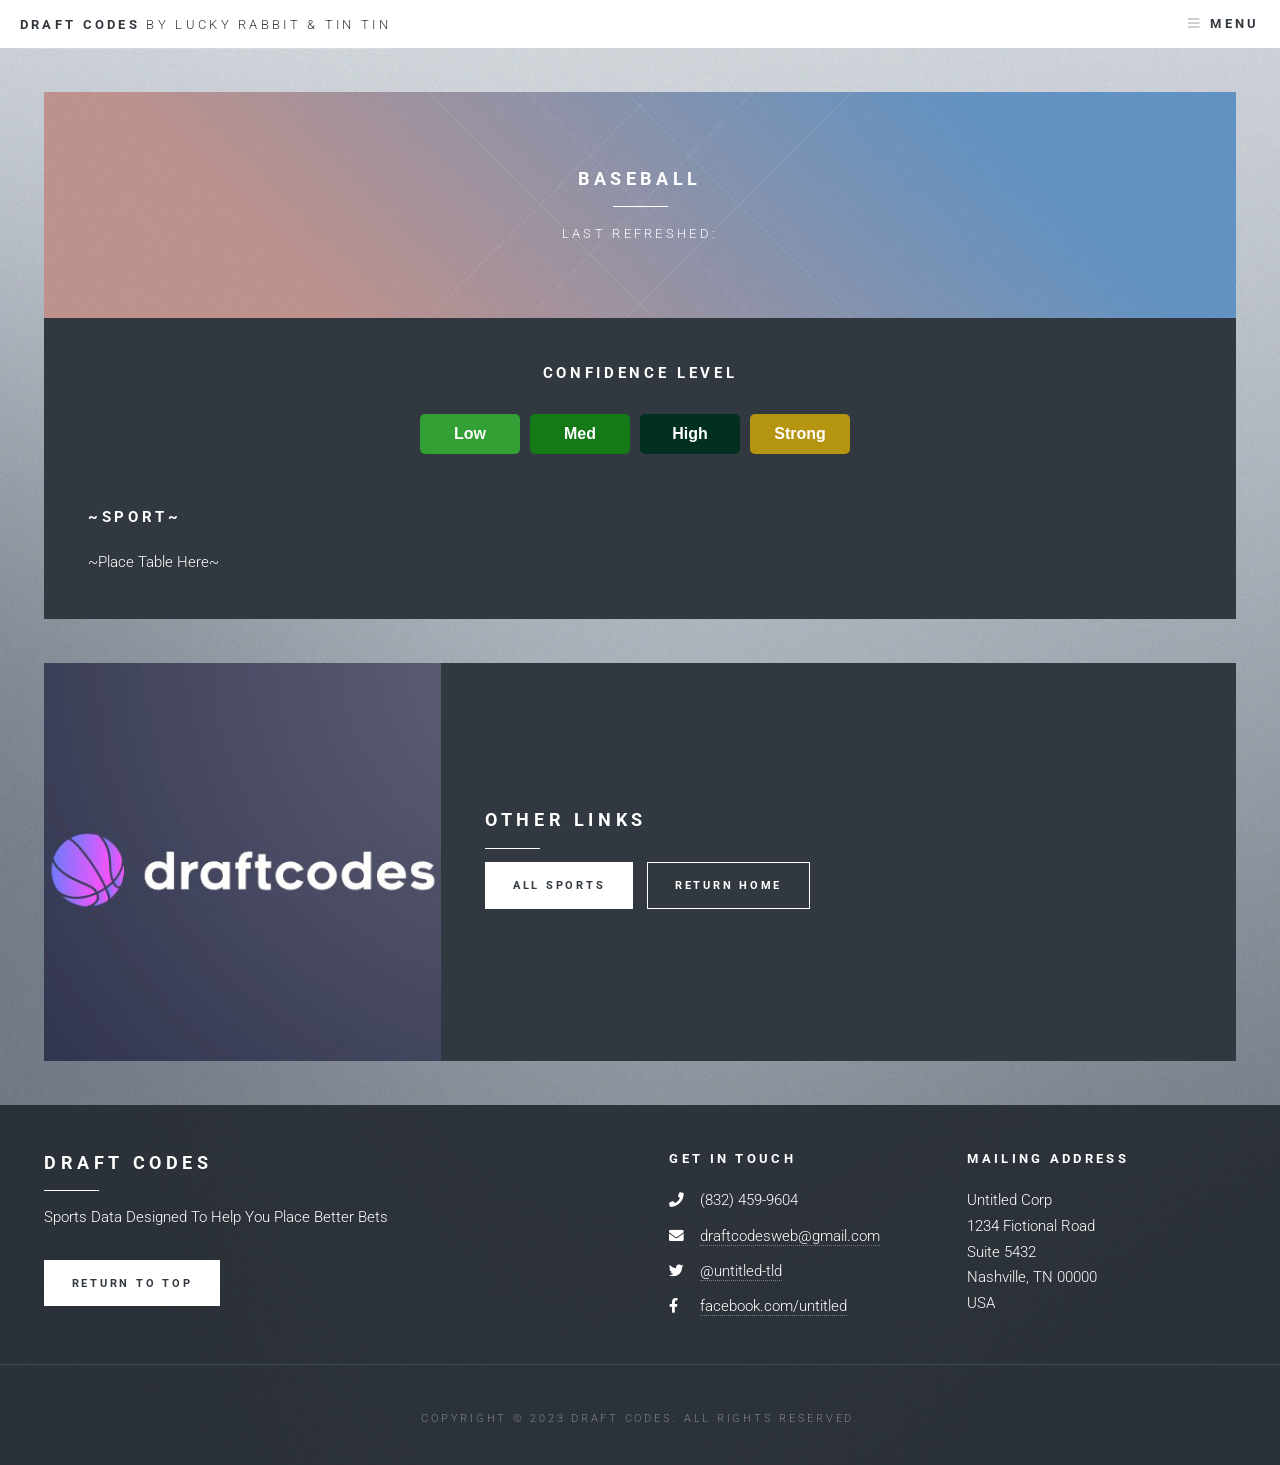
<file: baseball.html>
<html>
	<head>
		<title>DraftCodes</title>
		<meta charset="utf-8" />
		<meta name="viewport" content="width=device-width, initial-scale=1, user-scalable=no" />
		<link rel="stylesheet" href="assets/css/main.css" />
	</head>
	<body class="is-preload">

		<!-- Page Wrapper -->
			<div id="page-wrapper">

				<!-- Header -->
					<header id="header">
						<h1><a href="index.html">Draft Codes <span>by Lucky Rabbit & Tin Tin</span></a></h1>
						<nav>
							<a href="#menu">Menu</a>
						</nav>
					</header>

				<!-- Menu -->
				<nav id="menu">
					<div class="inner">
						<h2>Menu</h2>
						<ul class="links">
							<li><a href="index.html">Home</a></li>
							<li><a href="generic.html">Sports</a></li>
							<li><a href="subscribe.html">Subscribe</a></li>
							<li><a href="subscribe.html#two">Customer Portal</a></li>
						</ul>
					</div>
				</nav>

				<!-- Main -->
					<div id="main">

				<!-- Content -->
							<section id="content" class="default">
								<header class="major">
									<h2>Baseball</h2>
									<p>Last Refreshed:</p>
								</header>
								<div class="content">
									<h1 style="text-align: center;">Confidence Level</h1>
									<iframe src="color-legend.html" frameborder="0" style="width: 100%; height: 100px;"></iframe>
                  <h1>~Sport~</h1>
									<p>~Place Table Here~</p>
								</div>
							</section>
							<section id="two" class="spotlight">
								<div class="image"><img src="images/draftcodes.jpg" alt="" /></div><div class="content">
									<h2>Other Links</h2>
									<ul class="actions">
                    <li><a href="generic.html" target="_blank" class="button primary">All Sports</a></li>
										<li><a href="index.html" class="button">Return Home</a></li>
                  </ul>
								</div>
							</section>
					</div>

				<!-- Footer -->
				<section id="footer">
					<div class="inner">
						<section class="about">
							<h2>Draft Codes</h2>
							<p>Sports Data Designed To Help You Place Better Bets</p>
							<ul class="actions">
								<li><a href="index.html" class="button primary">Return To Top</a></li>
							</ul>
						</section>
						<section>
							<h3>Get in Touch</h3>
							<ul class="contact">
								<li class="icon solid fa-phone">(832) 459-9604</li>
								<li class="icon solid fa-envelope"><a href = "mailto: draftcodesweb@gmail.com">draftcodesweb@gmail.com</a></li>
								<li class="icon brands fa-twitter"><a href="#">@untitled-tld</a></li>
								<li class="icon brands fa-facebook-f"><a href="#">facebook.com/untitled</a></li>
							</ul>
						</section>
						<section>
							<h3>Mailing Address</h3>
							<p>Untitled Corp<br />
							1234 Fictional Road<br />
							Suite 5432<br />
							Nashville, TN 00000<br />
							USA</p>
						</section>
					</div>
					<div class="copyright">
						<p>Copyright &copy; 2023 Draft Codes. All rights reserved.</p>
					</div>
				</section>

			</div>

		<!-- Scripts -->
			<script src="assets/js/jquery.min.js"></script>
			<script src="assets/js/browser.min.js"></script>
			<script src="assets/js/breakpoints.min.js"></script>
			<script src="assets/js/util.js"></script>
			<script src="assets/js/main.js"></script>

	</body>
</html>
</file>
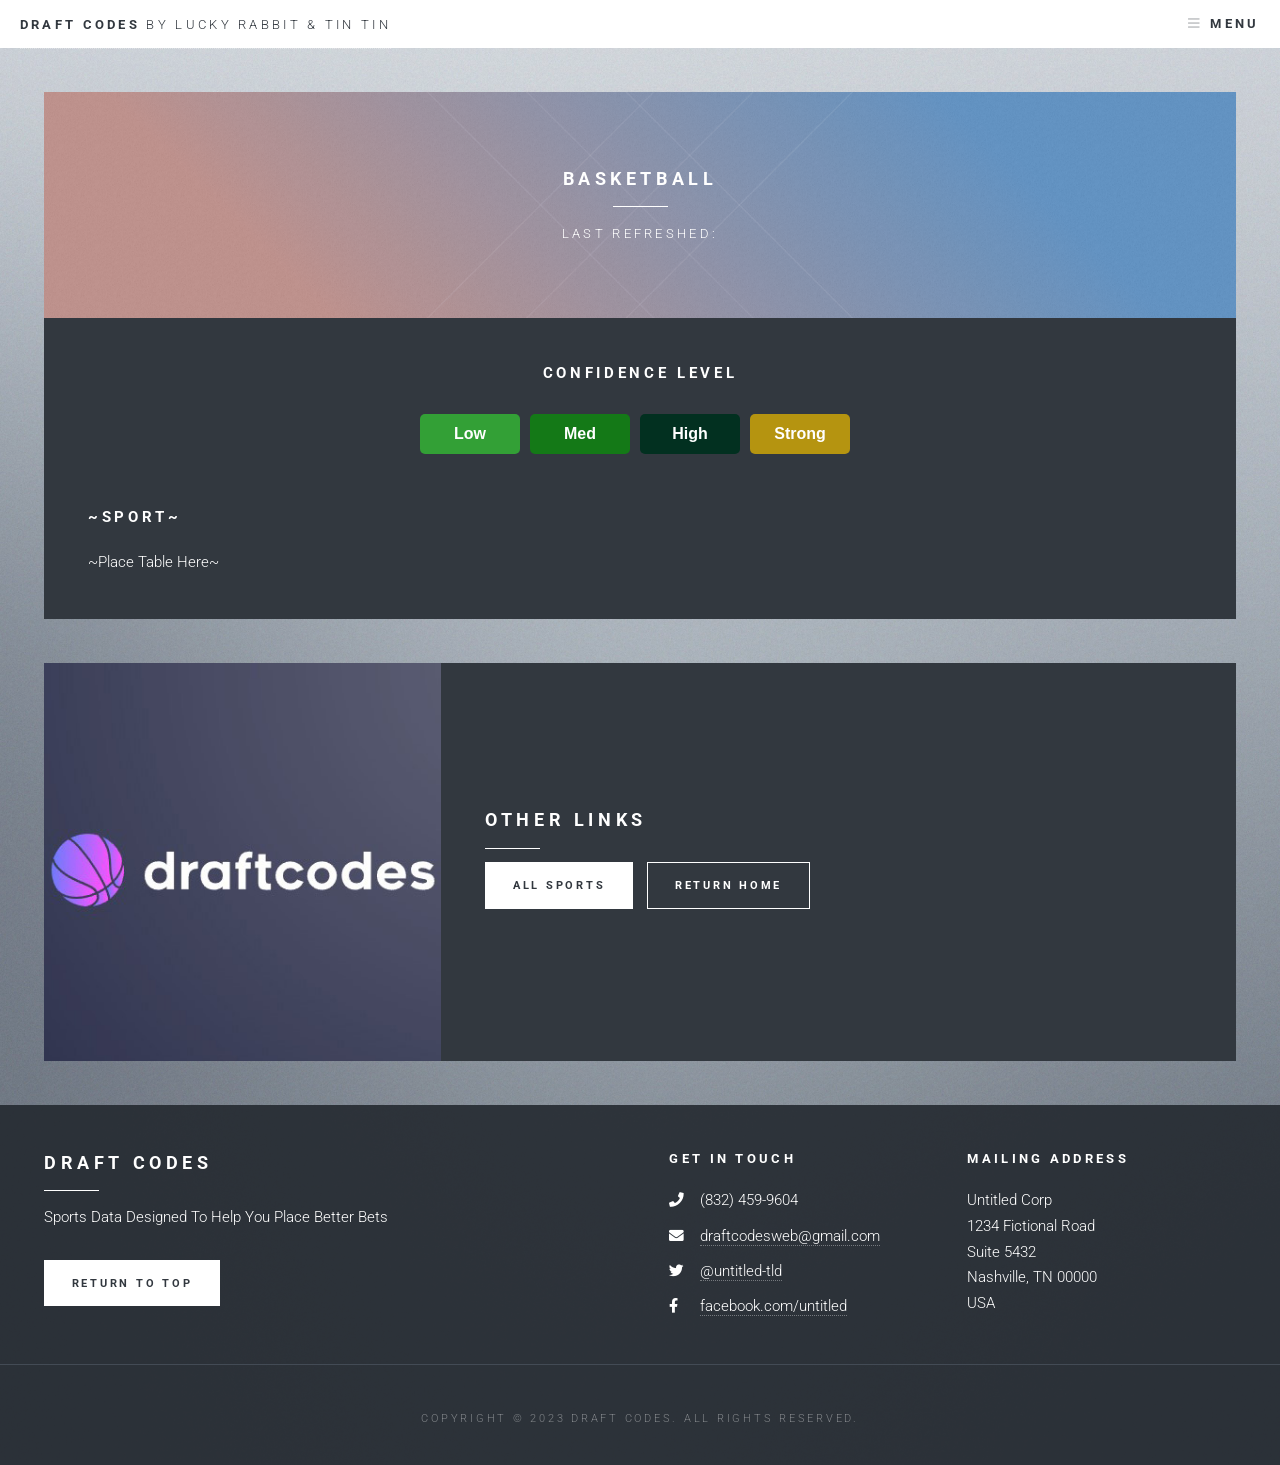
<file: basketball.html>
<html>
	<head>
		<title>DraftCodes</title>
		<meta charset="utf-8" />
		<meta name="viewport" content="width=device-width, initial-scale=1, user-scalable=no" />
		<link rel="stylesheet" href="assets/css/main.css" />
	</head>
	<body class="is-preload">

		<!-- Page Wrapper -->
			<div id="page-wrapper">

				<!-- Header -->
					<header id="header">
						<h1><a href="index.html">Draft Codes <span>by Lucky Rabbit & Tin Tin</span></a></h1>
						<nav>
							<a href="#menu">Menu</a>
						</nav>
					</header>

				<!-- Menu -->
				<nav id="menu">
					<div class="inner">
						<h2>Menu</h2>
						<ul class="links">
							<li><a href="index.html">Home</a></li>
							<li><a href="generic.html">Sports</a></li>
							<li><a href="subscribe.html">Subscribe</a></li>
							<li><a href="subscribe.html#two">Customer Portal</a></li>
						</ul>
					</div>
				</nav>

				<!-- Main -->
					<div id="main">

				<!-- Content -->
							<section id="content" class="default">
								<header class="major">
									<h2>Basketball</h2>
									<p>Last Refreshed:</p>
								</header>
								<div class="content">
									<h1 style="text-align: center;">Confidence Level</h1>
									<iframe src="color-legend.html" frameborder="0" style="width: 100%; height: 100px;"></iframe>
                  <h1>~Sport~</h1>
									<p>~Place Table Here~</p>
								</div>
							</section>
							<section id="two" class="spotlight">
								<div class="image"><img src="images/draftcodes.jpg" alt="" /></div><div class="content">
									<h2>Other Links</h2>
									<ul class="actions">
                    <li><a href="generic.html" target="_blank" class="button primary">All Sports</a></li>
										<li><a href="index.html" class="button">Return Home</a></li>
                  </ul>
								</div>
							</section>
					</div>

				<!-- Footer -->
				<section id="footer">
					<div class="inner">
						<section class="about">
							<h2>Draft Codes</h2>
							<p>Sports Data Designed To Help You Place Better Bets</p>
							<ul class="actions">
								<li><a href="index.html" class="button primary">Return To Top</a></li>
							</ul>
						</section>
						<section>
							<h3>Get in Touch</h3>
							<ul class="contact">
								<li class="icon solid fa-phone">(832) 459-9604</li>
								<li class="icon solid fa-envelope"><a href = "mailto: draftcodesweb@gmail.com">draftcodesweb@gmail.com</a></li>
								<li class="icon brands fa-twitter"><a href="#">@untitled-tld</a></li>
								<li class="icon brands fa-facebook-f"><a href="#">facebook.com/untitled</a></li>
							</ul>
						</section>
						<section>
							<h3>Mailing Address</h3>
							<p>Untitled Corp<br />
							1234 Fictional Road<br />
							Suite 5432<br />
							Nashville, TN 00000<br />
							USA</p>
						</section>
					</div>
					<div class="copyright">
						<p>Copyright &copy; 2023 Draft Codes. All rights reserved.</p>
					</div>
				</section>

			</div>

		<!-- Scripts -->
			<script src="assets/js/jquery.min.js"></script>
			<script src="assets/js/browser.min.js"></script>
			<script src="assets/js/breakpoints.min.js"></script>
			<script src="assets/js/util.js"></script>
			<script src="assets/js/main.js"></script>

	</body>
</html>
</file>
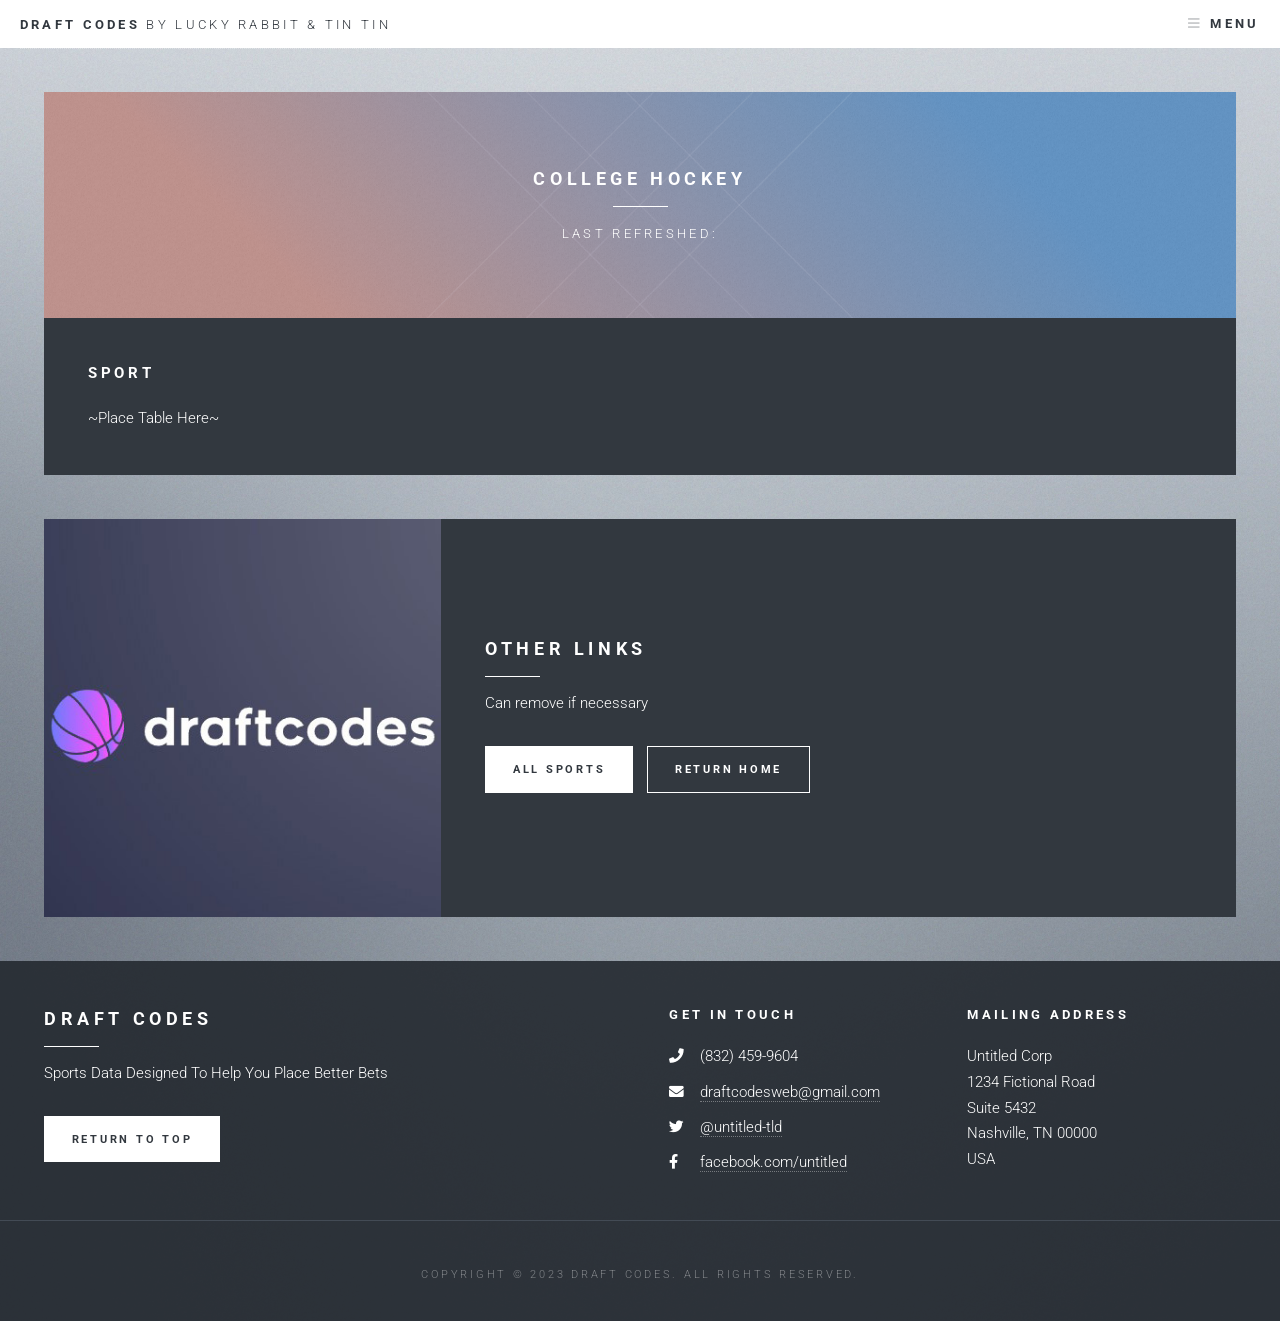
<file: collegehockey.html>
<html>
	<head>
		<title>DraftCodes</title>
		<meta charset="utf-8" />
		<meta name="viewport" content="width=device-width, initial-scale=1, user-scalable=no" />
		<link rel="stylesheet" href="assets/css/main.css" />
	</head>
	<body class="is-preload">

		<!-- Page Wrapper -->
			<div id="page-wrapper">

				<!-- Header -->
					<header id="header">
						<h1><a href="index.html">Draft Codes <span>by Lucky Rabbit & Tin Tin</span></a></h1>
						<nav>
							<a href="#menu">Menu</a>
						</nav>
					</header>

				<!-- Menu -->
				<nav id="menu">
					<div class="inner">
						<h2>Menu</h2>
						<ul class="links">
							<li><a href="index.html">Home</a></li>
							<li><a href="generic.html">How It Works</a></li>
							<li><a href="subscribe.html">Subscribe</a></li>
							<li><a href="subscribe.html#two">Customer Portal</a></li>
						</ul>
					</div>
				</nav>

				<!-- Main -->
					<div id="main">

				<!-- Content -->
							<section id="content" class="default">
								<header class="major">
									<h2>College Hockey</h2>
									<p>Last Refreshed:</p>
								</header>
								<div class="content">
                  <h1>Sport</h1>
									<p>~Place Table Here~</p>
								</div>
							</section>
							<section id="two" class="spotlight">
								<div class="image"><img src="images/draftcodes.jpg" alt="" /></div><div class="content">
									<h2>Other Links</h2>
									<p>Can remove if necessary</p>
									<ul class="actions">
                    <li><a href="generic.html" target="_blank" class="button primary">All Sports</a></li>
										<li><a href="index.html" class="button">Return Home</a></li>
                  </ul>
								</div>
							</section>
					</div>

				<!-- Footer -->
				<section id="footer">
					<div class="inner">
						<section class="about">
							<h2>Draft Codes</h2>
							<p>Sports Data Designed To Help You Place Better Bets</p>
							<ul class="actions">
								<li><a href="index.html" class="button primary">Return To Top</a></li>
							</ul>
						</section>
						<section>
							<h3>Get in Touch</h3>
							<ul class="contact">
								<li class="icon solid fa-phone">(832) 459-9604</li>
								<li class="icon solid fa-envelope"><a href = "mailto: draftcodesweb@gmail.com">draftcodesweb@gmail.com</a></li>
								<li class="icon brands fa-twitter"><a href="#">@untitled-tld</a></li>
								<li class="icon brands fa-facebook-f"><a href="#">facebook.com/untitled</a></li>
							</ul>
						</section>
						<section>
							<h3>Mailing Address</h3>
							<p>Untitled Corp<br />
							1234 Fictional Road<br />
							Suite 5432<br />
							Nashville, TN 00000<br />
							USA</p>
						</section>
					</div>
					<div class="copyright">
						<p>Copyright &copy; 2023 Draft Codes. All rights reserved.</p>
					</div>
				</section>

			</div>

		<!-- Scripts -->
			<script src="assets/js/jquery.min.js"></script>
			<script src="assets/js/browser.min.js"></script>
			<script src="assets/js/breakpoints.min.js"></script>
			<script src="assets/js/util.js"></script>
			<script src="assets/js/main.js"></script>

	</body>
</html>
</file>
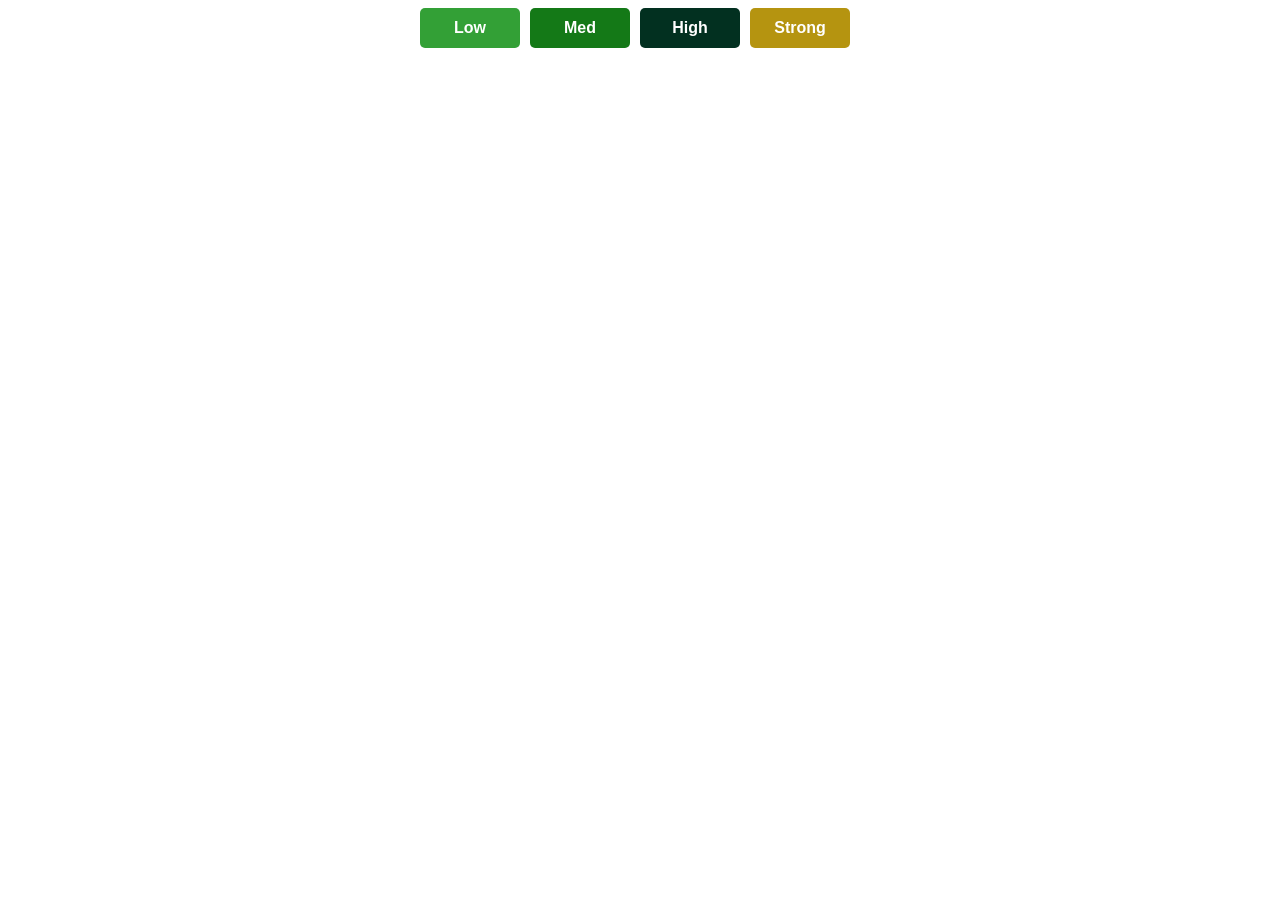
<file: color-legend.html>
<!DOCTYPE html>
<html lang="en">
<head>
  <meta charset="UTF-8">
  <meta name="viewport" content="width=device-width, initial-scale=1.0">
  <link rel="stylesheet" href="assets/css/colorlegend.css">

  <title>Color Legend</title>
</head>
<body>
  <div id="color-legend-wrapper">
    <div id="color-legend"></div>
  </div>

  <script src="assets/js/colorlegend.js"></script>
</body>
</html>
</file>
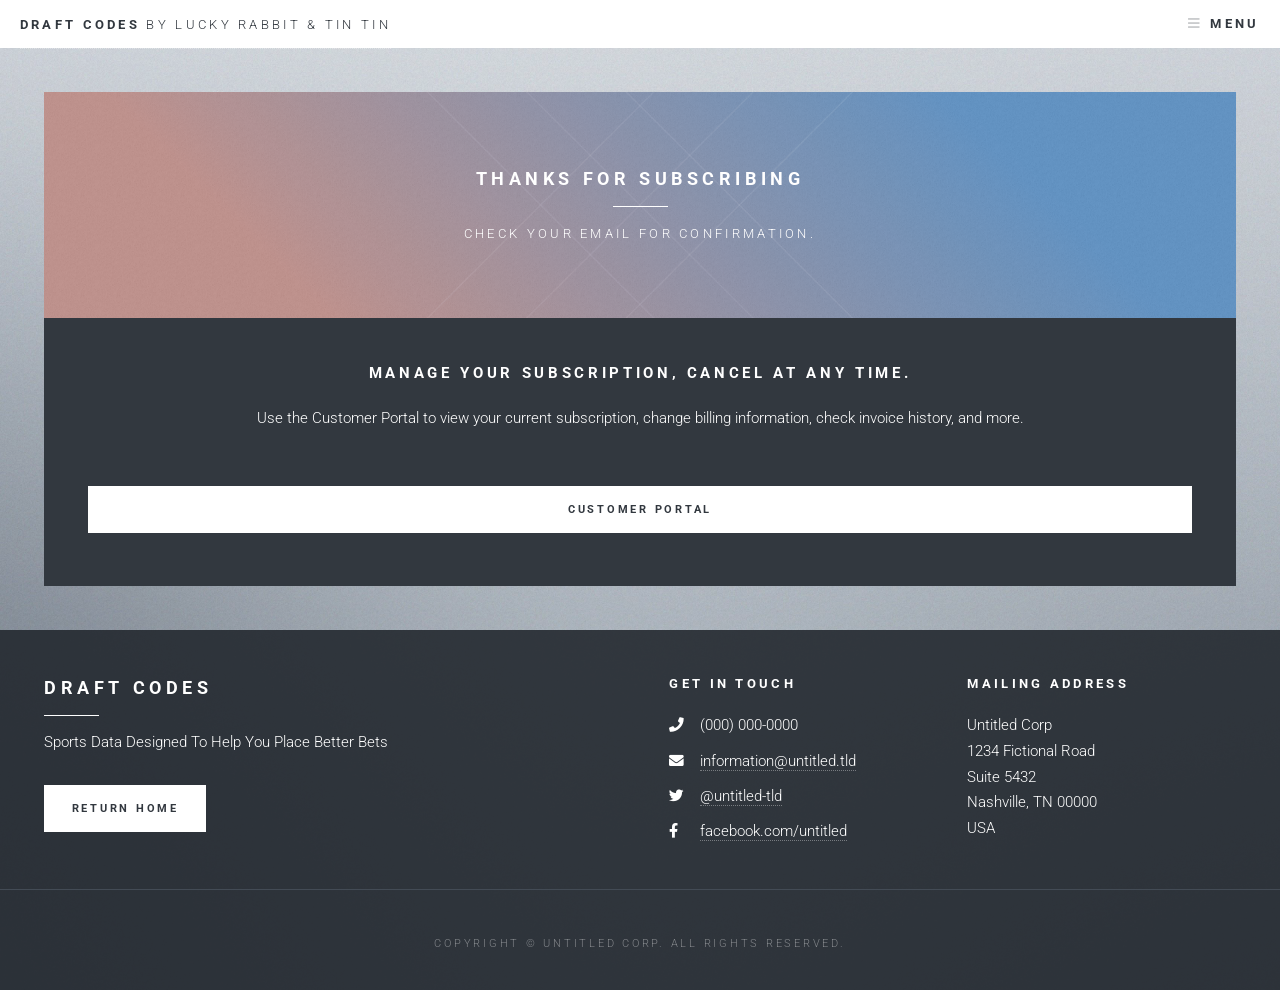
<file: customerportal.html>
<html>
	<head>
		<title>Untitled</title>
		<meta charset="utf-8" />
		<meta name="viewport" content="width=device-width, initial-scale=1, user-scalable=no" />
		<link rel="stylesheet" href="assets/css/main.css" />
	</head>
	<body class="is-preload">

		<!-- Page Wrapper -->
			<div id="page-wrapper">

				<!-- Header -->
					<header id="header">
						<h1><a href="index.html">Draft Codes <span>by Lucky Rabbit & Tin Tin</span></a></h1>
						<nav>
							<a href="#menu">Menu</a>
						</nav>
					</header>

				<!-- Menu -->
        <nav id="menu">
          <div class="inner">
            <h2>Menu</h2>
            <ul class="links">
              <li><a href="index.html">Home</a></li>
              <li><a href="generic.html">How It Works</a></li>
              <li><a href="elements.html">Elements</a></li>
              <li><a href="subscribe.html">Subscribe</a></li>
              <li><a href="customerportal.html">Customer Portal</a></li>
            </ul>
          </div>
        </nav>

				<!-- Main -->
					<div id="main">

						<!-- Content -->
							<section id="content" class="default">
								<header class="major">
									<h2>Thanks For Subscribing</h2>
									<p> Check your email for confirmation.</p>
								</header>
								<div class="content">
								<center>
									<h1>Manage Your Subscription, Cancel At Any Time.</h1>
									<p>Use the Customer Portal to view your current subscription, change billing information, check invoice history, and more.</p>
									<br>
									<ul class="actions fit small">
                    <li><a href="https://billing.stripe.com/p/login/5kA7tGfhva3O9KUeUU" target="_blank" class="button primary">Customer Portal</a></li>


                  </ul>
								</center>




								</div>
							</section>

					</div>

				<!-- Footer -->
					<section id="footer">
						<div class="inner">
							<section class="about">
								<h2>Draft Codes</h2>
								<p>Sports Data Designed To Help You Place Better Bets</p>
								<ul class="actions">
									<li><a href="index.html" class="button primary">Return Home</a></li>
								</ul>
							</section>
							<section>
								<h3>Get in Touch</h3>
								<ul class="contact">
									<li class="icon solid fa-phone">(000) 000-0000</li>
									<li class="icon solid fa-envelope"><a href="#">information@untitled.tld</a></li>
									<li class="icon brands fa-twitter"><a href="#">@untitled-tld</a></li>
									<li class="icon brands fa-facebook-f"><a href="#">facebook.com/untitled</a></li>
								</ul>
							</section>
							<section>
								<h3>Mailing Address</h3>
								<p>Untitled Corp<br />
								1234 Fictional Road<br />
								Suite 5432<br />
								Nashville, TN 00000<br />
								USA</p>
							</section>
						</div>
						<div class="copyright">
							<p>Copyright &copy; Untitled Corp. All rights reserved.</p>
						</div>
					</section>

			</div>

		<!-- Scripts -->
			<script src="assets/js/jquery.min.js"></script>
			<script src="assets/js/browser.min.js"></script>
			<script src="assets/js/breakpoints.min.js"></script>
			<script src="assets/js/util.js"></script>
			<script src="assets/js/main.js"></script>

	</body>
</html>
</file>
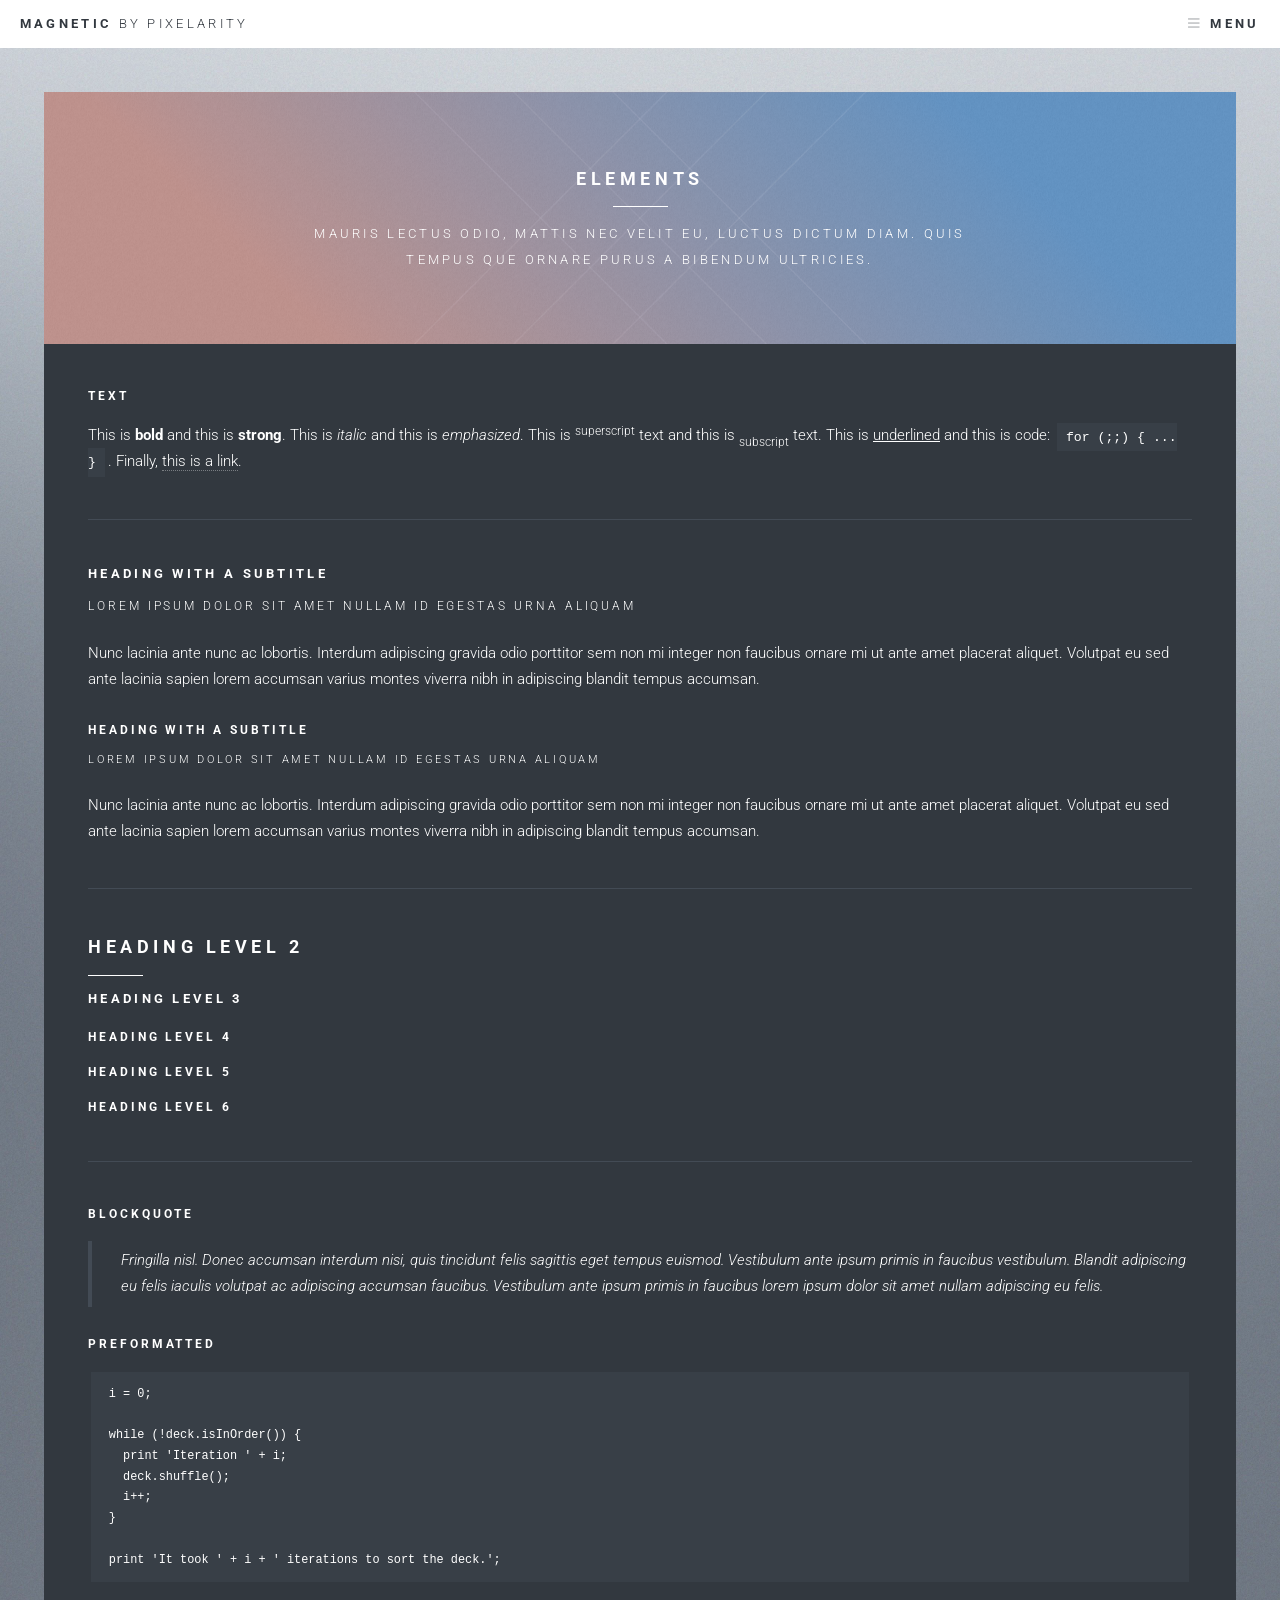
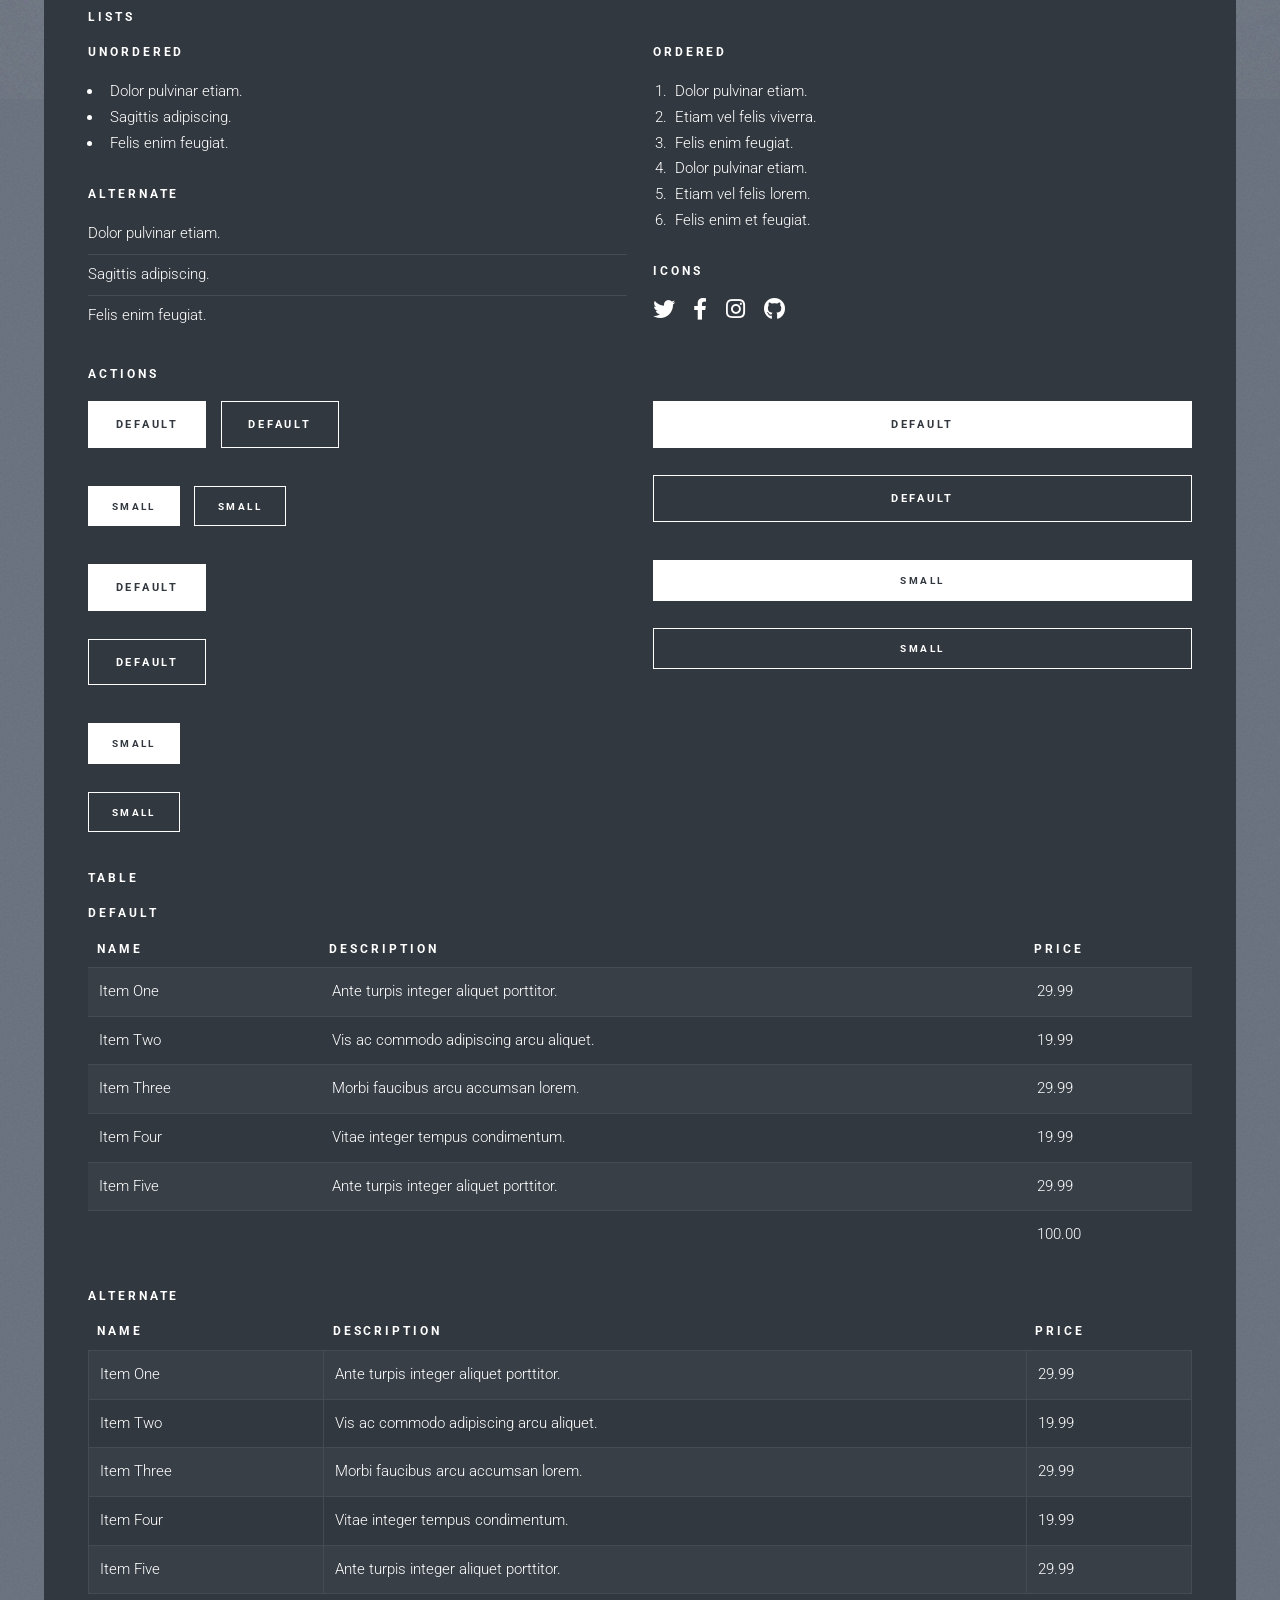
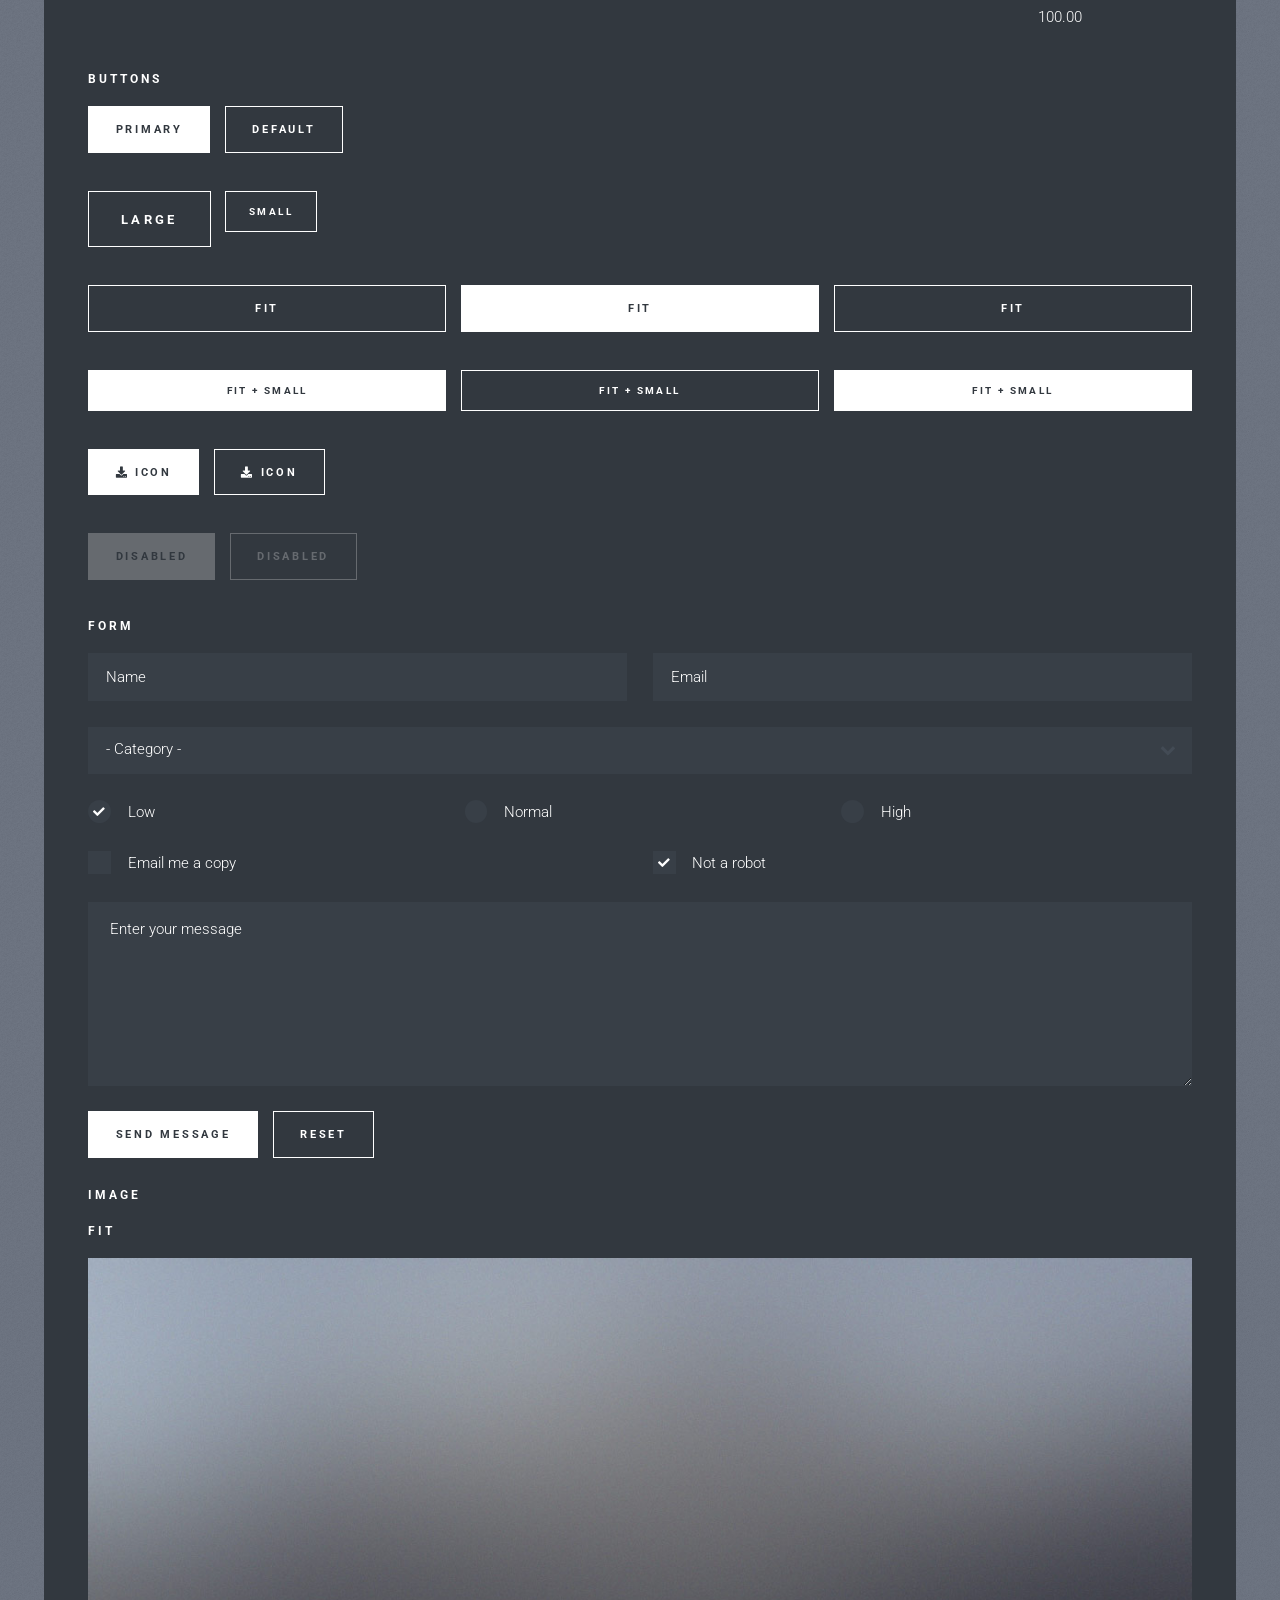
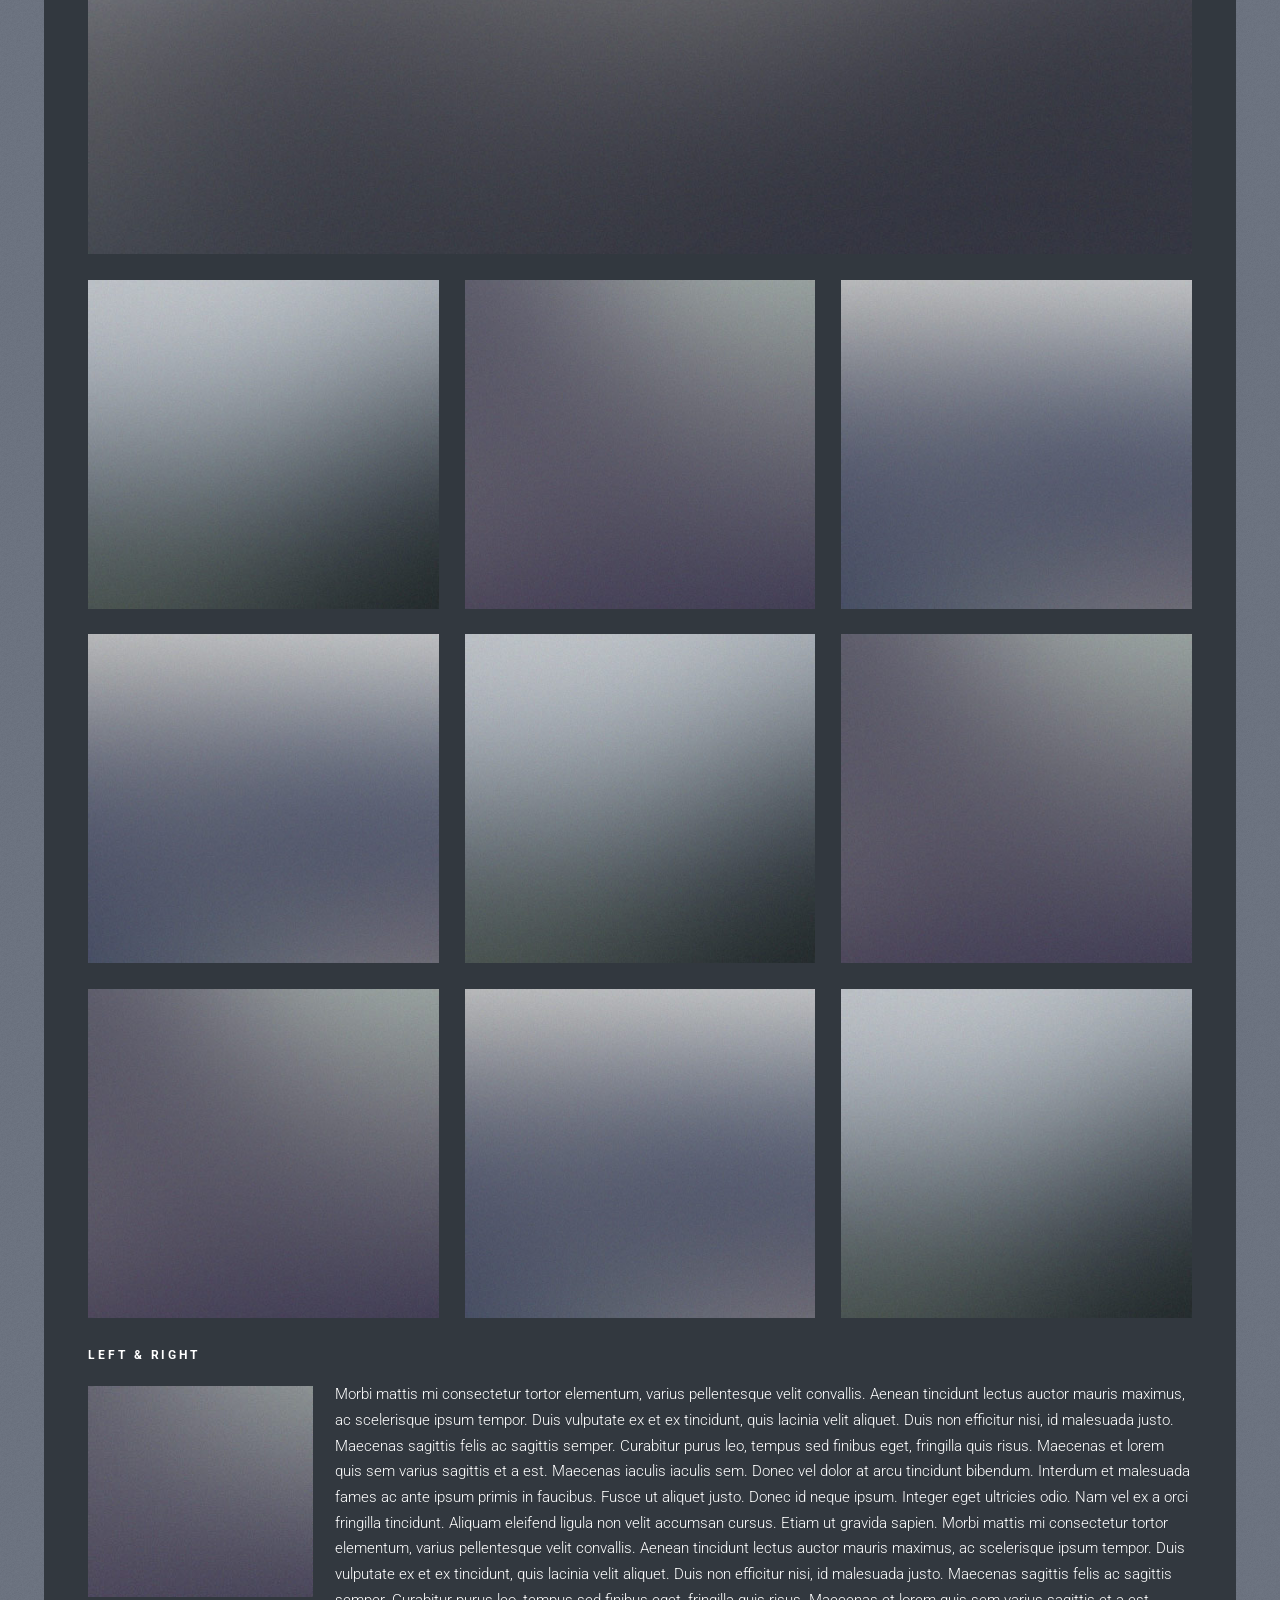
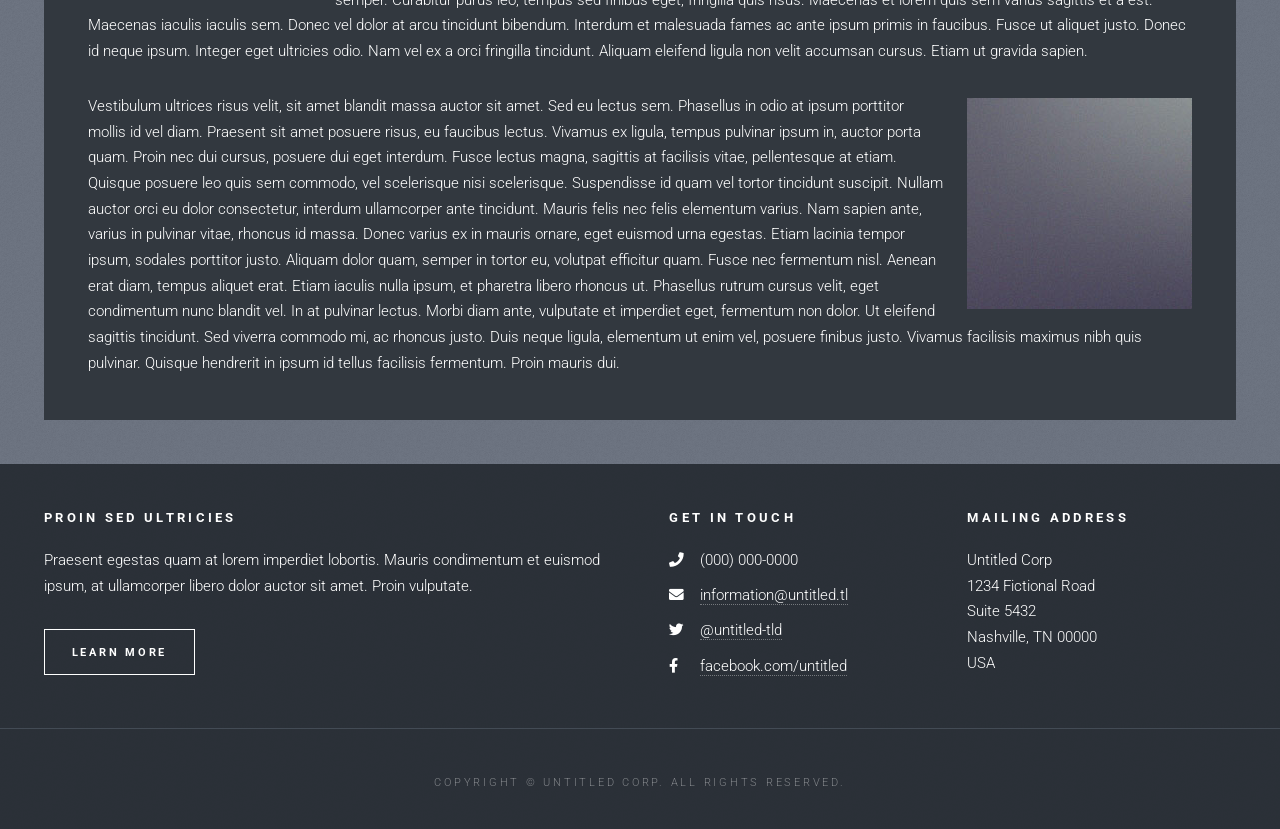
<file: elements.html>
<!DOCTYPE HTML>
<!--
	Magnetic by Pixelarity
	pixelarity.com | hello@pixelarity.com
	License: pixelarity.com/license
-->
<html>
	<head>
		<title>Untitled</title>
		<meta charset="utf-8" />
		<meta name="viewport" content="width=device-width, initial-scale=1, user-scalable=no" />
		<link rel="stylesheet" href="assets/css/main.css" />
	</head>
	<body class="is-preload">

		<!-- Page Wrapper -->
			<div id="page-wrapper">

				<!-- Header -->
					<header id="header">
						<h1><a href="index.html">Magnetic <span>by Pixelarity</span></a></h1>
						<nav>
							<a href="#menu">Menu</a>
						</nav>
					</header>

				<!-- Menu -->
					<nav id="menu">
						<div class="inner">
							<h2>Menu</h2>
							<ul class="links">
								<li><a href="index.html">Home</a></li>
								<li><a href="generic.html">Generic</a></li>
								<li><a href="elements.html">Elements</a></li>
								<li><a href="#">Log In</a></li>
								<li><a href="#">Sign Up</a></li>
							</ul>
						</div>
					</nav>

				<!-- Main -->
					<div id="main">

						<!-- Content -->
							<section id="content" class="default">
								<header class="major">
									<h2>Elements</h2>
									<p>Mauris lectus odio, mattis nec velit eu, luctus dictum diam. Quis<br />
									tempus que ornare purus a bibendum ultricies.</p>
								</header>
								<div class="content">

									<section>
										<h4>Text</h4>
										<p>This is <b>bold</b> and this is <strong>strong</strong>. This is <i>italic</i> and this is <em>emphasized</em>.
										This is <sup>superscript</sup> text and this is <sub>subscript</sub> text.
										This is <u>underlined</u> and this is code: <code>for (;;) { ... }</code>. Finally, <a href="#">this is a link</a>.</p>
										<hr />
										<header>
											<h3>Heading with a Subtitle</h3>
											<p>Lorem ipsum dolor sit amet nullam id egestas urna aliquam</p>
										</header>
										<p>Nunc lacinia ante nunc ac lobortis. Interdum adipiscing gravida odio porttitor sem non mi integer non faucibus ornare mi ut ante amet placerat aliquet. Volutpat eu sed ante lacinia sapien lorem accumsan varius montes viverra nibh in adipiscing blandit tempus accumsan.</p>
										<header>
											<h4>Heading with a Subtitle</h4>
											<p>Lorem ipsum dolor sit amet nullam id egestas urna aliquam</p>
										</header>
										<p>Nunc lacinia ante nunc ac lobortis. Interdum adipiscing gravida odio porttitor sem non mi integer non faucibus ornare mi ut ante amet placerat aliquet. Volutpat eu sed ante lacinia sapien lorem accumsan varius montes viverra nibh in adipiscing blandit tempus accumsan.</p>
										<hr />
										<h2>Heading Level 2</h2>
										<h3>Heading Level 3</h3>
										<h4>Heading Level 4</h4>
										<h5>Heading Level 5</h5>
										<h6>Heading Level 6</h6>
										<hr />
										<h5>Blockquote</h5>
										<blockquote>Fringilla nisl. Donec accumsan interdum nisi, quis tincidunt felis sagittis eget tempus euismod. Vestibulum ante ipsum primis in faucibus vestibulum. Blandit adipiscing eu felis iaculis volutpat ac adipiscing accumsan faucibus. Vestibulum ante ipsum primis in faucibus lorem ipsum dolor sit amet nullam adipiscing eu felis.</blockquote>
										<h5>Preformatted</h5>
										<pre><code>i = 0;

while (!deck.isInOrder()) {
  print 'Iteration ' + i;
  deck.shuffle();
  i++;
}

print 'It took ' + i + ' iterations to sort the deck.';</code></pre>
									</section>

									<section>
										<h4>Lists</h4>
										<div class="row">
											<div class="col-6 col-12-medium">
												<h5>Unordered</h5>
												<ul>
													<li>Dolor pulvinar etiam.</li>
													<li>Sagittis adipiscing.</li>
													<li>Felis enim feugiat.</li>
												</ul>
												<h5>Alternate</h5>
												<ul class="alt">
													<li>Dolor pulvinar etiam.</li>
													<li>Sagittis adipiscing.</li>
													<li>Felis enim feugiat.</li>
												</ul>
											</div>
											<div class="col-6 col-12-medium">
												<h5>Ordered</h5>
												<ol>
													<li>Dolor pulvinar etiam.</li>
													<li>Etiam vel felis viverra.</li>
													<li>Felis enim feugiat.</li>
													<li>Dolor pulvinar etiam.</li>
													<li>Etiam vel felis lorem.</li>
													<li>Felis enim et feugiat.</li>
												</ol>
												<h5>Icons</h5>
												<ul class="icons">
													<li><a href="#" class="icon brands fa-twitter"><span class="label">Twitter</span></a></li>
													<li><a href="#" class="icon brands fa-facebook-f"><span class="label">Facebook</span></a></li>
													<li><a href="#" class="icon brands fa-instagram"><span class="label">Instagram</span></a></li>
													<li><a href="#" class="icon brands fa-github"><span class="label">Github</span></a></li>
												</ul>
											</div>
										</div>
										<h5>Actions</h5>
										<div class="row">
											<div class="col-6 col-12-medium">
												<ul class="actions">
													<li><a href="#" class="button primary">Default</a></li>
													<li><a href="#" class="button">Default</a></li>
												</ul>
												<ul class="actions small">
													<li><a href="#" class="button primary small">Small</a></li>
													<li><a href="#" class="button small">Small</a></li>
												</ul>
												<ul class="actions stacked">
													<li><a href="#" class="button primary">Default</a></li>
													<li><a href="#" class="button">Default</a></li>
												</ul>
												<ul class="actions stacked">
													<li><a href="#" class="button primary small">Small</a></li>
													<li><a href="#" class="button small">Small</a></li>
												</ul>
											</div>
											<div class="col-6 col-12-medium">
												<ul class="actions stacked">
													<li><a href="#" class="button primary fit">Default</a></li>
													<li><a href="#" class="button fit">Default</a></li>
												</ul>
												<ul class="actions stacked">
													<li><a href="#" class="button primary small fit">Small</a></li>
													<li><a href="#" class="button small fit">Small</a></li>
												</ul>
											</div>
										</div>
									</section>

									<section>
										<h4>Table</h4>
										<h5>Default</h5>
										<div class="table-wrapper">
											<table>
												<thead>
													<tr>
														<th>Name</th>
														<th>Description</th>
														<th>Price</th>
													</tr>
												</thead>
												<tbody>
													<tr>
														<td>Item One</td>
														<td>Ante turpis integer aliquet porttitor.</td>
														<td>29.99</td>
													</tr>
													<tr>
														<td>Item Two</td>
														<td>Vis ac commodo adipiscing arcu aliquet.</td>
														<td>19.99</td>
													</tr>
													<tr>
														<td>Item Three</td>
														<td> Morbi faucibus arcu accumsan lorem.</td>
														<td>29.99</td>
													</tr>
													<tr>
														<td>Item Four</td>
														<td>Vitae integer tempus condimentum.</td>
														<td>19.99</td>
													</tr>
													<tr>
														<td>Item Five</td>
														<td>Ante turpis integer aliquet porttitor.</td>
														<td>29.99</td>
													</tr>
												</tbody>
												<tfoot>
													<tr>
														<td colspan="2"></td>
														<td>100.00</td>
													</tr>
												</tfoot>
											</table>
										</div>

										<h5>Alternate</h5>
										<div class="table-wrapper">
											<table class="alt">
												<thead>
													<tr>
														<th>Name</th>
														<th>Description</th>
														<th>Price</th>
													</tr>
												</thead>
												<tbody>
													<tr>
														<td>Item One</td>
														<td>Ante turpis integer aliquet porttitor.</td>
														<td>29.99</td>
													</tr>
													<tr>
														<td>Item Two</td>
														<td>Vis ac commodo adipiscing arcu aliquet.</td>
														<td>19.99</td>
													</tr>
													<tr>
														<td>Item Three</td>
														<td> Morbi faucibus arcu accumsan lorem.</td>
														<td>29.99</td>
													</tr>
													<tr>
														<td>Item Four</td>
														<td>Vitae integer tempus condimentum.</td>
														<td>19.99</td>
													</tr>
													<tr>
														<td>Item Five</td>
														<td>Ante turpis integer aliquet porttitor.</td>
														<td>29.99</td>
													</tr>
												</tbody>
												<tfoot>
													<tr>
														<td colspan="2"></td>
														<td>100.00</td>
													</tr>
												</tfoot>
											</table>
										</div>
									</section>

									<section>
										<h4>Buttons</h4>
										<ul class="actions">
											<li><a href="#" class="button primary">Primary</a></li>
											<li><a href="#" class="button">Default</a></li>
										</ul>
										<ul class="actions">
											<li><a href="#" class="button large">Large</a></li>
											<li><a href="#" class="button small">Small</a></li>
										</ul>
										<ul class="actions fit">
											<li><a href="#" class="button fit">Fit</a></li>
											<li><a href="#" class="button primary fit">Fit</a></li>
											<li><a href="#" class="button fit">Fit</a></li>
										</ul>
										<ul class="actions fit small">
											<li><a href="#" class="button primary fit small">Fit + Small</a></li>
											<li><a href="#" class="button fit small">Fit + Small</a></li>
											<li><a href="#" class="button primary fit small">Fit + Small</a></li>
										</ul>
										<ul class="actions">
											<li><a href="#" class="button primary icon solid fa-download">Icon</a></li>
											<li><a href="#" class="button icon solid fa-download">Icon</a></li>
										</ul>
										<ul class="actions">
											<li><span class="button primary disabled">Disabled</span></li>
											<li><span class="button disabled">Disabled</span></li>
										</ul>
									</section>

									<section>
										<h4>Form</h4>
										<form method="post" action="#">
											<div class="row gtr-uniform">
												<div class="col-6 col-12-xsmall">
													<input type="text" name="demo-name" id="demo-name" value="" placeholder="Name" />
												</div>
												<div class="col-6 col-12-xsmall">
													<input type="email" name="demo-email" id="demo-email" value="" placeholder="Email" />
												</div>
												<div class="col-12">
													<select name="demo-category" id="demo-category">
														<option value="">- Category -</option>
														<option value="1">Manufacturing</option>
														<option value="1">Shipping</option>
														<option value="1">Administration</option>
														<option value="1">Human Resources</option>
													</select>
												</div>
												<div class="col-4 col-12-small">
													<input type="radio" id="demo-priority-low" name="demo-priority" checked>
													<label for="demo-priority-low">Low</label>
												</div>
												<div class="col-4 col-12-small">
													<input type="radio" id="demo-priority-normal" name="demo-priority">
													<label for="demo-priority-normal">Normal</label>
												</div>
												<div class="col-4 col-12-small">
													<input type="radio" id="demo-priority-high" name="demo-priority">
													<label for="demo-priority-high">High</label>
												</div>
												<div class="col-6 col-12-small">
													<input type="checkbox" id="demo-copy" name="demo-copy">
													<label for="demo-copy">Email me a copy</label>
												</div>
												<div class="col-6 col-12-small">
													<input type="checkbox" id="demo-human" name="demo-human" checked>
													<label for="demo-human">Not a robot</label>
												</div>
												<div class="col-12">
													<textarea name="demo-message" id="demo-message" placeholder="Enter your message" rows="6"></textarea>
												</div>
												<div class="col-12">
													<ul class="actions">
														<li><input type="submit" value="Send Message" class="primary" /></li>
														<li><input type="reset" value="Reset" /></li>
													</ul>
												</div>
											</div>
										</form>
									</section>

									<section>
										<h4>Image</h4>
										<h5>Fit</h5>
										<div class="box alt">
											<div class="row gtr-uniform">
												<div class="col-12"><span class="image fit"><img src="images/banner.jpg" alt="" /></span></div>
												<div class="col-4"><span class="image fit"><img src="images/pic01.jpg" alt="" /></span></div>
												<div class="col-4"><span class="image fit"><img src="images/pic02.jpg" alt="" /></span></div>
												<div class="col-4"><span class="image fit"><img src="images/pic03.jpg" alt="" /></span></div>
												<div class="col-4"><span class="image fit"><img src="images/pic03.jpg" alt="" /></span></div>
												<div class="col-4"><span class="image fit"><img src="images/pic01.jpg" alt="" /></span></div>
												<div class="col-4"><span class="image fit"><img src="images/pic02.jpg" alt="" /></span></div>
												<div class="col-4"><span class="image fit"><img src="images/pic02.jpg" alt="" /></span></div>
												<div class="col-4"><span class="image fit"><img src="images/pic03.jpg" alt="" /></span></div>
												<div class="col-4"><span class="image fit"><img src="images/pic01.jpg" alt="" /></span></div>
											</div>
										</div>
										<h5>Left &amp; Right</h5>
										<p><span class="image left"><img src="images/pic04.jpg" alt="" /></span>Morbi mattis mi consectetur tortor elementum, varius pellentesque velit convallis. Aenean tincidunt lectus auctor mauris maximus, ac scelerisque ipsum tempor. Duis vulputate ex et ex tincidunt, quis lacinia velit aliquet. Duis non efficitur nisi, id malesuada justo. Maecenas sagittis felis ac sagittis semper. Curabitur purus leo, tempus sed finibus eget, fringilla quis risus. Maecenas et lorem quis sem varius sagittis et a est. Maecenas iaculis iaculis sem. Donec vel dolor at arcu tincidunt bibendum. Interdum et malesuada fames ac ante ipsum primis in faucibus. Fusce ut aliquet justo. Donec id neque ipsum. Integer eget ultricies odio. Nam vel ex a orci fringilla tincidunt. Aliquam eleifend ligula non velit accumsan cursus. Etiam ut gravida sapien. Morbi mattis mi consectetur tortor elementum, varius pellentesque velit convallis. Aenean tincidunt lectus auctor mauris maximus, ac scelerisque ipsum tempor. Duis vulputate ex et ex tincidunt, quis lacinia velit aliquet. Duis non efficitur nisi, id malesuada justo. Maecenas sagittis felis ac sagittis semper. Curabitur purus leo, tempus sed finibus eget, fringilla quis risus. Maecenas et lorem quis sem varius sagittis et a est. Maecenas iaculis iaculis sem. Donec vel dolor at arcu tincidunt bibendum. Interdum et malesuada fames ac ante ipsum primis in faucibus. Fusce ut aliquet justo. Donec id neque ipsum. Integer eget ultricies odio. Nam vel ex a orci fringilla tincidunt. Aliquam eleifend ligula non velit accumsan cursus. Etiam ut gravida sapien.</p>
										<p><span class="image right"><img src="images/pic04.jpg" alt="" /></span>Vestibulum ultrices risus velit, sit amet blandit massa auctor sit amet. Sed eu lectus sem. Phasellus in odio at ipsum porttitor mollis id vel diam. Praesent sit amet posuere risus, eu faucibus lectus. Vivamus ex ligula, tempus pulvinar ipsum in, auctor porta quam. Proin nec dui cursus, posuere dui eget interdum. Fusce lectus magna, sagittis at facilisis vitae, pellentesque at etiam. Quisque posuere leo quis sem commodo, vel scelerisque nisi scelerisque. Suspendisse id quam vel tortor tincidunt suscipit. Nullam auctor orci eu dolor consectetur, interdum ullamcorper ante tincidunt. Mauris felis nec felis elementum varius. Nam sapien ante, varius in pulvinar vitae, rhoncus id massa. Donec varius ex in mauris ornare, eget euismod urna egestas. Etiam lacinia tempor ipsum, sodales porttitor justo. Aliquam dolor quam, semper in tortor eu, volutpat efficitur quam. Fusce nec fermentum nisl. Aenean erat diam, tempus aliquet erat. Etiam iaculis nulla ipsum, et pharetra libero rhoncus ut. Phasellus rutrum cursus velit, eget condimentum nunc blandit vel. In at pulvinar lectus. Morbi diam ante, vulputate et imperdiet eget, fermentum non dolor. Ut eleifend sagittis tincidunt. Sed viverra commodo mi, ac rhoncus justo. Duis neque ligula, elementum ut enim vel, posuere finibus justo. Vivamus facilisis maximus nibh quis pulvinar. Quisque hendrerit in ipsum id tellus facilisis fermentum. Proin mauris dui.</p>
									</section>

								</div>
							</section>

					</div>

				<!-- Footer -->
					<section id="footer">
						<div class="inner">
							<section class="about">
								<h3>Proin sed ultricies</h3>
								<p>Praesent egestas quam at lorem imperdiet lobortis. Mauris condimentum et euismod ipsum, at ullamcorper libero dolor auctor sit amet. Proin vulputate.</p>
								<ul class="actions">
									<li><a href="#" class="button">Learn More</a></li>
								</ul>
							</section>
							<section>
								<h3>Get in Touch</h3>
								<ul class="contact">
									<li class="icon solid fa-phone">(000) 000-0000</li>
									<li class="icon solid fa-envelope"><a href="#">information@untitled.tl</a></li>
									<li class="icon brands fa-twitter"><a href="#">@untitled-tld</a></li>
									<li class="icon brands fa-facebook-f"><a href="#">facebook.com/untitled</a></li>
								</ul>
							</section>
							<section>
								<h3>Mailing Address</h3>
								<p>Untitled Corp<br />
								1234 Fictional Road<br />
								Suite 5432<br />
								Nashville, TN 00000<br />
								USA</p>
							</section>
						</div>
						<div class="copyright">
							<p>Copyright &copy; Untitled Corp. All rights reserved.</p>
						</div>
					</section>

			</div>

		<!-- Scripts -->
			<script src="assets/js/jquery.min.js"></script>
			<script src="assets/js/browser.min.js"></script>
			<script src="assets/js/breakpoints.min.js"></script>
			<script src="assets/js/util.js"></script>
			<script src="assets/js/main.js"></script>

	</body>
</html>
</file>
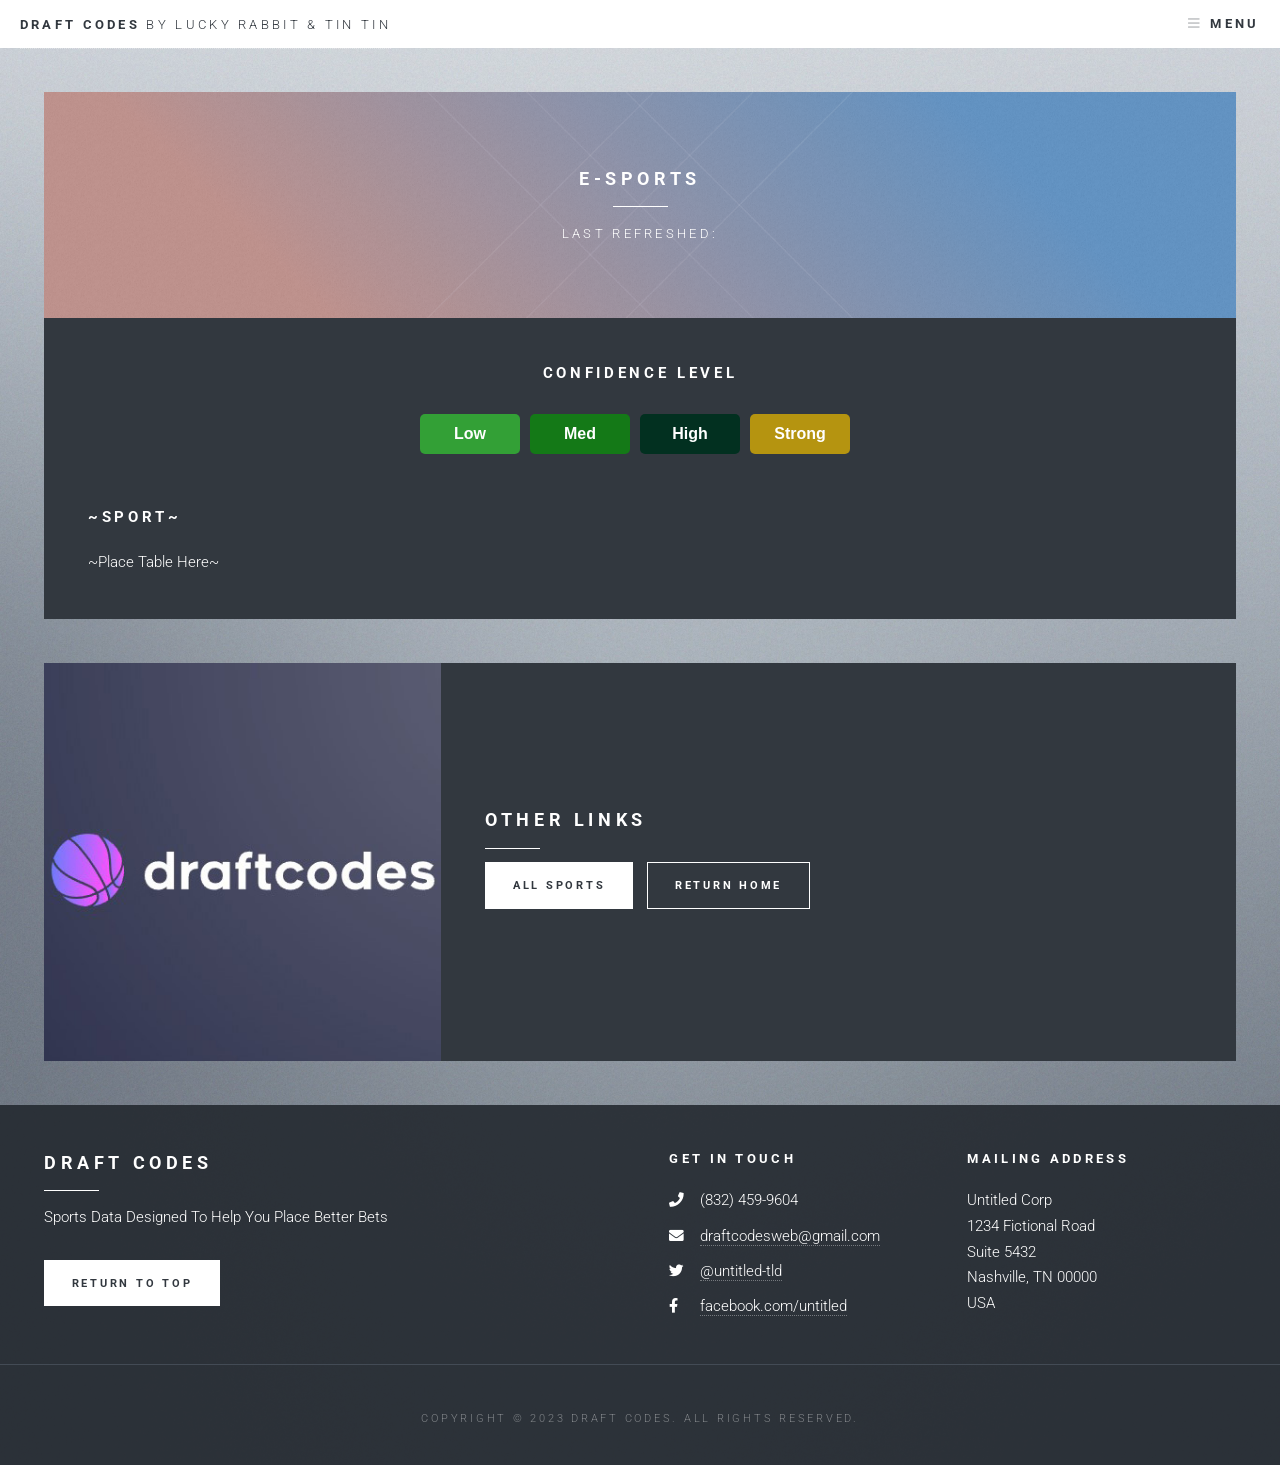
<file: esports.html>
<html>
	<head>
		<title>DraftCodes</title>
		<meta charset="utf-8" />
		<meta name="viewport" content="width=device-width, initial-scale=1, user-scalable=no" />
		<link rel="stylesheet" href="assets/css/main.css" />
	</head>
	<body class="is-preload">

		<!-- Page Wrapper -->
			<div id="page-wrapper">

				<!-- Header -->
					<header id="header">
						<h1><a href="index.html">Draft Codes <span>by Lucky Rabbit & Tin Tin</span></a></h1>
						<nav>
							<a href="#menu">Menu</a>
						</nav>
					</header>

				<!-- Menu -->
				<nav id="menu">
					<div class="inner">
						<h2>Menu</h2>
						<ul class="links">
							<li><a href="index.html">Home</a></li>
							<li><a href="generic.html">Sports</a></li>
							<li><a href="subscribe.html">Subscribe</a></li>
							<li><a href="subscribe.html#two">Customer Portal</a></li>
						</ul>
					</div>
				</nav>

				<!-- Main -->
					<div id="main">

				<!-- Content -->
							<section id="content" class="default">
								<header class="major">
									<h2>E-Sports</h2>
									<p>Last Refreshed:</p>
								</header>
								<div class="content">
									<h1 style="text-align: center;">Confidence Level</h1>
									<iframe src="color-legend.html" frameborder="0" style="width: 100%; height: 100px;"></iframe>
                  <h1>~Sport~</h1>
									<p>~Place Table Here~</p>
								</div>
							</section>
							<section id="two" class="spotlight">
								<div class="image"><img src="images/draftcodes.jpg" alt="" /></div><div class="content">
									<h2>Other Links</h2>
									<ul class="actions">
                    <li><a href="generic.html" target="_blank" class="button primary">All Sports</a></li>
										<li><a href="index.html" class="button">Return Home</a></li>
                  </ul>
								</div>
							</section>
					</div>

				<!-- Footer -->
				<section id="footer">
					<div class="inner">
						<section class="about">
							<h2>Draft Codes</h2>
							<p>Sports Data Designed To Help You Place Better Bets</p>
							<ul class="actions">
								<li><a href="index.html" class="button primary">Return To Top</a></li>
							</ul>
						</section>
						<section>
							<h3>Get in Touch</h3>
							<ul class="contact">
								<li class="icon solid fa-phone">(832) 459-9604</li>
								<li class="icon solid fa-envelope"><a href = "mailto: draftcodesweb@gmail.com">draftcodesweb@gmail.com</a></li>
								<li class="icon brands fa-twitter"><a href="#">@untitled-tld</a></li>
								<li class="icon brands fa-facebook-f"><a href="#">facebook.com/untitled</a></li>
							</ul>
						</section>
						<section>
							<h3>Mailing Address</h3>
							<p>Untitled Corp<br />
							1234 Fictional Road<br />
							Suite 5432<br />
							Nashville, TN 00000<br />
							USA</p>
						</section>
					</div>
					<div class="copyright">
						<p>Copyright &copy; 2023 Draft Codes. All rights reserved.</p>
					</div>
				</section>

			</div>

		<!-- Scripts -->
			<script src="assets/js/jquery.min.js"></script>
			<script src="assets/js/browser.min.js"></script>
			<script src="assets/js/breakpoints.min.js"></script>
			<script src="assets/js/util.js"></script>
			<script src="assets/js/main.js"></script>

	</body>
</html>
</file>
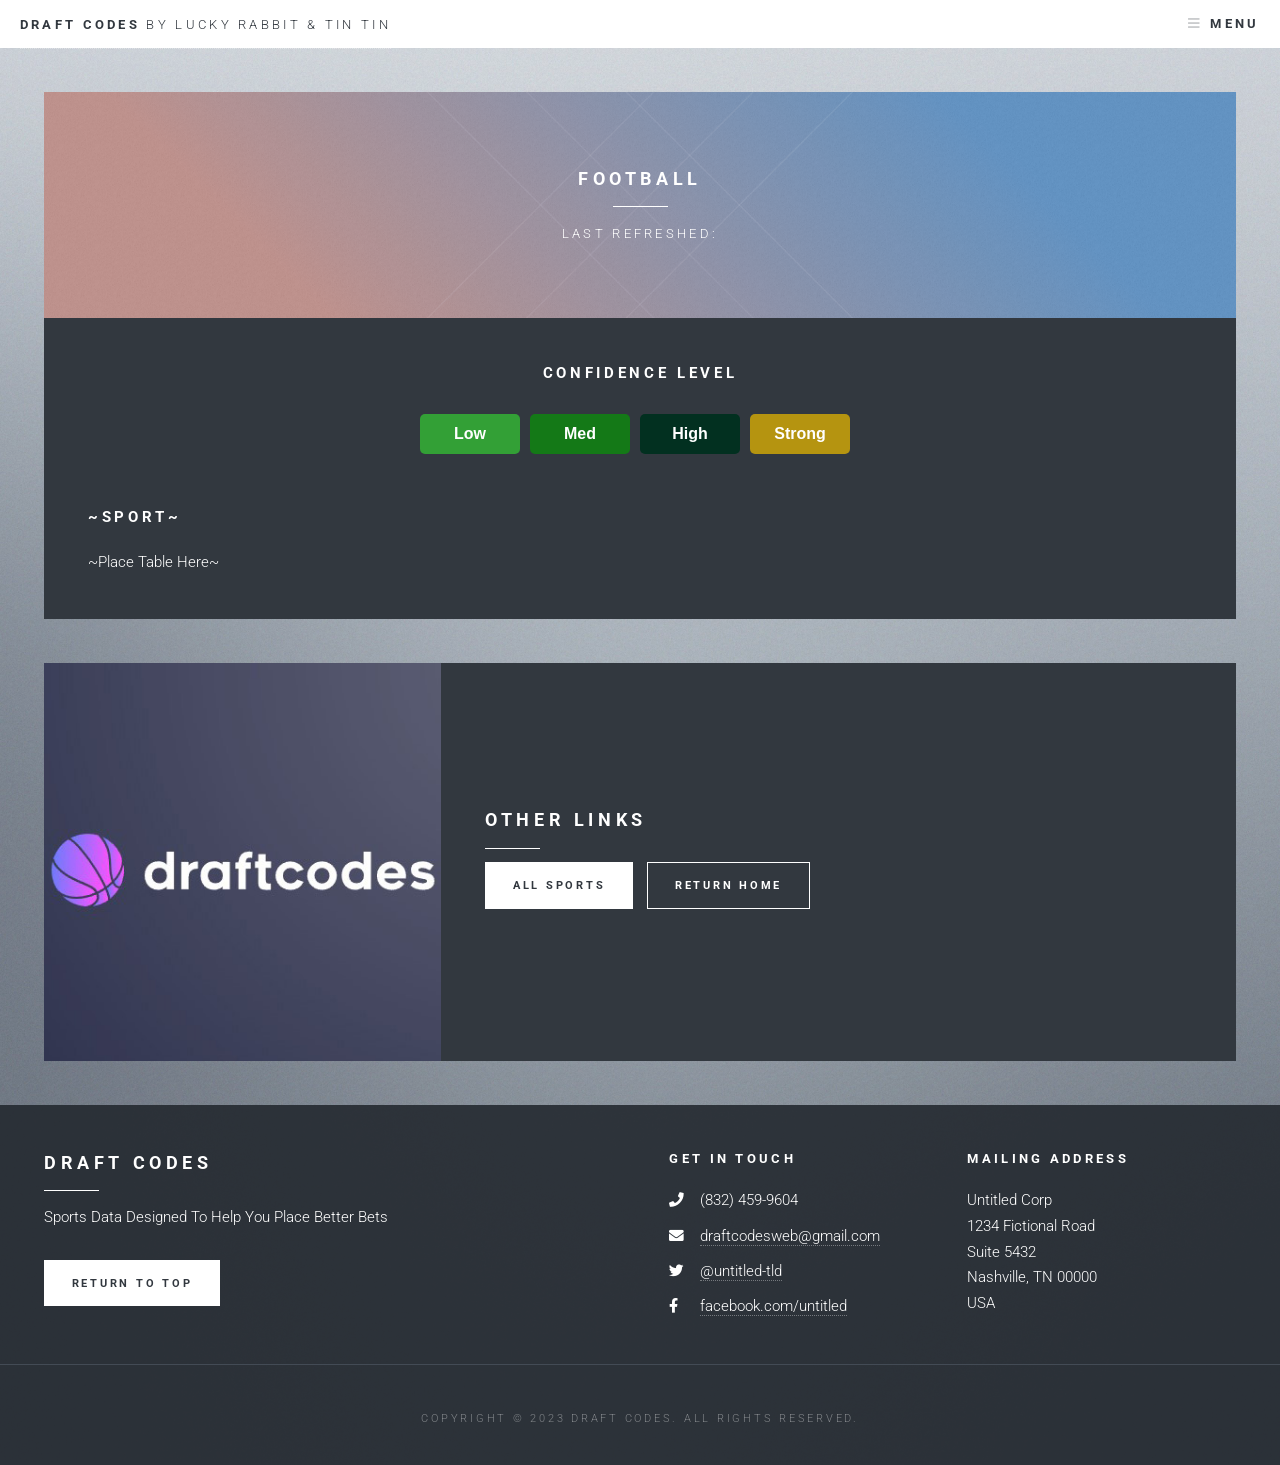
<file: football.html>
<html>
	<head>
		<title>DraftCodes</title>
		<meta charset="utf-8" />
		<meta name="viewport" content="width=device-width, initial-scale=1, user-scalable=no" />
		<link rel="stylesheet" href="assets/css/main.css" />
	</head>
	<body class="is-preload">

		<!-- Page Wrapper -->
			<div id="page-wrapper">

				<!-- Header -->
					<header id="header">
						<h1><a href="index.html">Draft Codes <span>by Lucky Rabbit & Tin Tin</span></a></h1>
						<nav>
							<a href="#menu">Menu</a>
						</nav>
					</header>

				<!-- Menu -->
				<nav id="menu">
					<div class="inner">
						<h2>Menu</h2>
						<ul class="links">
							<li><a href="index.html">Home</a></li>
							<li><a href="generic.html">Sports</a></li>
							<li><a href="subscribe.html">Subscribe</a></li>
							<li><a href="subscribe.html#two">Customer Portal</a></li>
						</ul>
					</div>
				</nav>

				<!-- Main -->
					<div id="main">

				<!-- Content -->
							<section id="content" class="default">
								<header class="major">
									<h2>Football</h2>
									<p>Last Refreshed:</p>
								</header>
								<div class="content">
									<h1 style="text-align: center;">Confidence Level</h1>
									<iframe src="color-legend.html" frameborder="0" style="width: 100%; height: 100px;"></iframe>
                  <h1>~Sport~</h1>
									<p>~Place Table Here~</p>
								</div>
							</section>
							<section id="two" class="spotlight">
								<div class="image"><img src="images/draftcodes.jpg" alt="" /></div><div class="content">
									<h2>Other Links</h2>
									<ul class="actions">
                    <li><a href="generic.html" target="_blank" class="button primary">All Sports</a></li>
										<li><a href="index.html" class="button">Return Home</a></li>
                  </ul>
								</div>
							</section>
					</div>

				<!-- Footer -->
				<section id="footer">
					<div class="inner">
						<section class="about">
							<h2>Draft Codes</h2>
							<p>Sports Data Designed To Help You Place Better Bets</p>
							<ul class="actions">
								<li><a href="index.html" class="button primary">Return To Top</a></li>
							</ul>
						</section>
						<section>
							<h3>Get in Touch</h3>
							<ul class="contact">
								<li class="icon solid fa-phone">(832) 459-9604</li>
								<li class="icon solid fa-envelope"><a href = "mailto: draftcodesweb@gmail.com">draftcodesweb@gmail.com</a></li>
								<li class="icon brands fa-twitter"><a href="#">@untitled-tld</a></li>
								<li class="icon brands fa-facebook-f"><a href="#">facebook.com/untitled</a></li>
							</ul>
						</section>
						<section>
							<h3>Mailing Address</h3>
							<p>Untitled Corp<br />
							1234 Fictional Road<br />
							Suite 5432<br />
							Nashville, TN 00000<br />
							USA</p>
						</section>
					</div>
					<div class="copyright">
						<p>Copyright &copy; 2023 Draft Codes. All rights reserved.</p>
					</div>
				</section>

			</div>

		<!-- Scripts -->
			<script src="assets/js/jquery.min.js"></script>
			<script src="assets/js/browser.min.js"></script>
			<script src="assets/js/breakpoints.min.js"></script>
			<script src="assets/js/util.js"></script>
			<script src="assets/js/main.js"></script>

	</body>
</html>
</file>
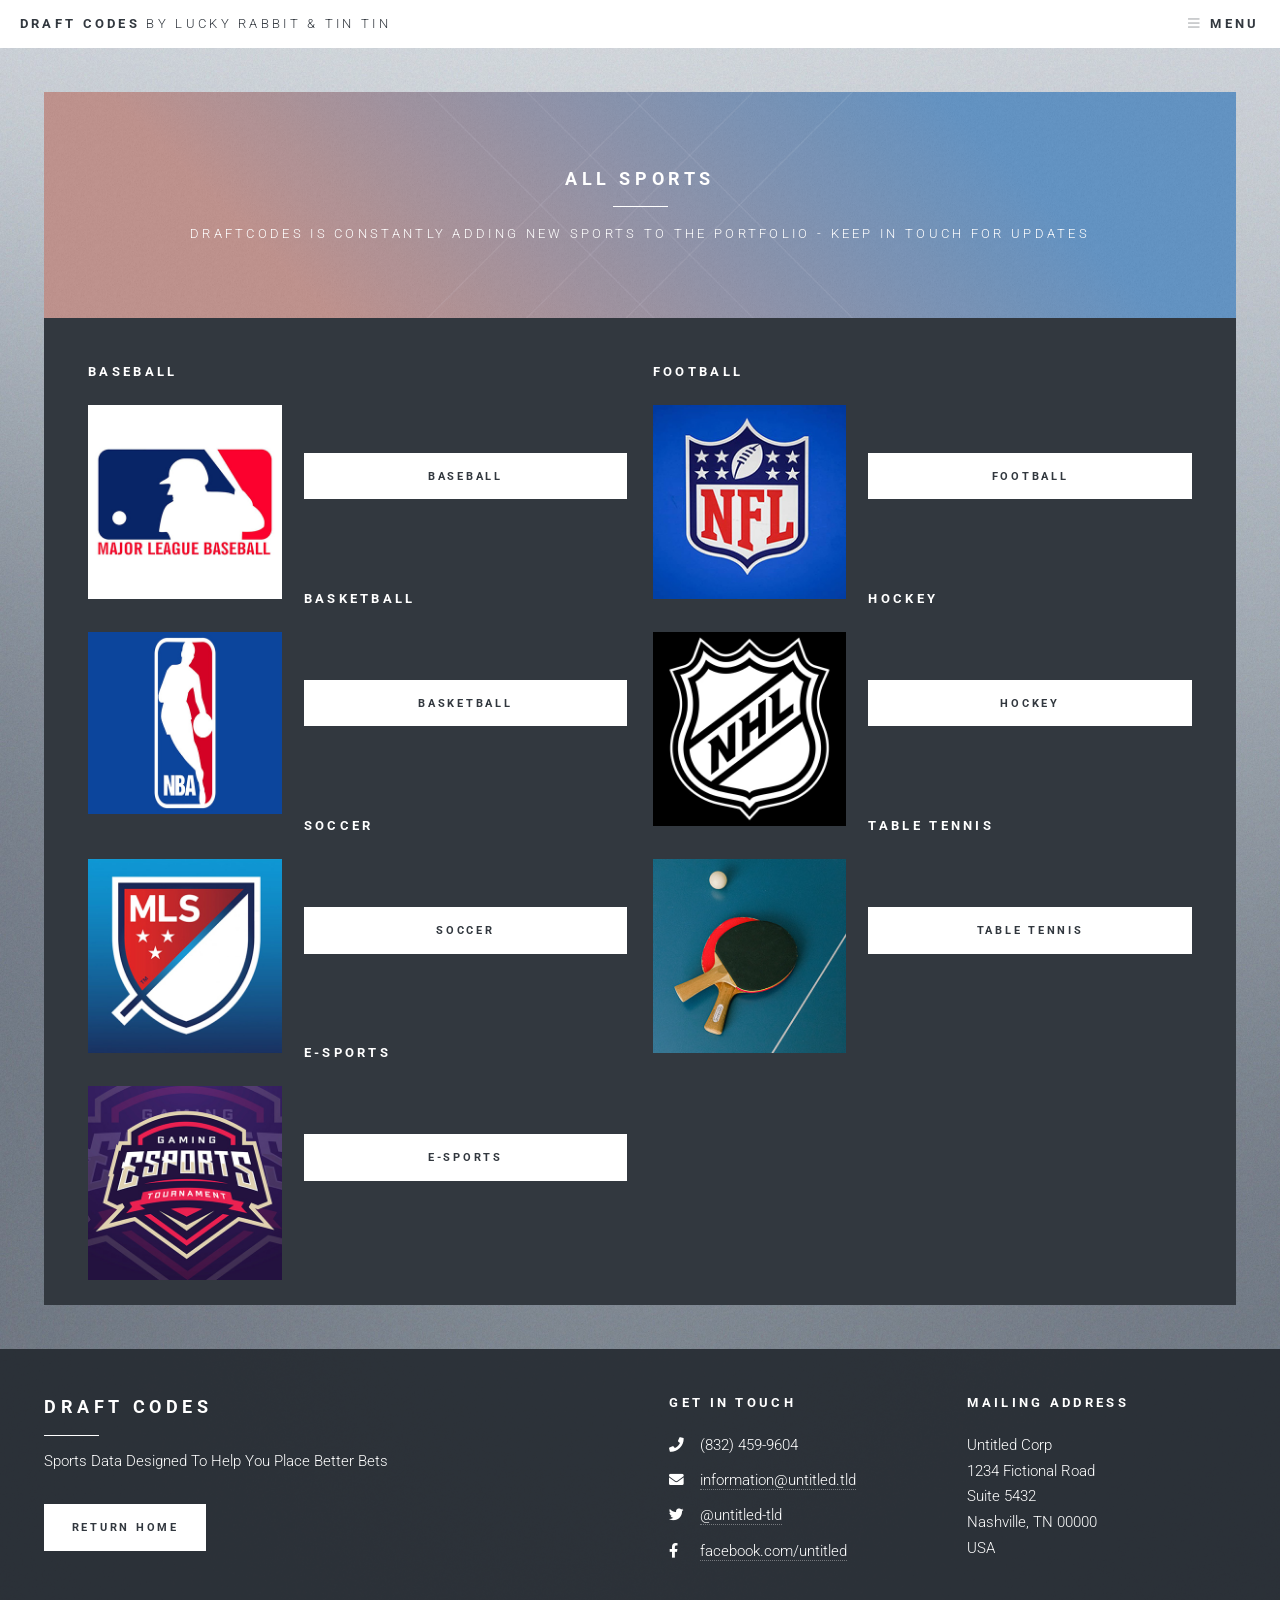
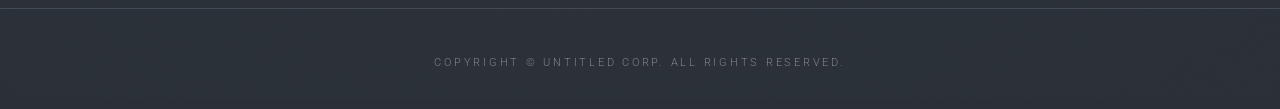
<file: generic.html>
<!DOCTYPE HTML>
<!--
	Magnetic by Pixelarity
	pixelarity.com | hello@pixelarity.com
	License: pixelarity.com/license
-->
<html>
	<head>
		<title>DraftCodes</title>
		<meta charset="utf-8" />
		<meta name="viewport" content="width=device-width, initial-scale=1, user-scalable=no" />
		<link rel="stylesheet" href="assets/css/main.css" />
	</head>
	<body class="is-preload">

		<!-- Page Wrapper -->
			<div id="page-wrapper">

				<!-- Header -->
					<header id="header">
						<h1><a href="index.html">Draft Codes <span>by Lucky Rabbit & Tin Tin</span></a></h1>
						<nav>
							<a href="#menu">Menu</a>
						</nav>
					</header>

				<!-- Menu -->
				<nav id="menu">
					<div class="inner">
						<h2>Menu</h2>
						<ul class="links">
							<li><a href="index.html">Home</a></li>
							<li><a href="generic.html">Sports</a></li>
							<li><a href="subscribe.html">Subscribe</a></li>
							<li><a href="subscribe.html#two">Customer Portal</a></li>
						</ul>
					</div>
				</nav>

				<!-- Main -->
					<div id="main">

						<!-- Content -->
							<section id="content" class="default">
								<header class="major">
									<h2>All Sports</h2>
									<p>Draftcodes is constantly adding new sports to the portfolio - keep in touch for updates</p>
								</header>
								<div class="content">

									<div class="row">
										<div class="col-6 col-12-medium">
											<h3>Baseball</h3>
											<span class="image left"><img src="images/mlb.jpg" alt="" /></span>
											<br>
											<br>
											<ul class="actions stacked">
												<li><a href="baseball.html" class="button primary fit">Baseball</a></li>
												<!--<li><a href="ncaab.html" class="button fit">NCAAB</a></li> -->
											</ul>
											<br>
											<br>
											<h3>Basketball</h3>
											<span class="image left"><img src="images/nba.jpg" alt="" /></span>
											<br>
											<br>
											<ul class="actions stacked">
												<li><a href="basketball.html" class="button primary fit">Basketball</a></li>
												<!--<li><a href="ncaab.html" class="button fit">NCAAB</a></li> -->
											</ul>
											<br>
											<br>
											<h3>Soccer</h3>
											<span class="image left"><img src="images/mls.jpg" alt="" /></span>
											<br>
											<br>
											<ul class="actions stacked">
												<li><a href="soccer.html" class="button primary fit">Soccer</a></li>
											</ul>
											<br>
											<br>
											<h3>E-Sports</h3>
											<span class="image left"><img src="images/esports.jpg" alt="" /></span>
											<br>
											<br>
											<ul class="actions stacked">
												<li><a href="esports.html" class="button primary fit">E-Sports</a></li>
											</ul>
										</div>
										<div class="col-6 col-12-medium">
											<h3>Football</h3>
											<span class="image left"><img src="images/nfl.jpg" alt="" /></span>
											<br>
											<br>
											<ul class="actions stacked">
												<li><a href="football.html" class="button primary fit">Football</a></li>
												<!--<li><a href="ncaaf.html" class="button fit">NCAAF</a></li> -->
											</ul>
											<br>
											<br>
											<h3>Hockey</h3>
											<span class="image left"><img src="images/nhl.jpg" alt="" /></span>
											<br>
											<br>
											<ul class="actions stacked">
												<li><a href="hockey.html" class="button primary fit">Hockey</a></li>
											</ul>
											<br>
											<br>
											<h3>Table Tennis</h3>
											<span class="image left"><img src="images/tabletennis.jpg" alt="" /></span>
											<br>
											<br>
											<ul class="actions stacked">
												<li><a href="tabletennis.html" class="button primary fit">Table Tennis</a></li>
											</ul>
										</div>
									</div>


								</div>
							</section>

					</div>

				<!-- Footer -->
					<section id="footer">
						<div class="inner">
							<section class="about">
								<h2>Draft Codes</h2>
								<p>Sports Data Designed To Help You Place Better Bets</p>
								<ul class="actions">
									<li><a href="index.html" class="button primary">Return Home</a></li>
								</ul>
							</section>
							<section>
								<h3>Get in Touch</h3>
								<ul class="contact">
									<li class="icon solid fa-phone">(832) 459-9604</li>
									<li class="icon solid fa-envelope"><a href="#">information@untitled.tld</a></li>
									<li class="icon brands fa-twitter"><a href="#">@untitled-tld</a></li>
									<li class="icon brands fa-facebook-f"><a href="#">facebook.com/untitled</a></li>
								</ul>
							</section>
							<section>
								<h3>Mailing Address</h3>
								<p>Untitled Corp<br />
								1234 Fictional Road<br />
								Suite 5432<br />
								Nashville, TN 00000<br />
								USA</p>
							</section>
						</div>
						<div class="copyright">
							<p>Copyright &copy; Untitled Corp. All rights reserved.</p>
						</div>
					</section>

			</div>

		<!-- Scripts -->
			<script src="assets/js/jquery.min.js"></script>
			<script src="assets/js/browser.min.js"></script>
			<script src="assets/js/breakpoints.min.js"></script>
			<script src="assets/js/util.js"></script>
			<script src="assets/js/main.js"></script>

	</body>
</html>
</file>
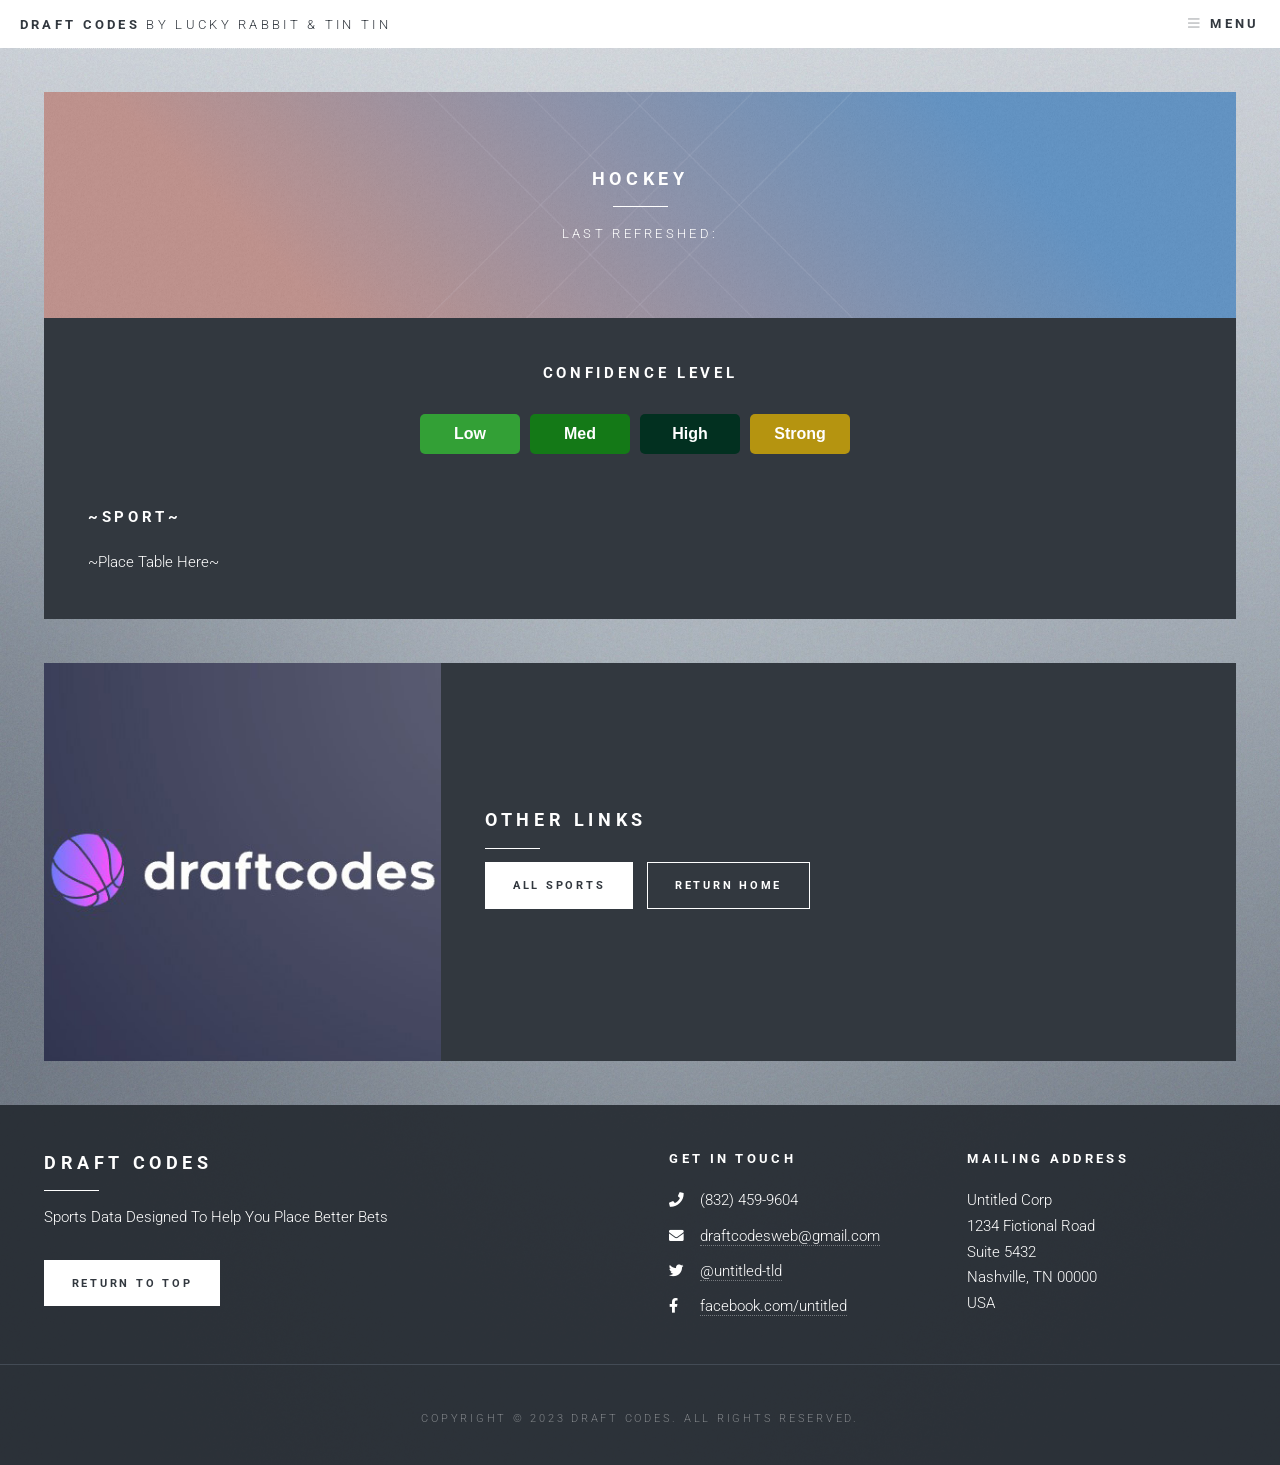
<file: hockey.html>
<html>
	<head>
		<title>DraftCodes</title>
		<meta charset="utf-8" />
		<meta name="viewport" content="width=device-width, initial-scale=1, user-scalable=no" />
		<link rel="stylesheet" href="assets/css/main.css" />
	</head>
	<body class="is-preload">

		<!-- Page Wrapper -->
			<div id="page-wrapper">

				<!-- Header -->
					<header id="header">
						<h1><a href="index.html">Draft Codes <span>by Lucky Rabbit & Tin Tin</span></a></h1>
						<nav>
							<a href="#menu">Menu</a>
						</nav>
					</header>

				<!-- Menu -->
				<nav id="menu">
					<div class="inner">
						<h2>Menu</h2>
						<ul class="links">
							<li><a href="index.html">Home</a></li>
							<li><a href="generic.html">Sports</a></li>
							<li><a href="subscribe.html">Subscribe</a></li>
							<li><a href="subscribe.html#two">Customer Portal</a></li>
						</ul>
					</div>
				</nav>

				<!-- Main -->
					<div id="main">

				<!-- Content -->
							<section id="content" class="default">
								<header class="major">
									<h2>Hockey</h2>
									<p>Last Refreshed:</p>
								</header>
								<div class="content">
									<h1 style="text-align: center;">Confidence Level</h1>
									<iframe src="color-legend.html" frameborder="0" style="width: 100%; height: 100px;"></iframe>
                  <h1>~Sport~</h1>
									<p>~Place Table Here~</p>
								</div>
							</section>
							<section id="two" class="spotlight">
								<div class="image"><img src="images/draftcodes.jpg" alt="" /></div><div class="content">
									<h2>Other Links</h2>
									<ul class="actions">
                    <li><a href="generic.html" target="_blank" class="button primary">All Sports</a></li>
										<li><a href="index.html" class="button">Return Home</a></li>
                  </ul>
								</div>
							</section>
					</div>

				<!-- Footer -->
				<section id="footer">
					<div class="inner">
						<section class="about">
							<h2>Draft Codes</h2>
							<p>Sports Data Designed To Help You Place Better Bets</p>
							<ul class="actions">
								<li><a href="index.html" class="button primary">Return To Top</a></li>
							</ul>
						</section>
						<section>
							<h3>Get in Touch</h3>
							<ul class="contact">
								<li class="icon solid fa-phone">(832) 459-9604</li>
								<li class="icon solid fa-envelope"><a href = "mailto: draftcodesweb@gmail.com">draftcodesweb@gmail.com</a></li>
								<li class="icon brands fa-twitter"><a href="#">@untitled-tld</a></li>
								<li class="icon brands fa-facebook-f"><a href="#">facebook.com/untitled</a></li>
							</ul>
						</section>
						<section>
							<h3>Mailing Address</h3>
							<p>Untitled Corp<br />
							1234 Fictional Road<br />
							Suite 5432<br />
							Nashville, TN 00000<br />
							USA</p>
						</section>
					</div>
					<div class="copyright">
						<p>Copyright &copy; 2023 Draft Codes. All rights reserved.</p>
					</div>
				</section>

			</div>

		<!-- Scripts -->
			<script src="assets/js/jquery.min.js"></script>
			<script src="assets/js/browser.min.js"></script>
			<script src="assets/js/breakpoints.min.js"></script>
			<script src="assets/js/util.js"></script>
			<script src="assets/js/main.js"></script>

	</body>
</html>
</file>
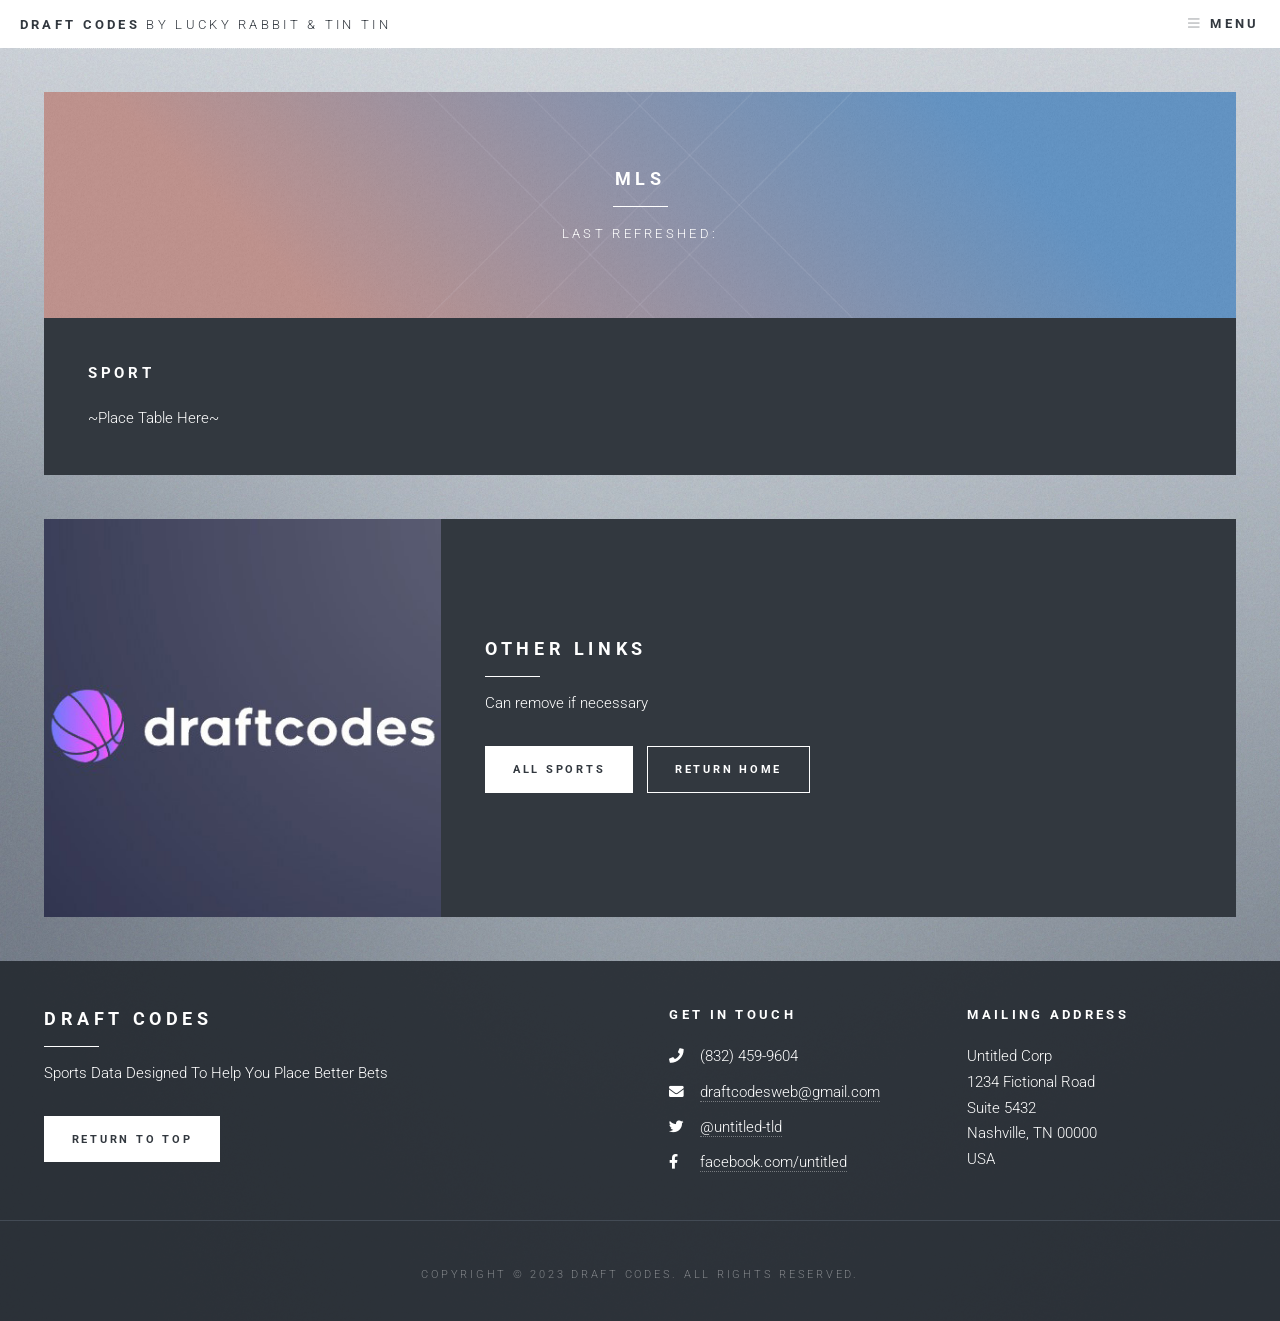
<file: mls.html>
<html>
	<head>
		<title>DraftCodes</title>
		<meta charset="utf-8" />
		<meta name="viewport" content="width=device-width, initial-scale=1, user-scalable=no" />
		<link rel="stylesheet" href="assets/css/main.css" />
	</head>
	<body class="is-preload">

		<!-- Page Wrapper -->
			<div id="page-wrapper">

				<!-- Header -->
					<header id="header">
						<h1><a href="index.html">Draft Codes <span>by Lucky Rabbit & Tin Tin</span></a></h1>
						<nav>
							<a href="#menu">Menu</a>
						</nav>
					</header>

				<!-- Menu -->
				<nav id="menu">
					<div class="inner">
						<h2>Menu</h2>
						<ul class="links">
							<li><a href="index.html">Home</a></li>
							<li><a href="generic.html">How It Works</a></li>
							<li><a href="subscribe.html">Subscribe</a></li>
							<li><a href="subscribe.html#two">Customer Portal</a></li>
						</ul>
					</div>
				</nav>

				<!-- Main -->
					<div id="main">

				<!-- Content -->
							<section id="content" class="default">
								<header class="major">
									<h2>MLS</h2>
									<p>Last Refreshed:</p>
								</header>
								<div class="content">
                  <h1>Sport</h1>
									<p>~Place Table Here~</p>
								</div>
							</section>
							<section id="two" class="spotlight">
								<div class="image"><img src="images/draftcodes.jpg" alt="" /></div><div class="content">
									<h2>Other Links</h2>
									<p>Can remove if necessary</p>
									<ul class="actions">
                    <li><a href="generic.html" target="_blank" class="button primary">All Sports</a></li>
										<li><a href="index.html" class="button">Return Home</a></li>
                  </ul>
								</div>
							</section>
					</div>

				<!-- Footer -->
				<section id="footer">
					<div class="inner">
						<section class="about">
							<h2>Draft Codes</h2>
							<p>Sports Data Designed To Help You Place Better Bets</p>
							<ul class="actions">
								<li><a href="index.html" class="button primary">Return To Top</a></li>
							</ul>
						</section>
						<section>
							<h3>Get in Touch</h3>
							<ul class="contact">
								<li class="icon solid fa-phone">(832) 459-9604</li>
								<li class="icon solid fa-envelope"><a href = "mailto: draftcodesweb@gmail.com">draftcodesweb@gmail.com</a></li>
								<li class="icon brands fa-twitter"><a href="#">@untitled-tld</a></li>
								<li class="icon brands fa-facebook-f"><a href="#">facebook.com/untitled</a></li>
							</ul>
						</section>
						<section>
							<h3>Mailing Address</h3>
							<p>Untitled Corp<br />
							1234 Fictional Road<br />
							Suite 5432<br />
							Nashville, TN 00000<br />
							USA</p>
						</section>
					</div>
					<div class="copyright">
						<p>Copyright &copy; 2023 Draft Codes. All rights reserved.</p>
					</div>
				</section>

			</div>

		<!-- Scripts -->
			<script src="assets/js/jquery.min.js"></script>
			<script src="assets/js/browser.min.js"></script>
			<script src="assets/js/breakpoints.min.js"></script>
			<script src="assets/js/util.js"></script>
			<script src="assets/js/main.js"></script>

	</body>
</html>
</file>
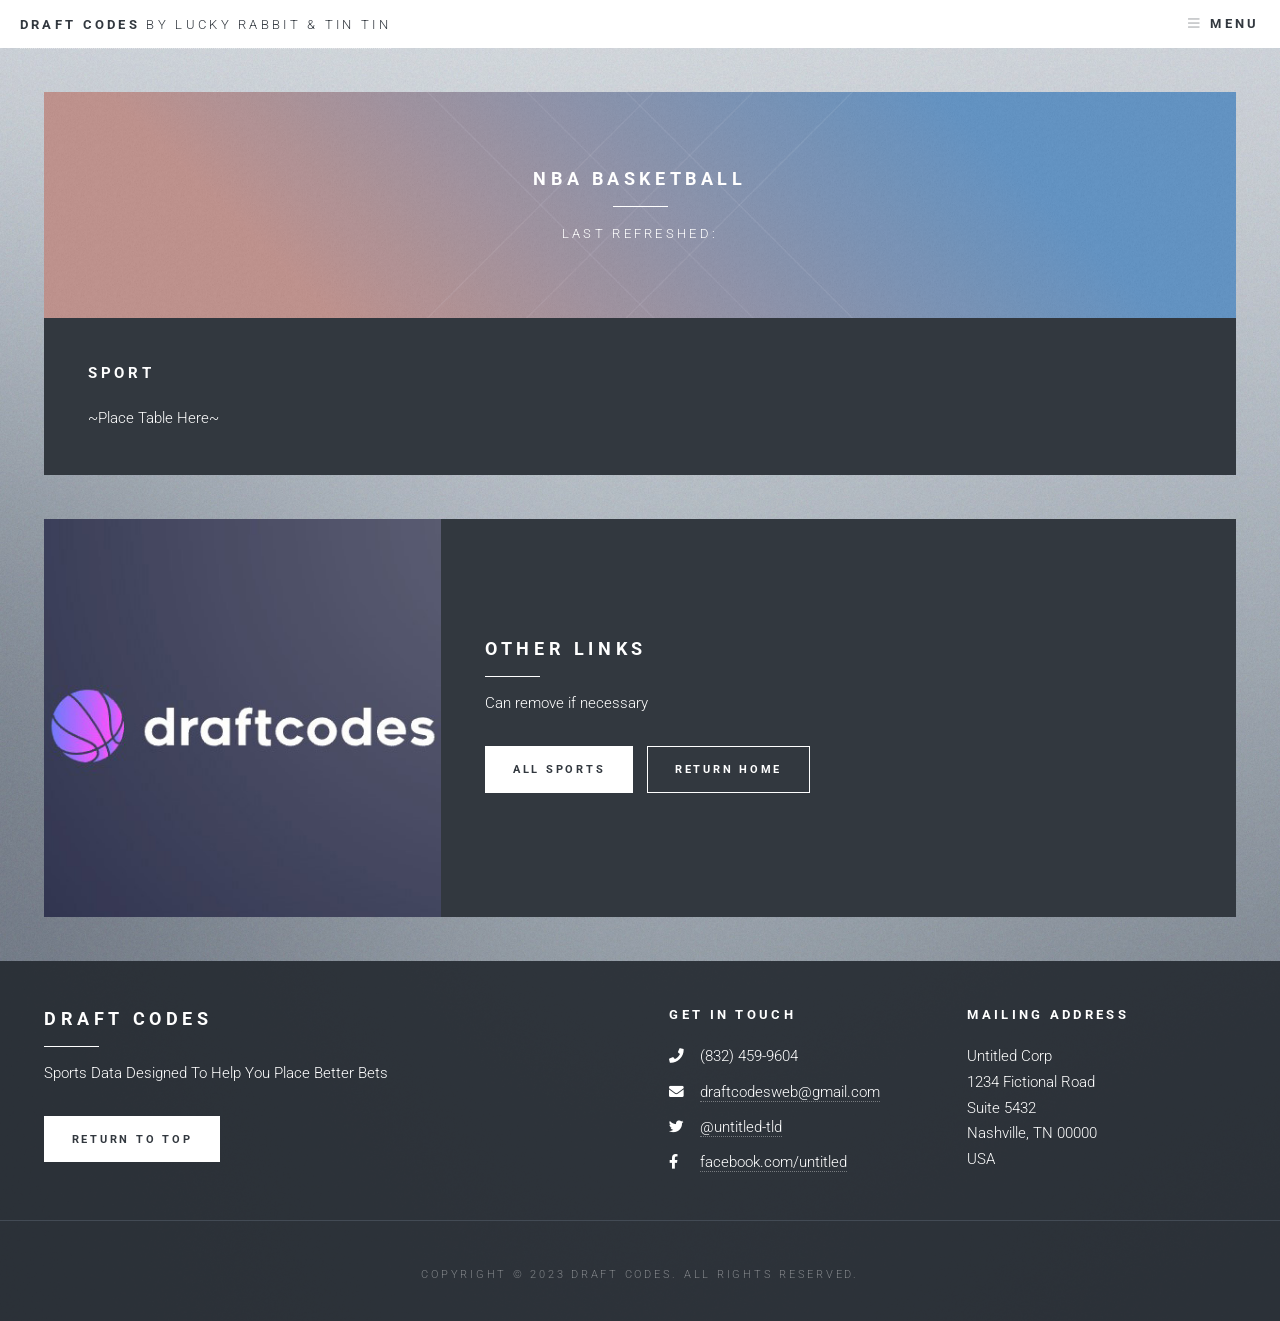
<file: nba.html>
<html>
	<head>
		<title>DraftCodes</title>
		<meta charset="utf-8" />
		<meta name="viewport" content="width=device-width, initial-scale=1, user-scalable=no" />
		<link rel="stylesheet" href="assets/css/main.css" />
	</head>
	<body class="is-preload">

		<!-- Page Wrapper -->
			<div id="page-wrapper">

				<!-- Header -->
					<header id="header">
						<h1><a href="index.html">Draft Codes <span>by Lucky Rabbit & Tin Tin</span></a></h1>
						<nav>
							<a href="#menu">Menu</a>
						</nav>
					</header>

				<!-- Menu -->
				<nav id="menu">
					<div class="inner">
						<h2>Menu</h2>
						<ul class="links">
							<li><a href="index.html">Home</a></li>
							<li><a href="generic.html">How It Works</a></li>
							<li><a href="subscribe.html">Subscribe</a></li>
							<li><a href="subscribe.html#two">Customer Portal</a></li>
						</ul>
					</div>
				</nav>

				<!-- Main -->
					<div id="main">

				<!-- Content -->
							<section id="content" class="default">
								<header class="major">
									<h2>NBA Basketball</h2>
									<p>Last Refreshed:</p>
								</header>
								<div class="content">
                  <h1>Sport</h1>
									<p>~Place Table Here~</p>
								</div>
							</section>
							<section id="two" class="spotlight">
								<div class="image"><img src="images/draftcodes.jpg" alt="" /></div><div class="content">
									<h2>Other Links</h2>
									<p>Can remove if necessary</p>
									<ul class="actions">
                    <li><a href="generic.html" target="_blank" class="button primary">All Sports</a></li>
										<li><a href="index.html" class="button">Return Home</a></li>
                  </ul>
								</div>
							</section>
					</div>

				<!-- Footer -->
				<section id="footer">
					<div class="inner">
						<section class="about">
							<h2>Draft Codes</h2>
							<p>Sports Data Designed To Help You Place Better Bets</p>
							<ul class="actions">
								<li><a href="index.html" class="button primary">Return To Top</a></li>
							</ul>
						</section>
						<section>
							<h3>Get in Touch</h3>
							<ul class="contact">
								<li class="icon solid fa-phone">(832) 459-9604</li>
								<li class="icon solid fa-envelope"><a href = "mailto: draftcodesweb@gmail.com">draftcodesweb@gmail.com</a></li>
								<li class="icon brands fa-twitter"><a href="#">@untitled-tld</a></li>
								<li class="icon brands fa-facebook-f"><a href="#">facebook.com/untitled</a></li>
							</ul>
						</section>
						<section>
							<h3>Mailing Address</h3>
							<p>Untitled Corp<br />
							1234 Fictional Road<br />
							Suite 5432<br />
							Nashville, TN 00000<br />
							USA</p>
						</section>
					</div>
					<div class="copyright">
						<p>Copyright &copy; 2023 Draft Codes. All rights reserved.</p>
					</div>
				</section>

			</div>

		<!-- Scripts -->
			<script src="assets/js/jquery.min.js"></script>
			<script src="assets/js/browser.min.js"></script>
			<script src="assets/js/breakpoints.min.js"></script>
			<script src="assets/js/util.js"></script>
			<script src="assets/js/main.js"></script>

	</body>
</html>
</file>
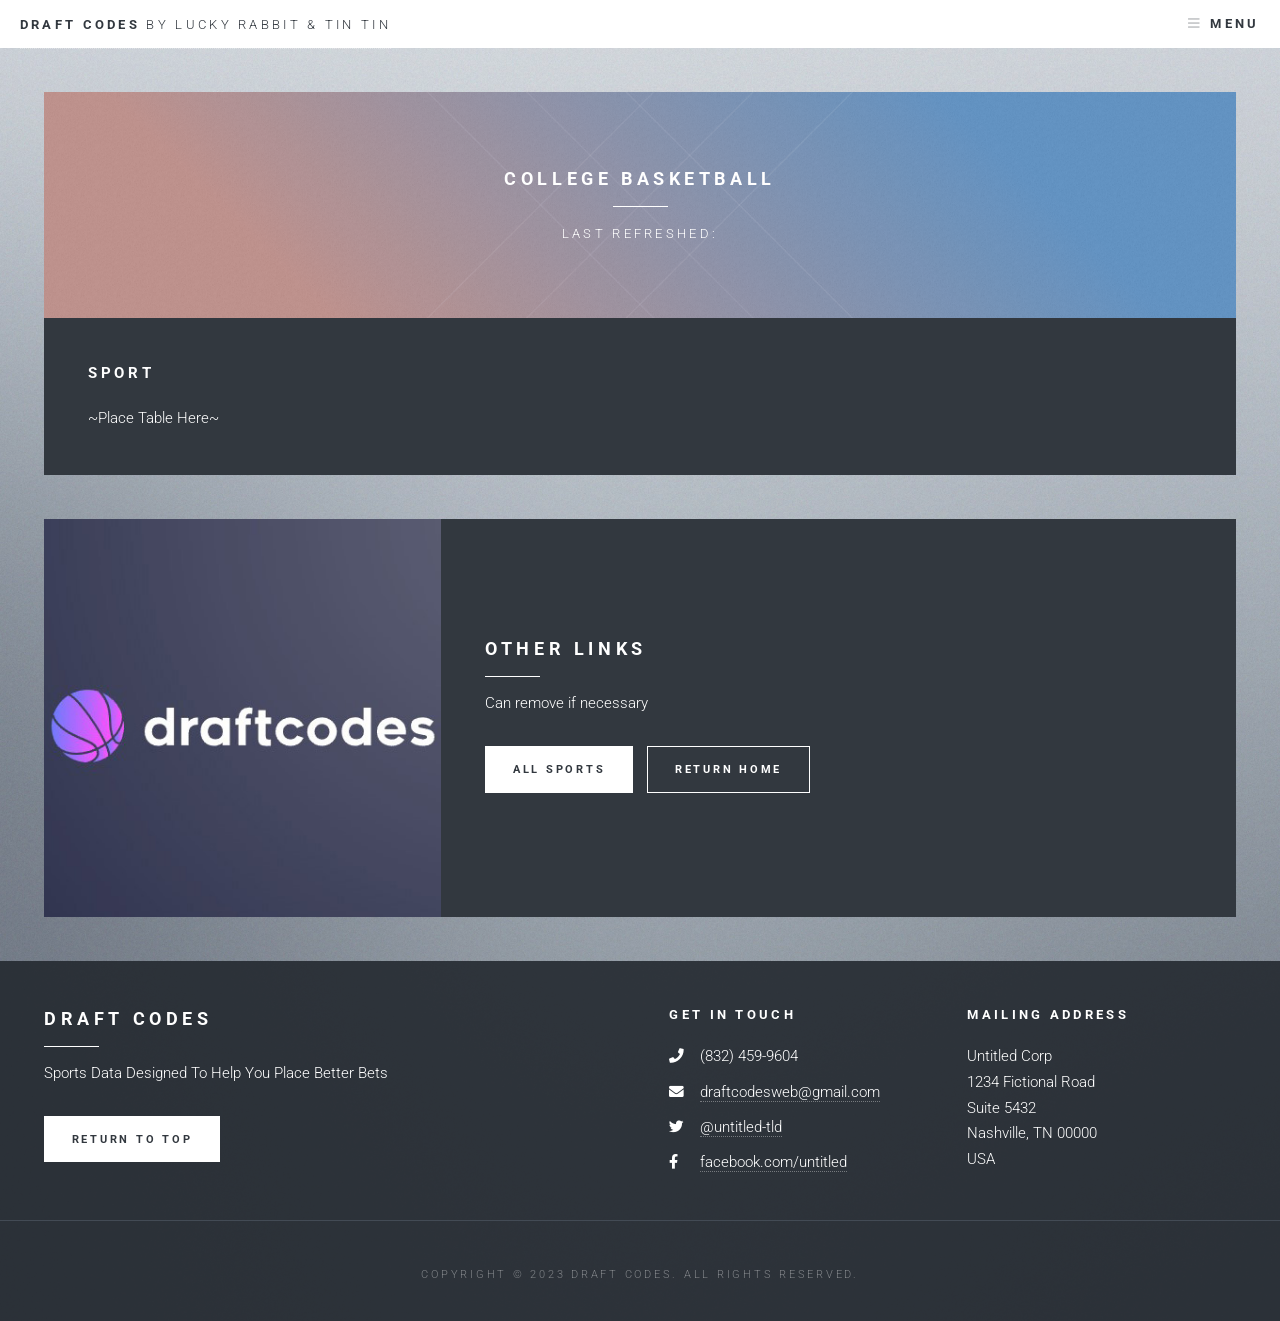
<file: ncaab.html>
<html>
	<head>
		<title>DraftCodes</title>
		<meta charset="utf-8" />
		<meta name="viewport" content="width=device-width, initial-scale=1, user-scalable=no" />
		<link rel="stylesheet" href="assets/css/main.css" />
	</head>
	<body class="is-preload">

		<!-- Page Wrapper -->
			<div id="page-wrapper">

				<!-- Header -->
					<header id="header">
						<h1><a href="index.html">Draft Codes <span>by Lucky Rabbit & Tin Tin</span></a></h1>
						<nav>
							<a href="#menu">Menu</a>
						</nav>
					</header>

				<!-- Menu -->
				<nav id="menu">
					<div class="inner">
						<h2>Menu</h2>
						<ul class="links">
							<li><a href="index.html">Home</a></li>
							<li><a href="generic.html">How It Works</a></li>
							<li><a href="subscribe.html">Subscribe</a></li>
							<li><a href="subscribe.html#two">Customer Portal</a></li>
						</ul>
					</div>
				</nav>

				<!-- Main -->
					<div id="main">

				<!-- Content -->
							<section id="content" class="default">
								<header class="major">
									<h2>College Basketball</h2>
									<p>Last Refreshed:</p>
								</header>
								<div class="content">
                  <h1>Sport</h1>
									<p>~Place Table Here~</p>
								</div>
							</section>
							<section id="two" class="spotlight">
								<div class="image"><img src="images/draftcodes.jpg" alt="" /></div><div class="content">
									<h2>Other Links</h2>
									<p>Can remove if necessary</p>
									<ul class="actions">
                    <li><a href="generic.html" target="_blank" class="button primary">All Sports</a></li>
										<li><a href="index.html" class="button">Return Home</a></li>
                  </ul>
								</div>
							</section>
					</div>

				<!-- Footer -->
				<section id="footer">
					<div class="inner">
						<section class="about">
							<h2>Draft Codes</h2>
							<p>Sports Data Designed To Help You Place Better Bets</p>
							<ul class="actions">
								<li><a href="index.html" class="button primary">Return To Top</a></li>
							</ul>
						</section>
						<section>
							<h3>Get in Touch</h3>
							<ul class="contact">
								<li class="icon solid fa-phone">(832) 459-9604</li>
								<li class="icon solid fa-envelope"><a href = "mailto: draftcodesweb@gmail.com">draftcodesweb@gmail.com</a></li>
								<li class="icon brands fa-twitter"><a href="#">@untitled-tld</a></li>
								<li class="icon brands fa-facebook-f"><a href="#">facebook.com/untitled</a></li>
							</ul>
						</section>
						<section>
							<h3>Mailing Address</h3>
							<p>Untitled Corp<br />
							1234 Fictional Road<br />
							Suite 5432<br />
							Nashville, TN 00000<br />
							USA</p>
						</section>
					</div>
					<div class="copyright">
						<p>Copyright &copy; 2023 Draft Codes. All rights reserved.</p>
					</div>
				</section>

			</div>

		<!-- Scripts -->
			<script src="assets/js/jquery.min.js"></script>
			<script src="assets/js/browser.min.js"></script>
			<script src="assets/js/breakpoints.min.js"></script>
			<script src="assets/js/util.js"></script>
			<script src="assets/js/main.js"></script>

	</body>
</html>
</file>
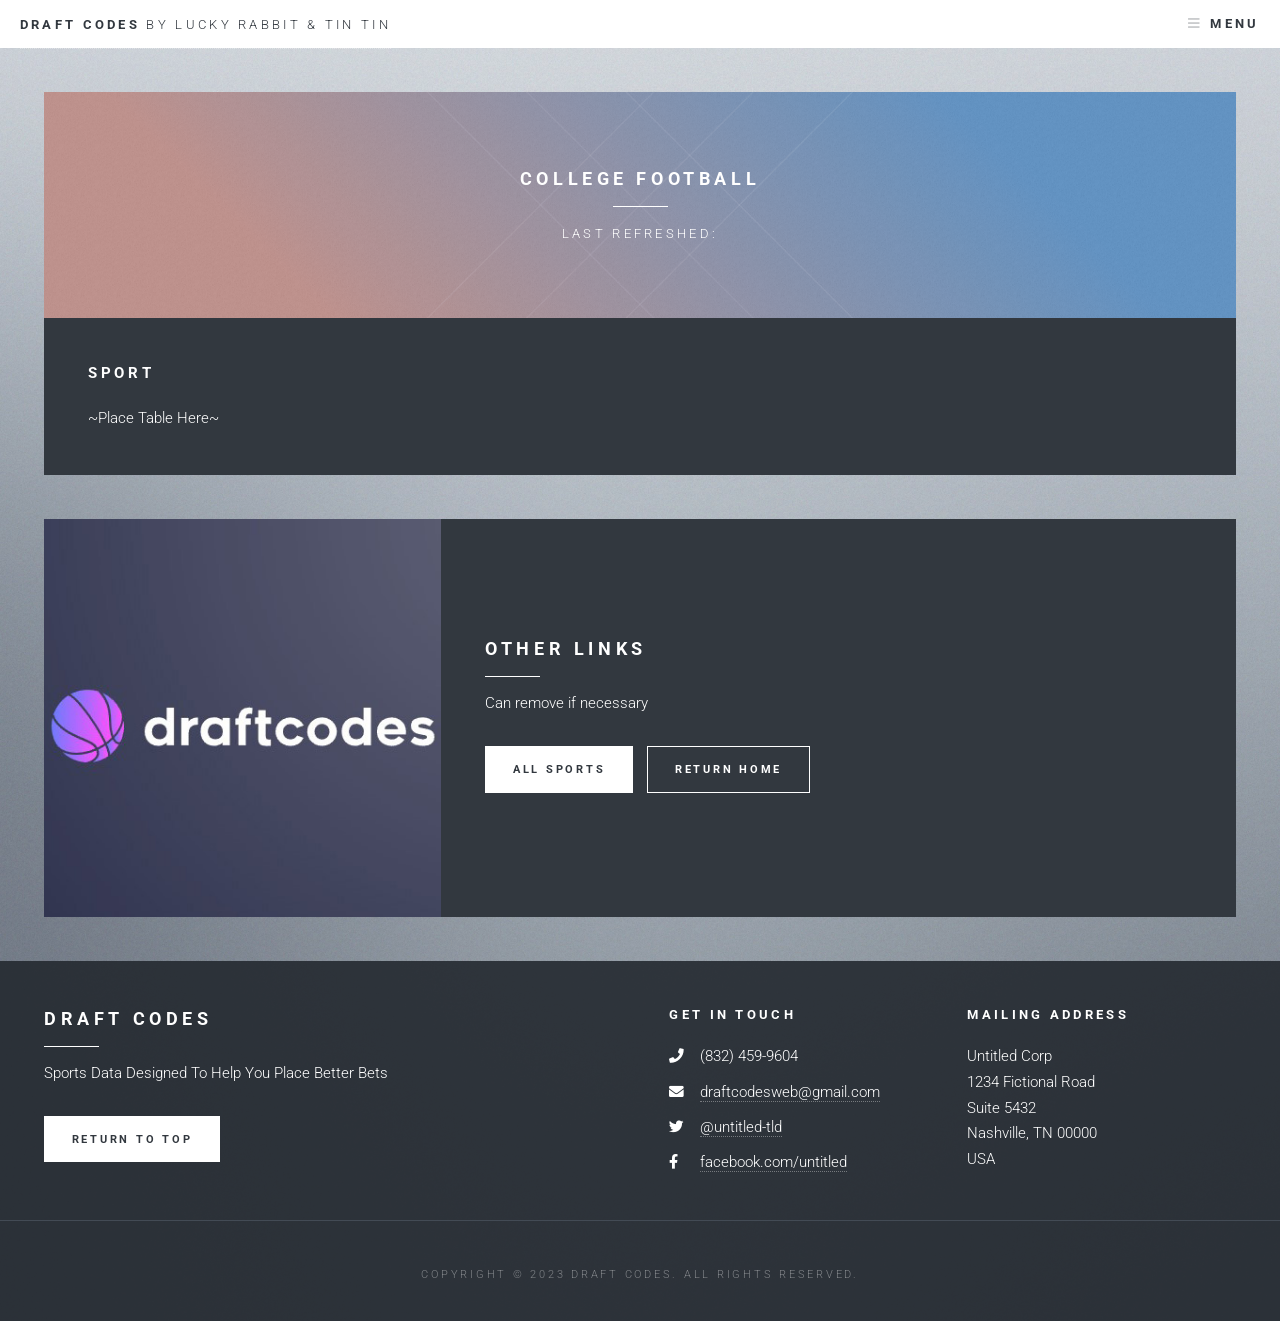
<file: ncaaf.html>
<html>
	<head>
		<title>DraftCodes</title>
		<meta charset="utf-8" />
		<meta name="viewport" content="width=device-width, initial-scale=1, user-scalable=no" />
		<link rel="stylesheet" href="assets/css/main.css" />
	</head>
	<body class="is-preload">

		<!-- Page Wrapper -->
			<div id="page-wrapper">

				<!-- Header -->
					<header id="header">
						<h1><a href="index.html">Draft Codes <span>by Lucky Rabbit & Tin Tin</span></a></h1>
						<nav>
							<a href="#menu">Menu</a>
						</nav>
					</header>

				<!-- Menu -->
				<nav id="menu">
					<div class="inner">
						<h2>Menu</h2>
						<ul class="links">
							<li><a href="index.html">Home</a></li>
							<li><a href="generic.html">How It Works</a></li>
							<li><a href="subscribe.html">Subscribe</a></li>
							<li><a href="subscribe.html#two">Customer Portal</a></li>
						</ul>
					</div>
				</nav>

				<!-- Main -->
					<div id="main">

				<!-- Content -->
							<section id="content" class="default">
								<header class="major">
									<h2>College Football</h2>
									<p>Last Refreshed:</p>
								</header>
								<div class="content">
                  <h1>Sport</h1>
									<p>~Place Table Here~</p>
								</div>
							</section>
							<section id="two" class="spotlight">
								<div class="image"><img src="images/draftcodes.jpg" alt="" /></div><div class="content">
									<h2>Other Links</h2>
									<p>Can remove if necessary</p>
									<ul class="actions">
                    <li><a href="generic.html" target="_blank" class="button primary">All Sports</a></li>
										<li><a href="index.html" class="button">Return Home</a></li>
                  </ul>
								</div>
							</section>
					</div>

				<!-- Footer -->
				<section id="footer">
					<div class="inner">
						<section class="about">
							<h2>Draft Codes</h2>
							<p>Sports Data Designed To Help You Place Better Bets</p>
							<ul class="actions">
								<li><a href="index.html" class="button primary">Return To Top</a></li>
							</ul>
						</section>
						<section>
							<h3>Get in Touch</h3>
							<ul class="contact">
								<li class="icon solid fa-phone">(832) 459-9604</li>
								<li class="icon solid fa-envelope"><a href = "mailto: draftcodesweb@gmail.com">draftcodesweb@gmail.com</a></li>
								<li class="icon brands fa-twitter"><a href="#">@untitled-tld</a></li>
								<li class="icon brands fa-facebook-f"><a href="#">facebook.com/untitled</a></li>
							</ul>
						</section>
						<section>
							<h3>Mailing Address</h3>
							<p>Untitled Corp<br />
							1234 Fictional Road<br />
							Suite 5432<br />
							Nashville, TN 00000<br />
							USA</p>
						</section>
					</div>
					<div class="copyright">
						<p>Copyright &copy; 2023 Draft Codes. All rights reserved.</p>
					</div>
				</section>

			</div>

		<!-- Scripts -->
			<script src="assets/js/jquery.min.js"></script>
			<script src="assets/js/browser.min.js"></script>
			<script src="assets/js/breakpoints.min.js"></script>
			<script src="assets/js/util.js"></script>
			<script src="assets/js/main.js"></script>

	</body>
</html>
</file>
<file: assets/css/colorlegend.css>
#color-legend-wrapper #color-legend {
  display: flex;
  align-items: center;
  justify-content: center;
}

#color-legend-wrapper .color-button {
  width: 100px;
  height: 40px;
  margin-right: 10px;
  border: none;
  border-radius: 5px;
  cursor: pointer;
  font-size: 16px;
  font-weight: bold;
  color: white;
}

#color-legend-wrapper .shade-1-button {
  background-color: #33A036;
}

#color-legend-wrapper .shade-2-button {
  background-color: #147917;
}

#color-legend-wrapper .shade-3-button {
  background-color: #023020;
}

#color-legend-wrapper .shade-4-button {
  background-color: #B59410;
}
</file>
<file: assets/css/main.css>
@import url(fontawesome-all.min.css);
@import url("https://fonts.googleapis.com/css?family=Roboto:300,700,300italic,700italic");

/*
	Magnetic by Pixelarity
	pixelarity.com | hello@pixelarity.com
	License: pixelarity.com/license
*/

html, body, div, span, applet, object,
iframe, h1, h2, h3, h4, h5, h6, p, blockquote,
pre, a, abbr, acronym, address, big, cite,
code, del, dfn, em, img, ins, kbd, q, s, samp,
small, strike, strong, sub, sup, tt, var, b,
u, i, center, dl, dt, dd, ol, ul, li, fieldset,
form, label, legend, table, caption, tbody,
tfoot, thead, tr, th, td, article, aside,
canvas, details, embed, figure, figcaption,
footer, header, hgroup, menu, nav, output, ruby,
section, summary, time, mark, audio, video {
	margin: 0;
	padding: 0;
	border: 0;
	font-size: 100%;
	font: inherit;
	vertical-align: baseline;}

article, aside, details, figcaption, figure,
footer, header, hgroup, menu, nav, section {
	display: block;}

body {
	line-height: 1;
}

ol, ul {
	list-style: none;
}

blockquote, q {
	quotes: none;
}

	blockquote:before, blockquote:after, q:before, q:after {
		content: '';
		content: none;
	}

table {
	border-collapse: collapse;
	border-spacing: 0;
}

body {
	-webkit-text-size-adjust: none;
}

mark {
	background-color: transparent;
	color: inherit;
}

input::-moz-focus-inner {
	border: 0;
	padding: 0;
}

input, select, textarea {
	-moz-appearance: none;
	-webkit-appearance: none;
	-ms-appearance: none;
	appearance: none;
}

/* Basic */

	@-ms-viewport {
		width: device-width;
	}

	body {
		-ms-overflow-style: scrollbar;
	}

	@media screen and (max-width: 480px) {

		html, body {
			min-width: 320px;
		}

	}

	html {
		box-sizing: border-box;
	}

	*, *:before, *:after {
		box-sizing: inherit;
	}

	body {
		background-color: #6a707c;
		background-image: url("images/overlay.png"), url("../../images/bg.jpg");
		background-size: 100px 100px,				100% auto;
		background-repeat: repeat,						no-repeat;
		background-attachment: scroll,						scroll;
		background-position: top left,					center 0px;
	}

		body.is-preload *, body.is-preload *:before, body.is-preload *:after {
			-moz-animation: none !important;
			-webkit-animation: none !important;
			-ms-animation: none !important;
			animation: none !important;
			-moz-transition: none !important;
			-webkit-transition: none !important;
			-ms-transition: none !important;
			transition: none !important;
		}

		@media screen and (max-width: 980px) {

			body {
				background-size: 100px 100px,				200% auto;
			}

		}

		@media screen and (max-width: 736px) {

			body {
				background-image: none;
			}

		}

/* Type */

	html {
		font-size: 13pt;
	}

		@media screen and (max-width: 1680px) {

			html {
				font-size: 11pt;
			}

		}

		@media screen and (max-width: 736px) {

			html {
				font-size: 12pt;
			}

		}

		@media screen and (max-width: 360px) {

			html {
				font-size: 11pt;
			}

		}

	body, input, select, textarea {
		color: #ffffff;
		font-family: "Roboto", Helvetica, sans-serif;
		font-weight: 300;
		font-size: 1em;
		line-height: 2;
	}

		@media screen and (max-width: 1280px) {

			body, input, select, textarea {
				line-height: 1.75;
			}

		}

	a {
		-moz-transition: border-bottom-color 0.2s ease, color 0.2s ease;
		-webkit-transition: border-bottom-color 0.2s ease, color 0.2s ease;
		-ms-transition: border-bottom-color 0.2s ease, color 0.2s ease;
		transition: border-bottom-color 0.2s ease, color 0.2s ease;
		border-bottom: dotted 1px rgba(255, 255, 255, 0.35);
		color: #ffffff;
		text-decoration: none;
	}

		a:hover {
			color: #ffb6af !important;
			border-bottom-color: transparent;
		}

	strong, b {
		color: #ffffff;
		font-weight: 700;
	}

	em, i {
		font-style: italic;
	}

	p {
		margin: 0 0 2em 0;
	}

	h1, h2, h3, h4, h5, h6 {
		color: #ffffff;
		font-weight: 700;
		letter-spacing: 0.25em;
		line-height: 1.5;
		margin: 0 0 1.5em 0;
		text-transform: uppercase;
	}

		h1 a, h2 a, h3 a, h4 a, h5 a, h6 a {
			color: inherit;
			text-decoration: none;
		}

		h1 span, h2 span, h3 span, h4 span, h5 span, h6 span {
			font-weight: 300;
		}

	h2 {
		font-size: 1.5em;
		margin-bottom: 1.5em;
	}

		h2:after {
			content: '';
			display: block;
			position: relative;
			top: 0.75em;
			width: 3em;
			height: 1px;
			background: #ffffff;
		}

	h3 {
		font-size: 0.9em;
	}

	h4 {
		font-size: 0.8em;
	}

	h5 {
		font-size: 0.8em;
	}

	h6 {
		font-size: 0.8em;
	}

	@media screen and (max-width: 1280px) {

		h2 {
			font-size: 1.25em;
		}

	}

	@media screen and (max-width: 736px) {

		h2 {
			font-size: 1.1em;
		}

	}

	sub {
		font-size: 0.8em;
		position: relative;
		top: 0.5em;
	}

	sup {
		font-size: 0.8em;
		position: relative;
		top: -0.5em;
	}

	blockquote {
		border-left: solid 4px #434b55;
		font-style: italic;
		margin: 0 0 2em 0;
		padding: 0.5em 0 0.5em 2em;
	}

	code {
		background: #383F47;
		font-family: "Courier New", monospace;
		font-size: 0.9em;
		margin: 0 0.25em;
		padding: 0.5em 0.65em;
	}

	pre {
		-webkit-overflow-scrolling: touch;
		font-family: "Courier New", monospace;
		font-size: 0.9em;
		margin: 0 0 2em 0;
	}

		pre code {
			display: block;
			line-height: 1.75em;
			padding: 1em 1.5em;
			overflow-x: auto;
		}

	hr {
		border: 0;
		border-bottom: solid 1px #434b55;
		margin: 3em 0;
	}

		hr.major {
			margin: 5em 0;
		}

	.align-left {
		text-align: left;
	}

	.align-center {
		text-align: center;
	}

	.align-right {
		text-align: right;
	}

/* Row */

	.row {
		display: flex;
		flex-wrap: wrap;
		box-sizing: border-box;
		align-items: stretch;
	}

		.row > * {
			box-sizing: border-box;
		}

		.row.gtr-uniform > * > :last-child {
			margin-bottom: 0;
		}

		.row.aln-left {
			justify-content: flex-start;
		}

		.row.aln-center {
			justify-content: center;
		}

		.row.aln-right {
			justify-content: flex-end;
		}

		.row.aln-top {
			align-items: flex-start;
		}

		.row.aln-middle {
			align-items: center;
		}

		.row.aln-bottom {
			align-items: flex-end;
		}

		.row > .imp {
			order: -1;
		}

		.row > .col-1 {
			width: 8.33333%;
		}

		.row > .off-1 {
			margin-left: 8.33333%;
		}

		.row > .col-2 {
			width: 16.66667%;
		}

		.row > .off-2 {
			margin-left: 16.66667%;
		}

		.row > .col-3 {
			width: 25%;
		}

		.row > .off-3 {
			margin-left: 25%;
		}

		.row > .col-4 {
			width: 33.33333%;
		}

		.row > .off-4 {
			margin-left: 33.33333%;
		}

		.row > .col-5 {
			width: 41.66667%;
		}

		.row > .off-5 {
			margin-left: 41.66667%;
		}

		.row > .col-6 {
			width: 50%;
		}

		.row > .off-6 {
			margin-left: 50%;
		}

		.row > .col-7 {
			width: 58.33333%;
		}

		.row > .off-7 {
			margin-left: 58.33333%;
		}

		.row > .col-8 {
			width: 66.66667%;
		}

		.row > .off-8 {
			margin-left: 66.66667%;
		}

		.row > .col-9 {
			width: 75%;
		}

		.row > .off-9 {
			margin-left: 75%;
		}

		.row > .col-10 {
			width: 83.33333%;
		}

		.row > .off-10 {
			margin-left: 83.33333%;
		}

		.row > .col-11 {
			width: 91.66667%;
		}

		.row > .off-11 {
			margin-left: 91.66667%;
		}

		.row > .col-12 {
			width: 100%;
		}

		.row > .off-12 {
			margin-left: 100%;
		}

		.row.gtr-0 {
			margin-top: 0;
			margin-left: 0em;
		}

			.row.gtr-0 > * {
				padding: 0 0 0 0em;
			}

			.row.gtr-0.gtr-uniform {
				margin-top: 0em;
			}

				.row.gtr-0.gtr-uniform > * {
					padding-top: 0em;
				}

		.row.gtr-25 {
			margin-top: 0;
			margin-left: -0.4375em;
		}

			.row.gtr-25 > * {
				padding: 0 0 0 0.4375em;
			}

			.row.gtr-25.gtr-uniform {
				margin-top: -0.4375em;
			}

				.row.gtr-25.gtr-uniform > * {
					padding-top: 0.4375em;
				}

		.row.gtr-50 {
			margin-top: 0;
			margin-left: -0.875em;
		}

			.row.gtr-50 > * {
				padding: 0 0 0 0.875em;
			}

			.row.gtr-50.gtr-uniform {
				margin-top: -0.875em;
			}

				.row.gtr-50.gtr-uniform > * {
					padding-top: 0.875em;
				}

		.row {
			margin-top: 0;
			margin-left: -1.75em;
		}

			.row > * {
				padding: 0 0 0 1.75em;
			}

			.row.gtr-uniform {
				margin-top: -1.75em;
			}

				.row.gtr-uniform > * {
					padding-top: 1.75em;
				}

		.row.gtr-150 {
			margin-top: 0;
			margin-left: -2.625em;
		}

			.row.gtr-150 > * {
				padding: 0 0 0 2.625em;
			}

			.row.gtr-150.gtr-uniform {
				margin-top: -2.625em;
			}

				.row.gtr-150.gtr-uniform > * {
					padding-top: 2.625em;
				}

		.row.gtr-200 {
			margin-top: 0;
			margin-left: -3.5em;
		}

			.row.gtr-200 > * {
				padding: 0 0 0 3.5em;
			}

			.row.gtr-200.gtr-uniform {
				margin-top: -3.5em;
			}

				.row.gtr-200.gtr-uniform > * {
					padding-top: 3.5em;
				}

		@media screen and (max-width: 1680px) {

			.row {
				display: flex;
				flex-wrap: wrap;
				box-sizing: border-box;
				align-items: stretch;
			}

				.row > * {
					box-sizing: border-box;
				}

				.row.gtr-uniform > * > :last-child {
					margin-bottom: 0;
				}

				.row.aln-left {
					justify-content: flex-start;
				}

				.row.aln-center {
					justify-content: center;
				}

				.row.aln-right {
					justify-content: flex-end;
				}

				.row.aln-top {
					align-items: flex-start;
				}

				.row.aln-middle {
					align-items: center;
				}

				.row.aln-bottom {
					align-items: flex-end;
				}

				.row > .imp-xlarge {
					order: -1;
				}

				.row > .col-1-xlarge {
					width: 8.33333%;
				}

				.row > .off-1-xlarge {
					margin-left: 8.33333%;
				}

				.row > .col-2-xlarge {
					width: 16.66667%;
				}

				.row > .off-2-xlarge {
					margin-left: 16.66667%;
				}

				.row > .col-3-xlarge {
					width: 25%;
				}

				.row > .off-3-xlarge {
					margin-left: 25%;
				}

				.row > .col-4-xlarge {
					width: 33.33333%;
				}

				.row > .off-4-xlarge {
					margin-left: 33.33333%;
				}

				.row > .col-5-xlarge {
					width: 41.66667%;
				}

				.row > .off-5-xlarge {
					margin-left: 41.66667%;
				}

				.row > .col-6-xlarge {
					width: 50%;
				}

				.row > .off-6-xlarge {
					margin-left: 50%;
				}

				.row > .col-7-xlarge {
					width: 58.33333%;
				}

				.row > .off-7-xlarge {
					margin-left: 58.33333%;
				}

				.row > .col-8-xlarge {
					width: 66.66667%;
				}

				.row > .off-8-xlarge {
					margin-left: 66.66667%;
				}

				.row > .col-9-xlarge {
					width: 75%;
				}

				.row > .off-9-xlarge {
					margin-left: 75%;
				}

				.row > .col-10-xlarge {
					width: 83.33333%;
				}

				.row > .off-10-xlarge {
					margin-left: 83.33333%;
				}

				.row > .col-11-xlarge {
					width: 91.66667%;
				}

				.row > .off-11-xlarge {
					margin-left: 91.66667%;
				}

				.row > .col-12-xlarge {
					width: 100%;
				}

				.row > .off-12-xlarge {
					margin-left: 100%;
				}

				.row.gtr-0 {
					margin-top: 0;
					margin-left: 0em;
				}

					.row.gtr-0 > * {
						padding: 0 0 0 0em;
					}

					.row.gtr-0.gtr-uniform {
						margin-top: 0em;
					}

						.row.gtr-0.gtr-uniform > * {
							padding-top: 0em;
						}

				.row.gtr-25 {
					margin-top: 0;
					margin-left: -0.4375em;
				}

					.row.gtr-25 > * {
						padding: 0 0 0 0.4375em;
					}

					.row.gtr-25.gtr-uniform {
						margin-top: -0.4375em;
					}

						.row.gtr-25.gtr-uniform > * {
							padding-top: 0.4375em;
						}

				.row.gtr-50 {
					margin-top: 0;
					margin-left: -0.875em;
				}

					.row.gtr-50 > * {
						padding: 0 0 0 0.875em;
					}

					.row.gtr-50.gtr-uniform {
						margin-top: -0.875em;
					}

						.row.gtr-50.gtr-uniform > * {
							padding-top: 0.875em;
						}

				.row {
					margin-top: 0;
					margin-left: -1.75em;
				}

					.row > * {
						padding: 0 0 0 1.75em;
					}

					.row.gtr-uniform {
						margin-top: -1.75em;
					}

						.row.gtr-uniform > * {
							padding-top: 1.75em;
						}

				.row.gtr-150 {
					margin-top: 0;
					margin-left: -2.625em;
				}

					.row.gtr-150 > * {
						padding: 0 0 0 2.625em;
					}

					.row.gtr-150.gtr-uniform {
						margin-top: -2.625em;
					}

						.row.gtr-150.gtr-uniform > * {
							padding-top: 2.625em;
						}

				.row.gtr-200 {
					margin-top: 0;
					margin-left: -3.5em;
				}

					.row.gtr-200 > * {
						padding: 0 0 0 3.5em;
					}

					.row.gtr-200.gtr-uniform {
						margin-top: -3.5em;
					}

						.row.gtr-200.gtr-uniform > * {
							padding-top: 3.5em;
						}

		}

		@media screen and (max-width: 1280px) {

			.row {
				display: flex;
				flex-wrap: wrap;
				box-sizing: border-box;
				align-items: stretch;
			}

				.row > * {
					box-sizing: border-box;
				}

				.row.gtr-uniform > * > :last-child {
					margin-bottom: 0;
				}

				.row.aln-left {
					justify-content: flex-start;
				}

				.row.aln-center {
					justify-content: center;
				}

				.row.aln-right {
					justify-content: flex-end;
				}

				.row.aln-top {
					align-items: flex-start;
				}

				.row.aln-middle {
					align-items: center;
				}

				.row.aln-bottom {
					align-items: flex-end;
				}

				.row > .imp-large {
					order: -1;
				}

				.row > .col-1-large {
					width: 8.33333%;
				}

				.row > .off-1-large {
					margin-left: 8.33333%;
				}

				.row > .col-2-large {
					width: 16.66667%;
				}

				.row > .off-2-large {
					margin-left: 16.66667%;
				}

				.row > .col-3-large {
					width: 25%;
				}

				.row > .off-3-large {
					margin-left: 25%;
				}

				.row > .col-4-large {
					width: 33.33333%;
				}

				.row > .off-4-large {
					margin-left: 33.33333%;
				}

				.row > .col-5-large {
					width: 41.66667%;
				}

				.row > .off-5-large {
					margin-left: 41.66667%;
				}

				.row > .col-6-large {
					width: 50%;
				}

				.row > .off-6-large {
					margin-left: 50%;
				}

				.row > .col-7-large {
					width: 58.33333%;
				}

				.row > .off-7-large {
					margin-left: 58.33333%;
				}

				.row > .col-8-large {
					width: 66.66667%;
				}

				.row > .off-8-large {
					margin-left: 66.66667%;
				}

				.row > .col-9-large {
					width: 75%;
				}

				.row > .off-9-large {
					margin-left: 75%;
				}

				.row > .col-10-large {
					width: 83.33333%;
				}

				.row > .off-10-large {
					margin-left: 83.33333%;
				}

				.row > .col-11-large {
					width: 91.66667%;
				}

				.row > .off-11-large {
					margin-left: 91.66667%;
				}

				.row > .col-12-large {
					width: 100%;
				}

				.row > .off-12-large {
					margin-left: 100%;
				}

				.row.gtr-0 {
					margin-top: 0;
					margin-left: 0em;
				}

					.row.gtr-0 > * {
						padding: 0 0 0 0em;
					}

					.row.gtr-0.gtr-uniform {
						margin-top: 0em;
					}

						.row.gtr-0.gtr-uniform > * {
							padding-top: 0em;
						}

				.row.gtr-25 {
					margin-top: 0;
					margin-left: -0.4375em;
				}

					.row.gtr-25 > * {
						padding: 0 0 0 0.4375em;
					}

					.row.gtr-25.gtr-uniform {
						margin-top: -0.4375em;
					}

						.row.gtr-25.gtr-uniform > * {
							padding-top: 0.4375em;
						}

				.row.gtr-50 {
					margin-top: 0;
					margin-left: -0.875em;
				}

					.row.gtr-50 > * {
						padding: 0 0 0 0.875em;
					}

					.row.gtr-50.gtr-uniform {
						margin-top: -0.875em;
					}

						.row.gtr-50.gtr-uniform > * {
							padding-top: 0.875em;
						}

				.row {
					margin-top: 0;
					margin-left: -1.75em;
				}

					.row > * {
						padding: 0 0 0 1.75em;
					}

					.row.gtr-uniform {
						margin-top: -1.75em;
					}

						.row.gtr-uniform > * {
							padding-top: 1.75em;
						}

				.row.gtr-150 {
					margin-top: 0;
					margin-left: -2.625em;
				}

					.row.gtr-150 > * {
						padding: 0 0 0 2.625em;
					}

					.row.gtr-150.gtr-uniform {
						margin-top: -2.625em;
					}

						.row.gtr-150.gtr-uniform > * {
							padding-top: 2.625em;
						}

				.row.gtr-200 {
					margin-top: 0;
					margin-left: -3.5em;
				}

					.row.gtr-200 > * {
						padding: 0 0 0 3.5em;
					}

					.row.gtr-200.gtr-uniform {
						margin-top: -3.5em;
					}

						.row.gtr-200.gtr-uniform > * {
							padding-top: 3.5em;
						}

		}

		@media screen and (max-width: 980px) {

			.row {
				display: flex;
				flex-wrap: wrap;
				box-sizing: border-box;
				align-items: stretch;
			}

				.row > * {
					box-sizing: border-box;
				}

				.row.gtr-uniform > * > :last-child {
					margin-bottom: 0;
				}

				.row.aln-left {
					justify-content: flex-start;
				}

				.row.aln-center {
					justify-content: center;
				}

				.row.aln-right {
					justify-content: flex-end;
				}

				.row.aln-top {
					align-items: flex-start;
				}

				.row.aln-middle {
					align-items: center;
				}

				.row.aln-bottom {
					align-items: flex-end;
				}

				.row > .imp-medium {
					order: -1;
				}

				.row > .col-1-medium {
					width: 8.33333%;
				}

				.row > .off-1-medium {
					margin-left: 8.33333%;
				}

				.row > .col-2-medium {
					width: 16.66667%;
				}

				.row > .off-2-medium {
					margin-left: 16.66667%;
				}

				.row > .col-3-medium {
					width: 25%;
				}

				.row > .off-3-medium {
					margin-left: 25%;
				}

				.row > .col-4-medium {
					width: 33.33333%;
				}

				.row > .off-4-medium {
					margin-left: 33.33333%;
				}

				.row > .col-5-medium {
					width: 41.66667%;
				}

				.row > .off-5-medium {
					margin-left: 41.66667%;
				}

				.row > .col-6-medium {
					width: 50%;
				}

				.row > .off-6-medium {
					margin-left: 50%;
				}

				.row > .col-7-medium {
					width: 58.33333%;
				}

				.row > .off-7-medium {
					margin-left: 58.33333%;
				}

				.row > .col-8-medium {
					width: 66.66667%;
				}

				.row > .off-8-medium {
					margin-left: 66.66667%;
				}

				.row > .col-9-medium {
					width: 75%;
				}

				.row > .off-9-medium {
					margin-left: 75%;
				}

				.row > .col-10-medium {
					width: 83.33333%;
				}

				.row > .off-10-medium {
					margin-left: 83.33333%;
				}

				.row > .col-11-medium {
					width: 91.66667%;
				}

				.row > .off-11-medium {
					margin-left: 91.66667%;
				}

				.row > .col-12-medium {
					width: 100%;
				}

				.row > .off-12-medium {
					margin-left: 100%;
				}

				.row.gtr-0 {
					margin-top: 0;
					margin-left: 0em;
				}

					.row.gtr-0 > * {
						padding: 0 0 0 0em;
					}

					.row.gtr-0.gtr-uniform {
						margin-top: 0em;
					}

						.row.gtr-0.gtr-uniform > * {
							padding-top: 0em;
						}

				.row.gtr-25 {
					margin-top: 0;
					margin-left: -0.4375em;
				}

					.row.gtr-25 > * {
						padding: 0 0 0 0.4375em;
					}

					.row.gtr-25.gtr-uniform {
						margin-top: -0.4375em;
					}

						.row.gtr-25.gtr-uniform > * {
							padding-top: 0.4375em;
						}

				.row.gtr-50 {
					margin-top: 0;
					margin-left: -0.875em;
				}

					.row.gtr-50 > * {
						padding: 0 0 0 0.875em;
					}

					.row.gtr-50.gtr-uniform {
						margin-top: -0.875em;
					}

						.row.gtr-50.gtr-uniform > * {
							padding-top: 0.875em;
						}

				.row {
					margin-top: 0;
					margin-left: -1.75em;
				}

					.row > * {
						padding: 0 0 0 1.75em;
					}

					.row.gtr-uniform {
						margin-top: -1.75em;
					}

						.row.gtr-uniform > * {
							padding-top: 1.75em;
						}

				.row.gtr-150 {
					margin-top: 0;
					margin-left: -2.625em;
				}

					.row.gtr-150 > * {
						padding: 0 0 0 2.625em;
					}

					.row.gtr-150.gtr-uniform {
						margin-top: -2.625em;
					}

						.row.gtr-150.gtr-uniform > * {
							padding-top: 2.625em;
						}

				.row.gtr-200 {
					margin-top: 0;
					margin-left: -3.5em;
				}

					.row.gtr-200 > * {
						padding: 0 0 0 3.5em;
					}

					.row.gtr-200.gtr-uniform {
						margin-top: -3.5em;
					}

						.row.gtr-200.gtr-uniform > * {
							padding-top: 3.5em;
						}

		}

		@media screen and (max-width: 736px) {

			.row {
				display: flex;
				flex-wrap: wrap;
				box-sizing: border-box;
				align-items: stretch;
			}

				.row > * {
					box-sizing: border-box;
				}

				.row.gtr-uniform > * > :last-child {
					margin-bottom: 0;
				}

				.row.aln-left {
					justify-content: flex-start;
				}

				.row.aln-center {
					justify-content: center;
				}

				.row.aln-right {
					justify-content: flex-end;
				}

				.row.aln-top {
					align-items: flex-start;
				}

				.row.aln-middle {
					align-items: center;
				}

				.row.aln-bottom {
					align-items: flex-end;
				}

				.row > .imp-small {
					order: -1;
				}

				.row > .col-1-small {
					width: 8.33333%;
				}

				.row > .off-1-small {
					margin-left: 8.33333%;
				}

				.row > .col-2-small {
					width: 16.66667%;
				}

				.row > .off-2-small {
					margin-left: 16.66667%;
				}

				.row > .col-3-small {
					width: 25%;
				}

				.row > .off-3-small {
					margin-left: 25%;
				}

				.row > .col-4-small {
					width: 33.33333%;
				}

				.row > .off-4-small {
					margin-left: 33.33333%;
				}

				.row > .col-5-small {
					width: 41.66667%;
				}

				.row > .off-5-small {
					margin-left: 41.66667%;
				}

				.row > .col-6-small {
					width: 50%;
				}

				.row > .off-6-small {
					margin-left: 50%;
				}

				.row > .col-7-small {
					width: 58.33333%;
				}

				.row > .off-7-small {
					margin-left: 58.33333%;
				}

				.row > .col-8-small {
					width: 66.66667%;
				}

				.row > .off-8-small {
					margin-left: 66.66667%;
				}

				.row > .col-9-small {
					width: 75%;
				}

				.row > .off-9-small {
					margin-left: 75%;
				}

				.row > .col-10-small {
					width: 83.33333%;
				}

				.row > .off-10-small {
					margin-left: 83.33333%;
				}

				.row > .col-11-small {
					width: 91.66667%;
				}

				.row > .off-11-small {
					margin-left: 91.66667%;
				}

				.row > .col-12-small {
					width: 100%;
				}

				.row > .off-12-small {
					margin-left: 100%;
				}

				.row.gtr-0 {
					margin-top: 0;
					margin-left: 0em;
				}

					.row.gtr-0 > * {
						padding: 0 0 0 0em;
					}

					.row.gtr-0.gtr-uniform {
						margin-top: 0em;
					}

						.row.gtr-0.gtr-uniform > * {
							padding-top: 0em;
						}

				.row.gtr-25 {
					margin-top: 0;
					margin-left: -0.4375em;
				}

					.row.gtr-25 > * {
						padding: 0 0 0 0.4375em;
					}

					.row.gtr-25.gtr-uniform {
						margin-top: -0.4375em;
					}

						.row.gtr-25.gtr-uniform > * {
							padding-top: 0.4375em;
						}

				.row.gtr-50 {
					margin-top: 0;
					margin-left: -0.875em;
				}

					.row.gtr-50 > * {
						padding: 0 0 0 0.875em;
					}

					.row.gtr-50.gtr-uniform {
						margin-top: -0.875em;
					}

						.row.gtr-50.gtr-uniform > * {
							padding-top: 0.875em;
						}

				.row {
					margin-top: 0;
					margin-left: -1.75em;
				}

					.row > * {
						padding: 0 0 0 1.75em;
					}

					.row.gtr-uniform {
						margin-top: -1.75em;
					}

						.row.gtr-uniform > * {
							padding-top: 1.75em;
						}

				.row.gtr-150 {
					margin-top: 0;
					margin-left: -2.625em;
				}

					.row.gtr-150 > * {
						padding: 0 0 0 2.625em;
					}

					.row.gtr-150.gtr-uniform {
						margin-top: -2.625em;
					}

						.row.gtr-150.gtr-uniform > * {
							padding-top: 2.625em;
						}

				.row.gtr-200 {
					margin-top: 0;
					margin-left: -3.5em;
				}

					.row.gtr-200 > * {
						padding: 0 0 0 3.5em;
					}

					.row.gtr-200.gtr-uniform {
						margin-top: -3.5em;
					}

						.row.gtr-200.gtr-uniform > * {
							padding-top: 3.5em;
						}

		}

		@media screen and (max-width: 480px) {

			.row {
				display: flex;
				flex-wrap: wrap;
				box-sizing: border-box;
				align-items: stretch;
			}

				.row > * {
					box-sizing: border-box;
				}

				.row.gtr-uniform > * > :last-child {
					margin-bottom: 0;
				}

				.row.aln-left {
					justify-content: flex-start;
				}

				.row.aln-center {
					justify-content: center;
				}

				.row.aln-right {
					justify-content: flex-end;
				}

				.row.aln-top {
					align-items: flex-start;
				}

				.row.aln-middle {
					align-items: center;
				}

				.row.aln-bottom {
					align-items: flex-end;
				}

				.row > .imp-xsmall {
					order: -1;
				}

				.row > .col-1-xsmall {
					width: 8.33333%;
				}

				.row > .off-1-xsmall {
					margin-left: 8.33333%;
				}

				.row > .col-2-xsmall {
					width: 16.66667%;
				}

				.row > .off-2-xsmall {
					margin-left: 16.66667%;
				}

				.row > .col-3-xsmall {
					width: 25%;
				}

				.row > .off-3-xsmall {
					margin-left: 25%;
				}

				.row > .col-4-xsmall {
					width: 33.33333%;
				}

				.row > .off-4-xsmall {
					margin-left: 33.33333%;
				}

				.row > .col-5-xsmall {
					width: 41.66667%;
				}

				.row > .off-5-xsmall {
					margin-left: 41.66667%;
				}

				.row > .col-6-xsmall {
					width: 50%;
				}

				.row > .off-6-xsmall {
					margin-left: 50%;
				}

				.row > .col-7-xsmall {
					width: 58.33333%;
				}

				.row > .off-7-xsmall {
					margin-left: 58.33333%;
				}

				.row > .col-8-xsmall {
					width: 66.66667%;
				}

				.row > .off-8-xsmall {
					margin-left: 66.66667%;
				}

				.row > .col-9-xsmall {
					width: 75%;
				}

				.row > .off-9-xsmall {
					margin-left: 75%;
				}

				.row > .col-10-xsmall {
					width: 83.33333%;
				}

				.row > .off-10-xsmall {
					margin-left: 83.33333%;
				}

				.row > .col-11-xsmall {
					width: 91.66667%;
				}

				.row > .off-11-xsmall {
					margin-left: 91.66667%;
				}

				.row > .col-12-xsmall {
					width: 100%;
				}

				.row > .off-12-xsmall {
					margin-left: 100%;
				}

				.row.gtr-0 {
					margin-top: 0;
					margin-left: 0em;
				}

					.row.gtr-0 > * {
						padding: 0 0 0 0em;
					}

					.row.gtr-0.gtr-uniform {
						margin-top: 0em;
					}

						.row.gtr-0.gtr-uniform > * {
							padding-top: 0em;
						}

				.row.gtr-25 {
					margin-top: 0;
					margin-left: -0.3125em;
				}

					.row.gtr-25 > * {
						padding: 0 0 0 0.3125em;
					}

					.row.gtr-25.gtr-uniform {
						margin-top: -0.3125em;
					}

						.row.gtr-25.gtr-uniform > * {
							padding-top: 0.3125em;
						}

				.row.gtr-50 {
					margin-top: 0;
					margin-left: -0.625em;
				}

					.row.gtr-50 > * {
						padding: 0 0 0 0.625em;
					}

					.row.gtr-50.gtr-uniform {
						margin-top: -0.625em;
					}

						.row.gtr-50.gtr-uniform > * {
							padding-top: 0.625em;
						}

				.row {
					margin-top: 0;
					margin-left: -1.25em;
				}

					.row > * {
						padding: 0 0 0 1.25em;
					}

					.row.gtr-uniform {
						margin-top: -1.25em;
					}

						.row.gtr-uniform > * {
							padding-top: 1.25em;
						}

				.row.gtr-150 {
					margin-top: 0;
					margin-left: -1.875em;
				}

					.row.gtr-150 > * {
						padding: 0 0 0 1.875em;
					}

					.row.gtr-150.gtr-uniform {
						margin-top: -1.875em;
					}

						.row.gtr-150.gtr-uniform > * {
							padding-top: 1.875em;
						}

				.row.gtr-200 {
					margin-top: 0;
					margin-left: -2.5em;
				}

					.row.gtr-200 > * {
						padding: 0 0 0 2.5em;
					}

					.row.gtr-200.gtr-uniform {
						margin-top: -2.5em;
					}

						.row.gtr-200.gtr-uniform > * {
							padding-top: 2.5em;
						}

		}

/* Box */

	.box {
		border: solid 1px #434b55;
		margin-bottom: 2em;
		padding: 1.5em;
	}

		.box > :last-child,
		.box > :last-child > :last-child,
		.box > :last-child > :last-child > :last-child {
			margin-bottom: 0;
		}

		.box.alt {
			border: 0;
			border-radius: 0;
			padding: 0;
		}

/* Button */

	input[type="submit"],
	input[type="reset"],
	input[type="button"],
	button,
	.button {
		-moz-appearance: none;
		-webkit-appearance: none;
		-ms-appearance: none;
		appearance: none;
		-moz-transition: background-color 0.2s ease-in-out, color 0.2s ease-in-out;
		-webkit-transition: background-color 0.2s ease-in-out, color 0.2s ease-in-out;
		-ms-transition: background-color 0.2s ease-in-out, color 0.2s ease-in-out;
		transition: background-color 0.2s ease-in-out, color 0.2s ease-in-out;
		display: inline-block;
		background-color: transparent;
		border: 0;
		border-radius: 0;
		box-shadow: inset 0 0 0 1px #ffffff;
		color: #ffffff !important;
		cursor: pointer;
		font-size: 0.75em;
		font-weight: 700;
		height: 4.25em;
		letter-spacing: 0.25em;
		line-height: 4.35em;
		padding: 0 2.5em;
		text-align: center;
		text-decoration: none;
		text-transform: uppercase;
		white-space: nowrap;
		text-overflow: ellipsis;
		overflow: hidden;
	}


		input[type="submit"]:hover,
		input[type="reset"]:hover,
		input[type="button"]:hover,
		button:hover,
		.button:hover {
			background-color: rgba(255, 255, 255, 0.1);
			color: #ffffff !important;
		}

		input[type="submit"]:active,
		input[type="reset"]:active,
		input[type="button"]:active,
		button:active,
		.button:active {
			background-color: rgba(255, 255, 255, 0.2);
			color: #ffffff !important;
		}

		input[type="submit"].icon:before,
		input[type="reset"].icon:before,
		input[type="button"].icon:before,
		button.icon:before,
		.button.icon:before {
			margin-right: 0.5em;
			color: #ffffff;
		}

		input[type="submit"].fit,
		input[type="reset"].fit,
		input[type="button"].fit,
		button.fit,
		.button.fit {
			width: 100%;
		}

		input[type="submit"].small,
		input[type="reset"].small,
		input[type="button"].small,
		button.small,
		.button.small {
			font-size: 0.65em;
		}

		input[type="submit"].large,
		input[type="reset"].large,
		input[type="button"].large,
		button.large,
		.button.large {
			font-size: 0.9em;
		}

		input[type="submit"].primary,
		input[type="reset"].primary,
		input[type="button"].primary,
		button.primary,
		.button.primary {
			background-color: #ffffff;
			box-shadow: none;
			color: #32383f !important;
		}

			input[type="submit"].primary:hover,
			input[type="reset"].primary:hover,
			input[type="button"].primary:hover,
			button.primary:hover,
			.button.primary:hover {
				background-color: rgba(255, 255, 255, 0.8);
			}

			input[type="submit"].primary.icon:before,
			input[type="reset"].primary.icon:before,
			input[type="button"].primary.icon:before,
			button.primary.icon:before,
			.button.primary.icon:before {
				color: #32383f;
			}

		input[type="submit"].disabled, input[type="submit"]:disabled,
		input[type="reset"].disabled,
		input[type="reset"]:disabled,
		input[type="button"].disabled,
		input[type="button"]:disabled,
		button.disabled,
		button:disabled,
		.button.disabled,
		.button:disabled {
			pointer-events: none;
			opacity: 0.25;
		}

		@media screen and (max-width: 736px) {

			input[type="submit"] .big,
			input[type="reset"] .big,
			input[type="button"] .big,
			button .big,
			.button .big {
				font-size: 0.75em;
				line-height: 4.35em;
			}

		}

/* Form */

	form {
		margin: 0 0 2em 0;
	}

	label {
		color: #ffffff;
		display: block;
		font-size: 0.9em;
		font-weight: 700;
		margin: 0 0 1em 0;
	}

	input[type="text"],
	input[type="password"],
	input[type="email"],
	input[type="tel"],
	select,
	textarea {
		-moz-appearance: none;
		-webkit-appearance: none;
		-ms-appearance: none;
		appearance: none;
		background: #383F47;
		border: none;
		border-radius: 0;
		color: inherit;
		display: block;
		outline: 0;
		padding: 0 1.25em;
		text-decoration: none;
		width: 100%;
	}

		input[type="text"]:invalid,
		input[type="password"]:invalid,
		input[type="email"]:invalid,
		input[type="tel"]:invalid,
		select:invalid,
		textarea:invalid {
			box-shadow: none;
		}

		input[type="text"]:focus,
		input[type="password"]:focus,
		input[type="email"]:focus,
		input[type="tel"]:focus,
		select:focus,
		textarea:focus {
			box-shadow: inset 0 0 0 2px #ffb6af;
		}

	select {
		background-image: url("data:image/svg+xml;charset=utf8,%3Csvg xmlns='http://www.w3.org/2000/svg' width='40' height='40' preserveAspectRatio='none' viewBox='0 0 40 40'%3E%3Cpath d='M9.4,12.3l10.4,10.4l10.4-10.4c0.2-0.2,0.5-0.4,0.9-0.4c0.3,0,0.6,0.1,0.9,0.4l3.3,3.3c0.2,0.2,0.4,0.5,0.4,0.9 c0,0.4-0.1,0.6-0.4,0.9L20.7,31.9c-0.2,0.2-0.5,0.4-0.9,0.4c-0.3,0-0.6-0.1-0.9-0.4L4.3,17.3c-0.2-0.2-0.4-0.5-0.4-0.9 c0-0.4,0.1-0.6,0.4-0.9l3.3-3.3c0.2-0.2,0.5-0.4,0.9-0.4S9.1,12.1,9.4,12.3z' fill='%23434b55' /%3E%3C/svg%3E");
		background-size: 1.25rem;
		background-repeat: no-repeat;
		background-position: calc(100% - 1rem) center;
		height: 3.25em;
		padding-right: 3.25em;
		text-overflow: ellipsis;
	}

		select:focus::-ms-value {
			background-color: transparent;
		}

		select::-ms-expand {
			display: none;
		}

		select option {
			color: #ffffff;
			background: #32383f;
		}

	input[type="text"],
	input[type="password"],
	input[type="email"],
	select {
		height: 3.25em;
	}

	textarea {
		padding: 1em 1.5em;
	}

	input[type="checkbox"],
	input[type="radio"] {
		-moz-appearance: none;
		-webkit-appearance: none;
		-ms-appearance: none;
		appearance: none;
		display: block;
		float: left;
		margin-right: -2em;
		opacity: 0;
		width: 1em;
		z-index: -1;
	}

		input[type="checkbox"] + label,
		input[type="radio"] + label {
			text-decoration: none;
			color: #ffffff;
			cursor: pointer;
			display: inline-block;
			font-size: 1em;
			font-weight: 300;
			padding-left: 2.7em;
			padding-right: 0.75em;
			position: relative;
		}

			input[type="checkbox"] + label:before,
			input[type="radio"] + label:before {
				-moz-osx-font-smoothing: grayscale;
				-webkit-font-smoothing: antialiased;
				display: inline-block;
				font-style: normal;
				font-variant: normal;
				text-rendering: auto;
				line-height: 1;
				text-transform: none !important;
				font-family: 'Font Awesome 5 Free';
				font-weight: 900;
			}

			input[type="checkbox"] + label:before,
			input[type="radio"] + label:before {
				background: #383F47;
				content: '';
				display: inline-block;
				font-size: 0.8em;
				height: 1.95em;
				left: 0;
				line-height: 2.1125em;
				position: absolute;
				text-align: center;
				top: 0;
				width: 1.95em;
			}

		input[type="checkbox"]:checked + label:before,
		input[type="radio"]:checked + label:before {
			color: #ffffff;
			content: '\f00c';
		}

		input[type="checkbox"]:focus + label:before,
		input[type="radio"]:focus + label:before {
			box-shadow: inset 0 0 0 2px #ffb6af;
		}

	input[type="radio"] + label:before {
		border-radius: 100%;
	}

	::-webkit-input-placeholder {
		color: #ffffff !important;
		opacity: 1.0;
	}

	:-moz-placeholder {
		color: #ffffff !important;
		opacity: 1.0;
	}

	::-moz-placeholder {
		color: #ffffff !important;
		opacity: 1.0;
	}

	:-ms-input-placeholder {
		color: #ffffff !important;
		opacity: 1.0;
	}

/* Icon */

	.icon {
		text-decoration: none;
		border-bottom: none;
		position: relative;
	}

		.icon:before {
			-moz-osx-font-smoothing: grayscale;
			-webkit-font-smoothing: antialiased;
			display: inline-block;
			font-style: normal;
			font-variant: normal;
			text-rendering: auto;
			line-height: 1;
			text-transform: none !important;
			font-family: 'Font Awesome 5 Free';
			font-weight: 400;
		}

		.icon > .label {
			display: none;
		}

		.icon.solid:before {
			font-weight: 900;
		}

		.icon.brands:before {
			font-family: 'Font Awesome 5 Brands';
		}

		.icon.major {
			display: block;
			margin: 0 0 1.5em 0;
		}

			.icon.major:before {
				font-size: 2rem;
				line-height: 2rem;
			}

/* Image */

	.image {
		border: 0;
		display: inline-block;
		position: relative;
	}

		.image img {
			display: block;
		}

		.image.left, .image.right {
			max-width: 40%;
		}

			.image.left img, .image.right img {
				width: 100%;
			}

		.image.left {
			float: left;
			padding: 0 1.5em 1em 0;
			top: 0.25em;
		}

		.image.right {
			float: right;
			padding: 0 0 1em 1.5em;
			top: 0.25em;
		}

		.image.fit {
			display: block;
			margin: 0 0 2em 0;
			width: 100%;
		}

			.image.fit img {
				width: 100%;
			}

		.image.main {
			display: block;
			margin: 0 0 3em 0;
			width: 100%;
		}

			.image.main img {
				width: 100%;
			}

/* List */

	ol {
		list-style: decimal;
		margin: 0 0 2em 0;
		padding-left: 1.25em;
	}

		ol li {
			padding-left: 0.25em;
		}

	ul {
		list-style: disc;
		margin: 0 0 2em 0;
		padding-left: 1em;
	}

		ul li {
			padding-left: 0.5em;
		}

		ul.alt {
			list-style: none;
			padding-left: 0;
		}

			ul.alt li {
				border-top: solid 1px #434b55;
				padding: 0.5em 0;
			}

				ul.alt li:first-child {
					border-top: 0;
					padding-top: 0;
				}

	dl {
		margin: 0 0 2em 0;
	}

		dl dt {
			display: block;
			font-weight: 700;
			margin: 0 0 1em 0;
		}

		dl dd {
			margin-left: 2em;
		}

/* Actions */

	ul.actions {
		display: -moz-flex;
		display: -webkit-flex;
		display: -ms-flex;
		display: flex;
		cursor: default;
		list-style: none;
		margin-left: -1em;
		padding-left: 0;
	}

		ul.actions li {
			padding: 0 0 0 1em;
			vertical-align: middle;
		}

		ul.actions.special {
			-moz-justify-content: center;
			-webkit-justify-content: center;
			-ms-justify-content: center;
			justify-content: center;
			width: 100%;
			margin-left: 0;
		}

			ul.actions.special li:first-child {
				padding-left: 0;
			}

		ul.actions.stacked {
			-moz-flex-direction: column;
			-webkit-flex-direction: column;
			-ms-flex-direction: column;
			flex-direction: column;
			margin-left: 0;
		}

			ul.actions.stacked li {
				padding: 1.3em 0 0 0;
			}

				ul.actions.stacked li:first-child {
					padding-top: 0;
				}

		ul.actions.fit {
			width: calc(100% + 1em);
			text-align: center;
		}

			ul.actions.fit li {
				-moz-flex-grow: 1;
				-webkit-flex-grow: 1;
				-ms-flex-grow: 1;
				flex-grow: 1;
				-moz-flex-shrink: 1;
				-webkit-flex-shrink: 1;
				-ms-flex-shrink: 1;
				flex-shrink: 1;
				width: 100%;
			}

				ul.actions.fit li > * {
					width: 100%;
				}

			ul.actions.fit.stacked {
				width: 100%;
			}

		@media screen and (max-width: 480px) {

			ul.actions:not(.fixed) {
				-moz-flex-direction: column;
				-webkit-flex-direction: column;
				-ms-flex-direction: column;
				flex-direction: column;
				margin-left: 0;
				width: 100% !important;
			}

				ul.actions:not(.fixed) li {
					-moz-flex-grow: 1;
					-webkit-flex-grow: 1;
					-ms-flex-grow: 1;
					flex-grow: 1;
					-moz-flex-shrink: 1;
					-webkit-flex-shrink: 1;
					-ms-flex-shrink: 1;
					flex-shrink: 1;
					padding: 1em 0 0 0;
					text-align: center;
					width: 100%;
				}

					ul.actions:not(.fixed) li > * {
						width: 100%;
					}

					ul.actions:not(.fixed) li:first-child {
						padding-top: 0;
					}

					ul.actions:not(.fixed) li input[type="submit"],
					ul.actions:not(.fixed) li input[type="reset"],
					ul.actions:not(.fixed) li input[type="button"],
					ul.actions:not(.fixed) li button,
					ul.actions:not(.fixed) li .button {
						width: 100%;
					}

						ul.actions:not(.fixed) li input[type="submit"].icon:before,
						ul.actions:not(.fixed) li input[type="reset"].icon:before,
						ul.actions:not(.fixed) li input[type="button"].icon:before,
						ul.actions:not(.fixed) li button.icon:before,
						ul.actions:not(.fixed) li .button.icon:before {
							margin-left: -0.5em;
						}

		}

/* Icons */

	ul.icons {
		cursor: default;
		list-style: none;
		padding-left: 0;
	}

		ul.icons li {
			display: inline-block;
			padding: 0 1em 0 0;
		}

			ul.icons li:last-child {
				padding-right: 0;
			}

			ul.icons li .icon:before {
				font-size: 1.5em;
			}

/* Nav

				body {
					padding-top: 3.25em;
				}

				#nav {
					position: fixed;
					top: 5000;
					left: 0;
					z-index: 1000;
					background-color: rgba(255, 255, 255, 0.95);
					background-image: url("images/overlay.png");
					width: 100%;
					height: 3.25em;
					line-height: 3.25em;
					text-align: center;
					font-family: 'Font Awesome 5 Free',
					font-weight: 700;
					text-transform: uppercase;
					cursor: default;
				}

					#nav ul {
						position: relative;
						z-index: 1001;
					}

					#nav li {
						display: inline-block;
						margin: 0 0.5em 0 0.5em;
						top: 0;
						position: relative;
						-moz-transition: top .15s ease-in-out;
						-webkit-transition: top .15s ease-in-out;
						-o-transition: top .15s ease-in-out;
						-ms-transition: top .15s ease-in-out;
						transition: top .15s ease-in-out;
					}

						#nav li > ul {
							display: none;
						}

						#nav li a, #nav li span {
							-moz-transition: background-color .075s ease-in-out, color .075s ease-in-out;
							-webkit-transition: background-color .075s ease-in-out, color .075s ease-in-out;
							-ms-transition: background-color .075s ease-in-out, color .075s ease-in-out;
							transition: background-color .075s ease-in-out, color .075s ease-in-out;
							position: relative;
							display: block;
							text-decoration: none;
							color: #6b7770;
							top: -6px;
							padding: 6px 1.5em 0.25em 1.5em;
							border-bottom-left-radius: 6px;
							border-bottom-right-radius: 6px;
							outline: 0;
						}

						#nav li:hover, #nav li.active {
							top: 3px;
						}

						#nav li:hover a, #nav li:hover span {
							background: #C1CAC5;
							color: #fff;
						}

						#nav li.active a, #nav li.active span {
							background: #C1CAC5;
							color: #fff;
						}

						#nav li.current a {
							background: #b1ddab;
							color: #fff;
						}

				.dropotron {
					list-style: none;
					background: #6B7770;
					color: #fff;
					border-radius: 6px;
					line-height: 2.75em;
					text-align: center;
					font-family: 'Font Awesome 5 Free',
					font-weight: 700;
					text-transform: uppercase;
					padding: 1em 0;
					text-align: left;
					min-width: 14em;
					margin-top: -1em;
					box-shadow: 0 1em 2em 0 rgba(0, 0, 0, 0.1);
				}

					.dropotron li {
						padding-left: 0;
					}

						.dropotron li > a, .dropotron li > span {
							display: block;
							color: #D7DAD8;
							text-decoration: none;
							padding: 0 1.25em;
						}

						.dropotron li:hover > a, .dropotron li:hover > span {
							color: #fff;
							background: #7B8780;
						}

						.dropotron li.active > a, .dropotron li.active > span {
							color: #fff;
							background: #7B8780;
						}

						.dropotron li:first-child {
							border-top: 0;
						}

					.dropotron.level-0 {
						margin-top: 1em;
						font-size: 0.9em;
					}

						.dropotron.level-0:before {
							content: '';
							position: absolute;
							left: 50%;
							margin-left: -1em;
							top: -0.65em;
							border-bottom: solid 1em #6B7770;
							border-left: solid 1em transparent;
							border-right: solid 1em transparent;
						}




							body {
								padding-top: 44px;
							}

								body.homepage {
									padding-top: 0;
								}

							#page-wrapper {
								-moz-backface-visibility: hidden;
								-webkit-backface-visibility: hidden;
								-ms-backface-visibility: hidden;
								backface-visibility: hidden;
								-moz-transition: -moz-transform 0.5s ease;
								-webkit-transition: -webkit-transform 0.5s ease;
								-ms-transition: -ms-transform 0.5s ease;
								transition: transform 0.5s ease;
								padding-bottom: 1px;
							}

							#titleBar {
								-moz-backface-visibility: hidden;
								-webkit-backface-visibility: hidden;
								-ms-backface-visibility: hidden;
								backface-visibility: hidden;
								-moz-transition: -moz-transform 0.5s ease;
								-webkit-transition: -webkit-transform 0.5s ease;
								-ms-transition: -ms-transform 0.5s ease;
								transition: transform 0.5s ease;
								display: block;
								height: 44px;
								left: 0;
								position: fixed;
								top: 0;
								width: 100%;
								z-index: 10001;
								background-color: rgba(21, 38, 23, 0.8);
								background-image: url("images/overlay.png");
							}

								#titleBar .title {
									display: block;
									position: relative;
									font-family: 'Open Sans Condensed', sans-serif;
									font-weight: 700;
									text-transform: uppercase;
									font-size: 1.25em;
									line-height: 44px;
									color: #fff;
									z-index: 1000;
									text-align: center;
								}

								#titleBar .toggle {
									text-decoration: none;
									position: absolute;
									left: 0;
									top: 0;
									width: 80px;
									height: 60px;
									z-index: 1001;
								}

									#titleBar .toggle:before {
										-moz-osx-font-smoothing: grayscale;
										-webkit-font-smoothing: antialiased;
										display: inline-block;
										font-style: normal;
										font-variant: normal;
										text-rendering: auto;
										line-height: 1;
										text-transform: none !important;
										font-family: 'Font Awesome 5 Free';
										font-weight: 900;
									}

									#titleBar .toggle:before {
										display: inline-block;
										text-decoration: none;
										position: absolute;
										left: 0;
										top: 0;
										background: #b1ddab;
										width: 44px;
										height: 44px;
										content: '\f0c9';
										color: #fff;
										text-align: center;
										line-height: 44px;
										font-size: 20px;
									}

									#titleBar .toggle:active:before {
										background-color: #a1cd9b;
									}

							#navPanel {
								-moz-backface-visibility: hidden;
								-webkit-backface-visibility: hidden;
								-ms-backface-visibility: hidden;
								backface-visibility: hidden;
								-moz-transform: translateX(-275px);
								-webkit-transform: translateX(-275px);
								-ms-transform: translateX(-275px);
								transform: translateX(-275px);
								-moz-transition: -moz-transform 0.5s ease;
								-webkit-transition: -webkit-transform 0.5s ease;
								-ms-transition: -ms-transform 0.5s ease;
								transition: transform 0.5s ease;
								display: block;
								height: 100%;
								left: 0;
								overflow-y: auto;
								position: fixed;
								top: 0;
								width: 275px;
								z-index: 10002;
								background-color: #353c37;
								background-image: url("images/overlay.png"), -moz-linear-gradient(top, rgba(0, 0, 0, 0), rgba(0, 0, 0, 0.5));
								background-image: url("images/overlay.png"), -webkit-linear-gradient(top, rgba(0, 0, 0, 0), rgba(0, 0, 0, 0.5));
								background-image: url("images/overlay.png"), -ms-linear-gradient(top, rgba(0, 0, 0, 0), rgba(0, 0, 0, 0.5));
								background-image: url("images/overlay.png"), linear-gradient(top, rgba(0, 0, 0, 0), rgba(0, 0, 0, 0.5));
								background-repeat: repeat, no-repeat;
								background-size: auto, 100% 100%;
								font-family: 'Open Sans Condensed', sans-serif;
								font-weight: 700;
								text-transform: uppercase;
								font-size: 1.25em;
								box-shadow: inset -3px 0px 10px 0px rgba(0, 0, 0, 0.25);
							}

								#navPanel nav {
									position: relative;
									z-index: 1000;
								}

								#navPanel .link {
									display: block;
									color: inherit;
									text-decoration: none;
									height: 44px;
									line-height: 44px;
									padding: 0 1em 0 1em;
									color: #888;
									color: rgba(255, 255, 255, 0.5);
									border-top: solid 2px rgba(87, 93, 89, 0.15);
									font-size: 0.8em;
								}

									#navPanel .link:first-child {
										border-top: 0;
									}

								#navPanel .indent-1 {
									display: inline-block;
									width: 1em;
								}

								#navPanel .indent-2 {
									display: inline-block;
									width: 2em;
								}

								#navPanel .indent-3 {
									display: inline-block;
									width: 3em;
								}

								#navPanel .indent-4 {
									display: inline-block;
									width: 4em;
								}

								#navPanel .indent-5 {
									display: inline-block;
									width: 5em;
								}

								#navPanel .depth-0 {
									color: #fff;
								}

							body.navPanel-visible #page-wrapper {
								-moz-transform: translateX(275px);
								-webkit-transform: translateX(275px);
								-ms-transform: translateX(275px);
								transform: translateX(275px);
							}

							body.navPanel-visible #titleBar {
								-moz-transform: translateX(275px);
								-webkit-transform: translateX(275px);
								-ms-transform: translateX(275px);
								transform: translateX(275px);
							}

							body.navPanel-visible #navPanel {
								-moz-transform: translateX(0);
								-webkit-transform: translateX(0);
								-ms-transform: translateX(0);
								transform: translateX(0);
							}

					}

/* ChatGPT dropdown
nav {
  background-color: #1F2933;
  height: 150px;
}

nav ul {
  list-style: none;
  margin: 0;
  padding: 0;
  display: flex;
  justify-content: space-around;
  align-items: center;
  height: 100%;
}

nav li {
  padding: 0 15px;
  position: relative;
}

nav a {
  text-decoration: none;
  color: #FFFFFF;
  font-size: 16px;
}

nav a:hover {
  color: #FF5A36;
}

.dropdown-content {
  display: none;
  position: absolute;
  background-color: #1F2933;
  min-width: 160px;
  z-index: 1;
}

.dropdown-content a {
  color: #FFFFFF;
  padding: 12px 16px;
  display: block;
}

.dropdown:hover .dropdown-content {
  display: block;
}


/* Contact */

	ul.contact {
		list-style: none;
		padding: 0;
	}

		ul.contact li {
			text-decoration: none;
			padding: 0.65em 0 0 0;
		}

			ul.contact li:before {
				-moz-osx-font-smoothing: grayscale;
				-webkit-font-smoothing: antialiased;
				display: inline-block;
				font-style: normal;
				font-variant: normal;
				text-rendering: auto;
				line-height: 1;
				text-transform: none !important;
				font-family: 'Font Awesome 5 Free';
				font-weight: 400;
			}

			ul.contact li:before {
				display: inline-block;
				width: 2.1em;
			}

			ul.contact li:first-child {
				padding-top: 0;
			}

/* Section/Article */

	section.special, article.special {
		text-align: center;
	}

	header p {
		color: #ffffff;
		font-size: 0.9em;
		letter-spacing: 0.25em;
		line-height: 2.25;
		margin-top: -0.75em;
		position: relative;
		text-transform: uppercase;
	}

	header h3 + p {
		font-size: 0.8em;
	}

	header h4 + p {
		font-size: 0.75em;
	}

	header h5 + p {
		font-size: 0.75em;
	}

	header h6 + p {
		font-size: 0.75em;
	}

	header.major {
		padding: 6.5em 3em 4.5em 3em ;
		text-align: center;
		background-color: #c4918a;
		background-image: url("images/overlay.png"), url("images/header-bg.svg"), -moz-linear-gradient(45deg, #c4918a 20%, #6093c4 80%);
		background-image: url("images/overlay.png"), url("images/header-bg.svg"), -webkit-linear-gradient(45deg, #c4918a 20%, #6093c4 80%);
		background-image: url("images/overlay.png"), url("images/header-bg.svg"), -ms-linear-gradient(45deg, #c4918a 20%, #6093c4 80%);
		background-image: url("images/overlay.png"), url("images/header-bg.svg"), linear-gradient(45deg, #c4918a 20%, #6093c4 80%);
		background-size: 100px 100px, cover, cover;
		background-position: center, center, center;
	}

		header.major h2:after {
			margin-left: auto;
			margin-right: auto;
		}

		header.major p {
			margin-top: 0;
			margin-bottom: 2em;
		}

	@media screen and (max-width: 1280px) {

		header p {
			line-height: 2;
		}

		header.major {
			padding: 5em 3em 3em 3em ;
		}

	}

	@media screen and (max-width: 980px) {

		header p br {
			display: none;
		}

	}

	@media screen and (max-width: 736px) {

		header p {
			font-size: 0.8em;
			line-height: 1.75;
		}

		header.major {
			padding: 4em 1.5em 2em 1.5em ;
			background-size: 100px 100px, 250%, cover;
		}

	}

/* Table */

	.table-wrapper {
		-webkit-overflow-scrolling: touch;
		overflow-x: auto;
	}

	table {
		margin: 0 0 2em 0;
		width: 100%;
	}

		table tbody tr {
			border: solid 1px #434b55;
			border-left: 0;
			border-right: 0;
		}

			table tbody tr:nth-child(2n + 1) {
				background-color: #383F47;
			}

		table td {
			padding: 0.75em 0.75em;
		}

		table th {
			color: #ffffff;
			font-size: 0.8em;
			font-weight: 700;
			letter-spacing: 0.25em;
			line-height: 1.5;
			padding: 0 0.75em 0.75em 0.75em;
			text-align: left;
			text-transform: uppercase;
		}

		table thead {
			border-bottom: solid 1px #434b55;
		}

		table tfoot {
			border-top: solid 1px #434b55;
		}

		table.alt {
			border-collapse: separate;
		}

			table.alt tbody tr td {
				border: solid 1px #434b55;
				border-left-width: 0;
				border-top-width: 0;
			}

				table.alt tbody tr td:first-child {
					border-left-width: 1px;
				}

			table.alt tbody tr:first-child td {
				border-top-width: 1px;
			}

			table.alt thead {
				border-bottom: 0;
			}

			table.alt tfoot {
				border-top: 0;
			}

/* Header */

	body {
		padding-top: 3.25em;
	}

	#header {
		position: fixed;
		top: 0;
		left: 0;
		width: 100%;
		height: 3.25em;
		background: #ffffff;
		color: #32383f;
		line-height: 3.25em;
		z-index: 10000;
	}

		#header h1 {
			position: absolute;
			top: 1;
			left: 1.5em;
			height: inherit;
			color: inherit;
			font-size: 0.9em;
			line-height: inherit;
			margin: 0;
		}

			#header h1 a {
				display: block;
				height: inherit;
				line-height: inherit;
			}

				#header h1 a:hover {
					color: inherit !important;
				}

		#header nav {
			position: absolute;
			top: 0;
			right: 0.5em;
		}

			#header nav a {
				text-decoration: none;
				display: inline-block;
				height: inherit;
				line-height: inherit;
				border: 0;
				color: inherit;
				font-size: 0.9em;
				font-weight: 700;
				letter-spacing: 0.25em;
				padding: 0 1em;
				text-transform: uppercase;
			}

				#header nav a:before {
					-moz-osx-font-smoothing: grayscale;
					-webkit-font-smoothing: antialiased;
					display: inline-block;
					font-style: normal;
					font-variant: normal;
					text-rendering: auto;
					line-height: 1;
					text-transform: none !important;
					font-family: 'Font Awesome 5 Free';
					font-weight: 900;
				}

				#header nav a:before {
					line-height: inherit;
					margin-right: 0.5em;
					opacity: 0.25;
				}

				#header nav a[href="#menu"] {
					-webkit-tap-highlight-color: rgba(0, 0, 0, 0);
				}

					#header nav a[href="#menu"]:before {
						content: '\f0c9';
					}

				#header nav a:hover {
					color: inherit !important;
				}

	@media screen and (max-width: 736px) {

		body {
			padding-top: 2.5em;
		}

			body #header {
				height: 2.5em;
				line-height: 2.65em;
			}

				body #header h1 {
					left: 1em;
					font-size: 0.8em;
				}

					body #header h1 span {
						display: none;
					}

				body #header nav {
					right: 0;
				}

					body #header nav a[href="#menu"] {
						width: 6em;
						height: 4em;
						text-indent: 6em;
						overflow: hidden;
						white-space: nowrap;
					}

						body #header nav a[href="#menu"]:before {
							display: block;
							position: absolute;
							top: 0;
							right: 0;
							width: 3em;
							height: 2.5em;
							margin: 0;
							text-indent: 0;
							text-align: center;
						}

	}

/* Menu */

	#page-wrapper {
		-moz-transition: -moz-filter 0s ease;
		-webkit-transition: -webkit-filter 0s ease;
		-ms-transition: -ms-filter 0s ease;
		transition: filter 0s ease;
	}

	#menu {
		display: -moz-flex;
		display: -webkit-flex;
		display: -ms-flex;
		display: flex;
		-moz-flex-direction: column;
		-webkit-flex-direction: column;
		-ms-flex-direction: column;
		flex-direction: column;
		-moz-justify-content: center;
		-webkit-justify-content: center;
		-ms-justify-content: center;
		justify-content: center;
		-moz-align-items: center;
		-webkit-align-items: center;
		-ms-align-items: center;
		align-items: center;
		pointer-events: none;
		-moz-transition: opacity 0.25s ease-out, visibility 0.25s;
		-webkit-transition: opacity 0.25s ease-out, visibility 0.25s;
		-ms-transition: opacity 0.25s ease-out, visibility 0.25s;
		transition: opacity 0.25s ease-out, visibility 0.25s;
		background-image: url("images/overlay.png"), url("images/menu-bg.svg"), -moz-linear-gradient(45deg, rgba(196, 145, 138, 0.75) 20%, rgba(96, 147, 196, 0.985) 80%);
		background-image: url("images/overlay.png"), url("images/menu-bg.svg"), -webkit-linear-gradient(45deg, rgba(196, 145, 138, 0.75) 20%, rgba(96, 147, 196, 0.985) 80%);
		background-image: url("images/overlay.png"), url("images/menu-bg.svg"), -ms-linear-gradient(45deg, rgba(196, 145, 138, 0.75) 20%, rgba(96, 147, 196, 0.985) 80%);
		background-image: url("images/overlay.png"), url("images/menu-bg.svg"), linear-gradient(45deg, rgba(196, 145, 138, 0.75) 20%, rgba(96, 147, 196, 0.985) 80%);
		background-size: 100px 100px, cover, cover;
		background-position: center, center, center;
		-webkit-tap-highlight-color: rgba(0, 0, 0, 0);
		position: fixed;
		top: 0;
		left: 0;
		width: 100%;
		height: 100%;
		opacity: 0;
		visibility: hidden;
		z-index: 10000;
	}

		#menu:before {
			content: '';
			position: absolute;
			top: 0;
			right: 0;
			width: 6em;
			height: 6em;
			line-height: 6em;
			background-image: url("images/close.svg");
			background-position: center;
			background-repeat: no-repeat;
			background-size: 3.5em 3.5em;
			cursor: pointer;
			text-align: center;
		}

		#menu .inner {
			padding: 3.5em 2.5em 1.5em 2.5em ;
			-moz-transform: perspective(500px) rotateX(-20deg);
			-webkit-transform: perspective(500px) rotateX(-20deg);
			-ms-transform: perspective(500px) rotateX(-20deg);
			transform: perspective(500px) rotateX(-20deg);
			-moz-transition: opacity 0.5s ease-out, -moz-transform 0.5s ease-out;
			-webkit-transition: opacity 0.5s ease-out, -webkit-transform 0.5s ease-out;
			-ms-transition: opacity 0.5s ease-out, -ms-transform 0.5s ease-out;
			transition: opacity 0.5s ease-out, transform 0.5s ease-out;
			-moz-transition-delay: 0.5s;
			-webkit-transition-delay: 0.5s;
			-ms-transition-delay: 0.5s;
			transition-delay: 0.5s;
			-webkit-overflow-scrolling: touch;
			width: 23em;
			background: rgba(50, 56, 63, 0.9);
			opacity: 0;
			overflow-x: hidden;
			overflow-y: auto;
			text-align: center;
		}

			#menu .inner h2 {
				margin-bottom: 1em;
			}

				#menu .inner h2:after {
					display: none;
				}

			#menu .inner ul.links {
				list-style: none;
				padding: 0;
			}

				#menu .inner ul.links li {
					border-top: solid 1px #434b55;
					padding: 0;
				}

					#menu .inner ul.links li a {
						display: block;
						padding: 1em 0;
						border: 0;
						font-size: 0.9em;
						text-transform: uppercase;
						letter-spacing: 0.25em;
					}

					#menu .inner ul.links li:first-child {
						border-top: 0;
					}

				#menu .inner ul.links + ul {
					margin-top: -1em;
				}

			#menu .inner ul.actions li a {
				font-size: 0.9em !important;
			}

		@media screen and (max-width: 1280px) {

			#menu .inner {
				padding: 2.5em 2em 0.5em 2em ;
				width: 21em;
			}

		}

		@media screen and (max-width: 736px) {

			#menu {
				background-size: 100px 100px, 450%, cover;
			}

				#menu:before {
					width: 2.5em;
					height: 2.5em;
					line-height: 2.5em;
					background-size: 2em 2em;
				}

				#menu .inner ul.links li a {
					font-size: 0.8em;
				}

				#menu .inner ul.actions li a {
					font-size: 0.8em !important;
				}

		}

		@media screen and (max-width: 480px) {

			#menu .inner {
				width: calc(100% - 4em);
				margin: 2.5em 0;
			}

		}

	body.is-menu-visible #page-wrapper {
		-moz-filter: blur(8px);
		-webkit-filter: blur(8px);
		-ms-filter: blur(8px);
		filter: blur(8px);
		-moz-transition: -moz-filter 0.25s ease;
		-webkit-transition: -webkit-filter 0.25s ease;
		-ms-transition: -ms-filter 0.25s ease;
		transition: filter 0.25s ease;
	}

	body.is-menu-visible #menu {
		pointer-events: auto;
		opacity: 1;
		visibility: visible;
	}

		body.is-menu-visible #menu .inner {
			-moz-transform: rotateX(0);
			-webkit-transform: rotateX(0);
			-ms-transform: rotateX(0);
			transform: rotateX(0);
			-moz-transition-delay: 0.125s;
			-webkit-transition-delay: 0.125s;
			-ms-transition-delay: 0.125s;
			transition-delay: 0.125s;
			opacity: 1;
		}

/* Banner */

	#banner {
		position: relative;
		background-image: url("../../images/sportsbg.jpg");
		background-position: center;
		background-repeat: no-repeat;
		background-size: cover;
		text-align: center;
	}

		#banner header {
			display: -moz-flex;
			display: -webkit-flex;
			display: -ms-flex;
			display: flex;
			-moz-align-items: center;
			-webkit-align-items: center;
			-ms-align-items: center;
			align-items: center;
			-moz-justify-content: center;
			-webkit-justify-content: center;
			-ms-justify-content: center;
			justify-content: center;
			-moz-flex-direction: column;
			-webkit-flex-direction: column;
			-ms-flex-direction: column;
			flex-direction: column;
			-moz-flex-wrap: wrap;
			-webkit-flex-wrap: wrap;
			-ms-flex-wrap: wrap;
			flex-wrap: wrap;
			-moz-filter: blur(0);
			-webkit-filter: blur(0);
			-ms-filter: blur(0);
			filter: blur(0);
			-moz-transform: scale(1);
			-webkit-transform: scale(1);
			-ms-transform: scale(1);
			transform: scale(1);
			-moz-transition: opacity 1s ease, -moz-filter 1s ease, -moz-transform 0.5s ease;
			-webkit-transition: opacity 1s ease, -webkit-filter 1s ease, -webkit-transform 0.5s ease;
			-ms-transition: opacity 1s ease, -ms-filter 1s ease, -ms-transform 0.5s ease;
			transition: opacity 1s ease, filter 1s ease, transform 0.5s ease;
			padding: 5em 4em 2em 4em ;
			position: relative;
			height: 32em;
			opacity: 1;
			z-index: 1;
		}

			#banner header h2 {
				font-size: 1.85em;
			}

				#banner header h2:after {
					margin-left: auto;
					margin-right: auto;
				}

			#banner header p {
				margin-top: 0;
				width: 100%;
			}

		#banner:before {
			-moz-transition: opacity 2s ease-in-out;
			-webkit-transition: opacity 2s ease-in-out;
			-ms-transition: opacity 2s ease-in-out;
			transition: opacity 2s ease-in-out;
			-moz-transition-delay: 0.75s;
			-webkit-transition-delay: 0.75s;
			-ms-transition-delay: 0.75s;
			transition-delay: 0.75s;
			content: '';
			position: absolute;
			top: 0;
			left: 0;
			width: 100%;
			height: 100%;
			background-color: #323a47;
			opacity: 0.65;
		}

		#banner footer {
			-moz-filter: blur(0);
			-webkit-filter: blur(0);
			-ms-filter: blur(0);
			filter: blur(0);
			-moz-transition: opacity 1s ease, -moz-filter 1s ease, -moz-transform 0.5s ease;
			-webkit-transition: opacity 1s ease, -webkit-filter 1s ease, -webkit-transform 0.5s ease;
			-ms-transition: opacity 1s ease, -ms-filter 1s ease, -ms-transform 0.5s ease;
			transition: opacity 1s ease, filter 1s ease, transform 0.5s ease;
			-moz-transition-delay: 0s;
			-webkit-transition-delay: 0s;
			-ms-transition-delay: 0s;
			transition-delay: 0s;
			padding: 2em 3em;
			position: relative;
			background-color: rgba(255, 255, 255, 0.05);
			opacity: 1;
			z-index: 1;
		}

			#banner footer > :last-child {
				margin-bottom: 0;
			}

		body.is-preload #banner header {
			-moz-filter: blur(1px);
			-webkit-filter: blur(1px);
			-ms-filter: blur(1px);
			filter: blur(1px);
			-moz-transform: scale(0.985);
			-webkit-transform: scale(0.985);
			-ms-transform: scale(0.985);
			transform: scale(0.985);
			opacity: 0;
		}

		body.is-preload #banner:before {
			opacity: 1;
		}

		body.is-preload #banner footer {
			-moz-filter: blur(1px);
			-webkit-filter: blur(1px);
			-ms-filter: blur(1px);
			filter: blur(1px);
			opacity: 0;
		}

		@media screen and (max-width: 1280px) {

			#banner header {
				padding: 3.5em 3em 1em 3em ;
				height: 28em;
			}

				#banner header h2 {
					font-size: 1.65em;
				}

			#banner footer {
				padding: 1.5em 2em;
			}

		}

		@media screen and (max-width: 980px) {

			#banner header {
				height: 34em;
			}

		}

		@media screen and (max-width: 736px) {

			#banner {
				padding: 4.5em 3em 4em 3em;
			}

				#banner header {
					height: auto;
					padding: 0;
				}

					#banner header h2 {
						font-size: 1.25em;
					}

					#banner header p {
						font-size: 0.8em;
					}

				#banner footer {
					-moz-transform: scale(1);
					-webkit-transform: scale(1);
					-ms-transform: scale(1);
					transform: scale(1);
					position: relative;
					background: transparent;
					margin: 0.5em 0 0 0;
					padding: 0;
				}

				body.is-loading #banner footer {
					-moz-transform: scale(0.985);
					-webkit-transform: scale(0.985);
					-ms-transform: scale(0.985);
					transform: scale(0.985);
				}

		}

		@media screen and (max-width: 480px) {

			#banner {
				padding: 6.5em 3em 6em 3em;
			}

		}

/* Main */

	#main {
		width: 76em;
		margin: 0 auto;
		padding-top: 6em;
	}

		#main > * {
			margin-bottom: 6em;
		}

		#main .default {
			background-color: #32383f;
		}

			#main .default .content {
				padding: 4em 4em 2em 4em ;
			}

		#main .features {
			background-color: #32383f;
		}

			#main .features .content {
				display: -moz-flex;
				display: -webkit-flex;
				display: -ms-flex;
				display: flex;
				-moz-flex-wrap: wrap;
				-webkit-flex-wrap: wrap;
				-ms-flex-wrap: wrap;
				flex-wrap: wrap;
			}

				#main .features .content .feature {
					padding: 4em 3em 2em 3em ;
					width: 33.333333333%;
					border-style: solid;
					border-color: #434b55;
					border-left-width: 1px;
					border-top-width: 1px;
				}

					#main .features .content .feature:nth-child(-n + 3) {
						border-top-width: 0;
					}

					#main .features .content .feature:nth-child(3n - 2) {
						border-left-width: 0;
					}

		#main .spotlight {
			display: -moz-flex;
			display: -webkit-flex;
			display: -ms-flex;
			display: flex;
			-moz-align-items: center;
			-webkit-align-items: center;
			-ms-align-items: center;
			align-items: center;
			background-color: #32383f;
		}

			#main .spotlight .image {
				width: 33.333333333%;
			}

				#main .spotlight .image img {
					width: 100%;
				}

			#main .spotlight .content {
				padding: 4em 4em 2em 4em ;
				width: 66.666666666%;
			}

			#main .spotlight.alt {
				-moz-flex-direction: row-reverse;
				-webkit-flex-direction: row-reverse;
				-ms-flex-direction: row-reverse;
				flex-direction: row-reverse;
			}

		#main .cta {
			text-align: center;
		}

			#main .cta h2:after {
				margin-left: auto;
				margin-right: auto;
			}

			#main .cta p {
				margin-top: 0;
			}

		@media screen and (max-width: 1680px) {

			#main {
				padding-top: 4.5em;
			}

				#main > * {
					margin-bottom: 4.5em;
				}

		}

		@media screen and (max-width: 1280px) {

			#main {
				width: calc(100% - 6em);
				padding-top: 3em;
			}

				#main > * {
					margin-bottom: 3em;
				}

				#main .default .content {
					padding: 3em 3em 1em 3em ;
				}

				#main .features .content .feature {
					padding: 3em 2em 1em 2em ;
				}

				#main .spotlight .content {
					padding: 3em 3em 1em 3em ;
				}

				#main .cta {
					padding: 1em 0 0.1em 0 ;
				}

		}

		@media screen and (max-width: 980px) {

			#main .features .content {
				display: block;
			}

				#main .features .content .feature {
					width: 100%;
					border-left: 0;
					border-top: solid 1px #434b55 !important;
				}

					#main .features .content .feature:first-child {
						border-top: 0 !important;
					}

			#main .spotlight {
				display: block;
			}

				#main .spotlight .image {
					width: 100%;
					overflow: hidden;
				}

					#main .spotlight .image img {
						margin-top: -8em;
					}

				#main .spotlight .content {
					width: 100%;
				}

		}

		@media screen and (max-width: 736px) {

			#main {
				width: 100%;
				padding-top: 0;
			}

				#main > * {
					margin-bottom: 0;
				}

				#main .default .content {
					padding: 3em 1.5em 1em 1.5em ;
				}

				#main .features .content .feature {
					padding: 3em 1.5em 1em 1.5em ;
				}

				#main .spotlight .content {
					padding: 3em 1.5em 1em 1.5em ;
				}

					#main .spotlight .content h2:after {
						margin-left: 0;
						margin-right: 0;
					}

				#main .cta {
					padding: 4em 1.5em 2em 1.5em ;
					background-color: #6a707c;
					background-image: url("images/overlay.png"), url("images/bg.jpg");
					background-size: 100px 100px,				cover;
					background-repeat: repeat,						no-repeat;
					background-attachment: scroll,						scroll;
					background-position: top left,					center bottom;
				}

		}

/* Footer */

	#footer {
		background-color: rgba(36, 42, 48, 0.9);
	}

		#footer .inner {
			display: -moz-flex;
			display: -webkit-flex;
			display: -ms-flex;
			display: flex;
			padding: 6em 0 4em 0 ;
			width: 76em;
			margin: 0 auto;
		}

			#footer .inner > * {
				width: 25%;
				padding-left: 3em;
			}

			#footer .inner > .about {
				width: 50%;
				padding: 0;
			}

		#footer .copyright {
			padding: 4em 0 2em 0 ;
			border-top: solid 1px #434b55;
			text-align: center;
		}

			#footer .copyright p {
				font-size: 0.75em;
				letter-spacing: 0.25em;
				opacity: 0.4;
				text-transform: uppercase;
			}

		@media screen and (max-width: 1680px) {

			#footer .inner {
				padding: 4.5em 0 2.5em 0 ;
			}

			#footer .copyright {
				padding: 3em 0 1em 0 ;
			}

		}

		@media screen and (max-width: 1280px) {

			#footer .inner {
				padding: 3em 0 1em 0 ;
				width: calc(100% - 6em);
			}

				#footer .inner > * {
					padding-left: 2em;
				}

			#footer .copyright {
				padding: 3em 0 1em 0 ;
			}

		}

		@media screen and (max-width: 980px) {

			#footer .inner {
				-moz-flex-wrap: wrap;
				-webkit-flex-wrap: wrap;
				-ms-flex-wrap: wrap;
				flex-wrap: wrap;
			}

				#footer .inner > * {
					width: 50%;
					padding-left: 0;
				}

				#footer .inner > .about {
					width: 100%;
					margin: 0 0 1em 0;
				}

		}

		@media screen and (max-width: 736px) {

			#footer {
				background-color: #2d3339;
			}

				#footer .inner {
					padding: 3em 1.5em 1em 1.5em ;
					width: 100%;
				}

				#footer .copyright {
					padding: 3em 1.5em 1em 1.5em ;
				}

		}

		@media screen and (max-width: 480px) {

			#footer .inner > * {
				width: 100%;
				margin: 1em 0 0 0 !important;
			}

			#footer .inner > :first-child {
				margin-top: 0;
			}

		}
</file>
